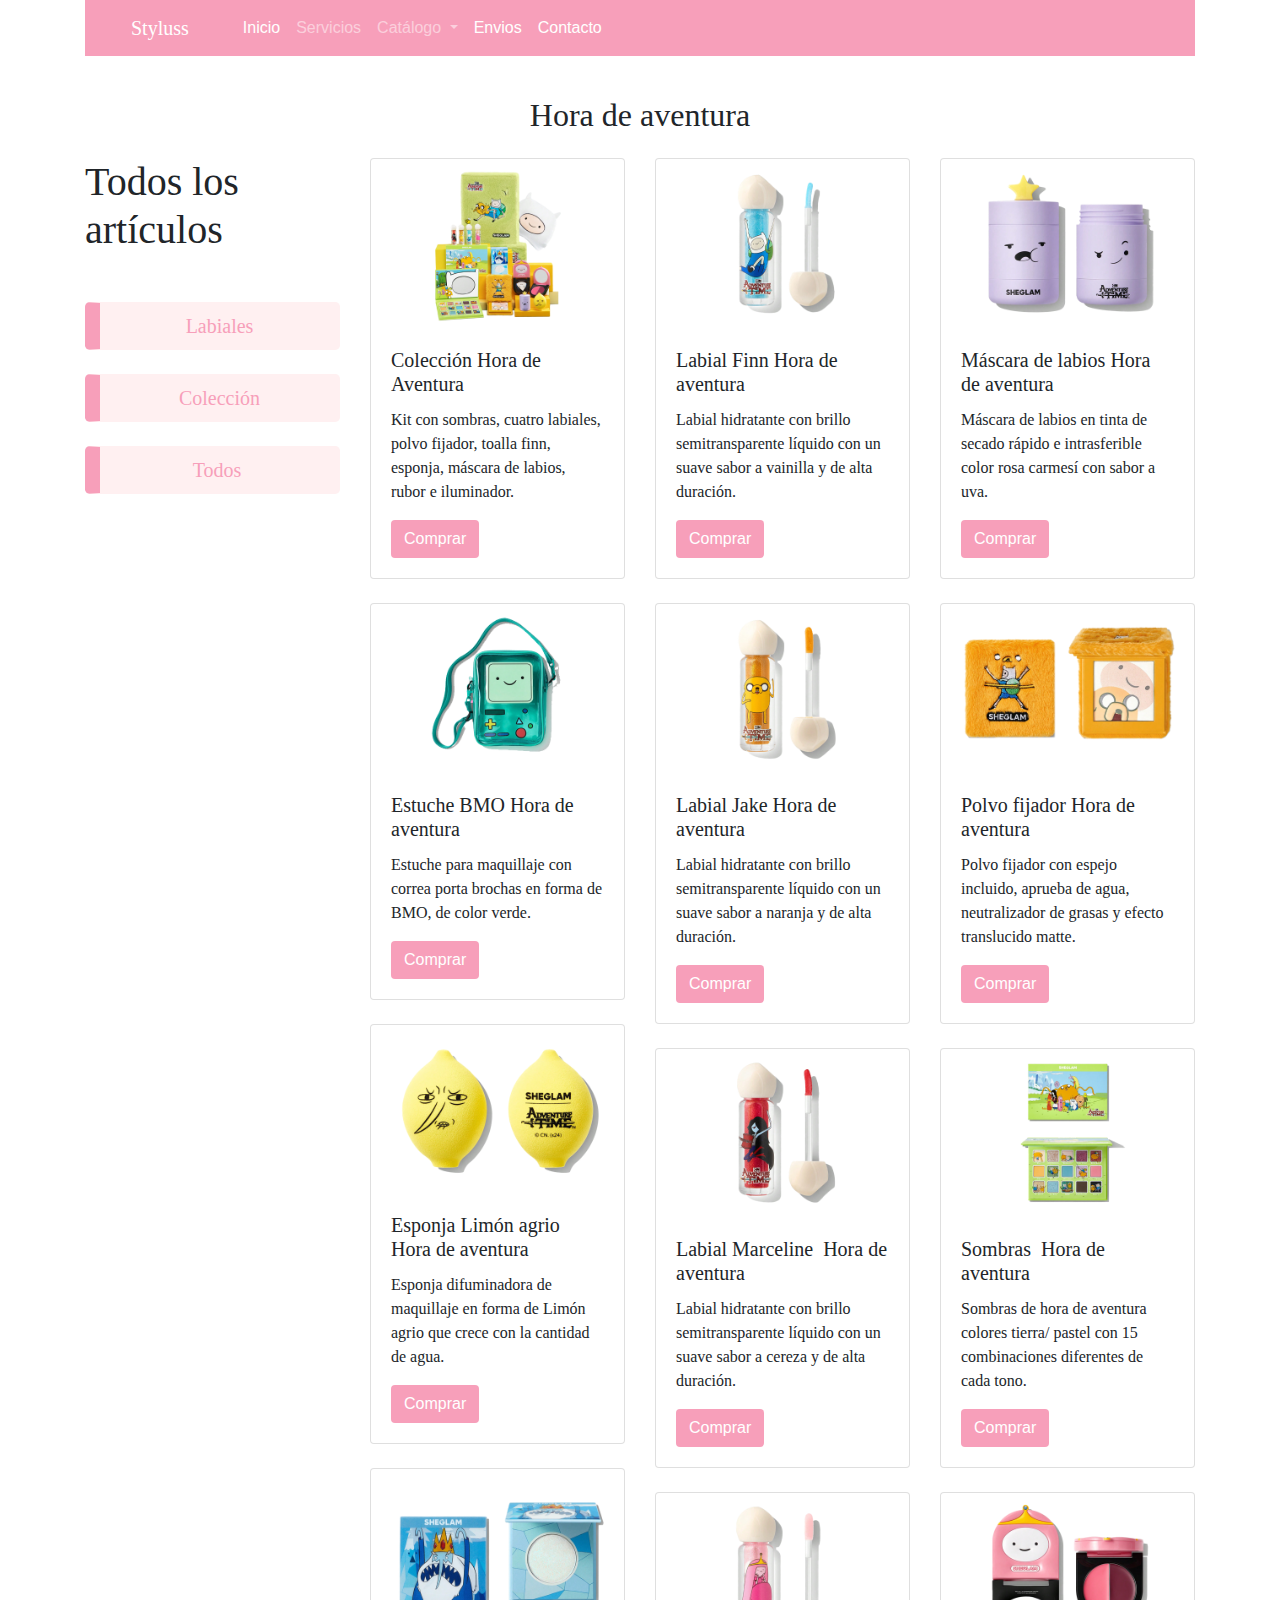
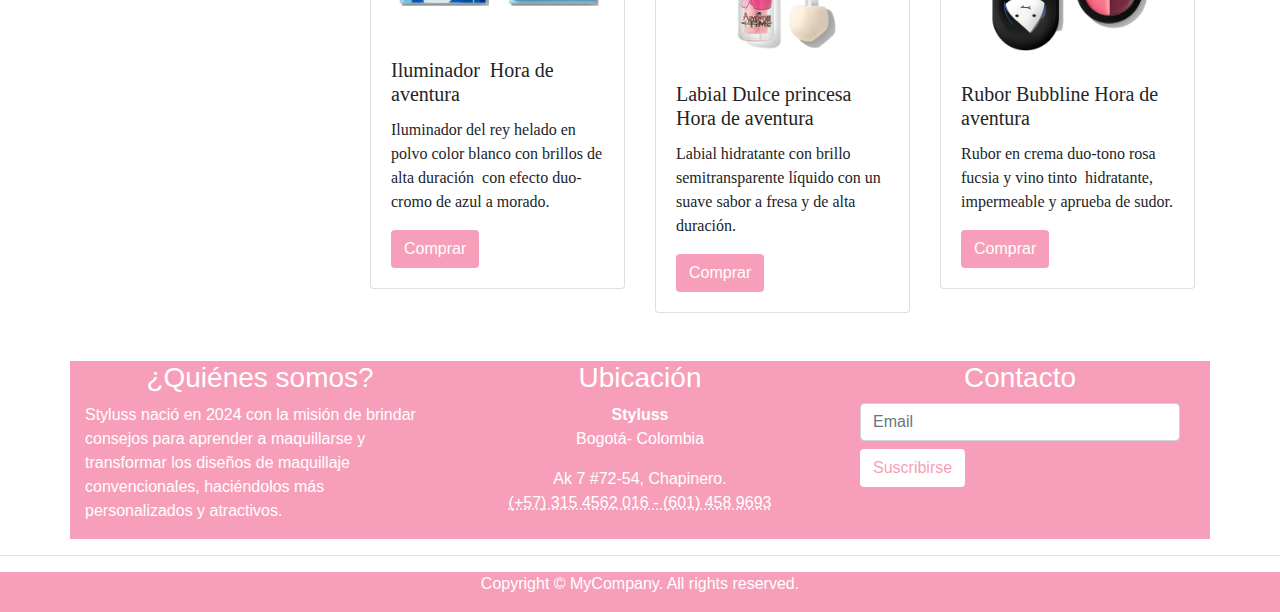
<file: catalogo.html>
<!DOCTYPE html>
<html lang="en">
  <head>
    <meta charset="utf-8">
    <meta http-equiv="X-UA-Compatible" content="IE=edge">
    <meta name="viewport" content="width=device-width, initial-scale=1">
    <title>Bootstrap - Prebuilt Layout</title>

    <!-- Bootstrap -->
	  <link rel="icon" type="image/x-icon" href="images/Sin título-1.png">
	  
	  
    <link href="css/bootstrap-4.4.1.css" rel="stylesheet">
    <style type="text/css">
    .monserroto {
    font-family: "Baloo Bhaijaan 2 SemiBold";
}
    .jesusto {
    font-family: "Noto Sans";
}
    .color1 {
    background-color: #F79FBA;
    color: #FFFFFF;
}
    .monserrat {
    font-family: "Montserrat SemiBold";
}
    .fijese {
    position: static;
}
    .color_letra_contorno {
    color: #F79FBA;
    border-left-color: #F79FBA;
    border-left-width: 15px;
    background-color: #FFF0F1;
}
    .invertido {
    background-color: #FFFFFF;
    color: #F79FBA;
}
    </style>
    <link href="css/diseno_catalogos.css" rel="stylesheet" type="text/css">
</head>
  <body>
<div class="container">
  <nav class="navbar navbar-expand-lg navbar-dark m-xl-auto color1"> <a class="navbar-brand monserrat" href="index.html">&nbsp; &nbsp; &nbsp; Styluss&nbsp; &nbsp; &nbsp;&nbsp;</a>
    <button class="navbar-toggler" type="button" data-toggle="collapse" data-target="#navbarSupportedContent1" aria-controls="navbarSupportedContent1" aria-expanded="false" aria-label="Toggle navigation"> <span class="navbar-toggler-icon"></span></button>
    <div class="collapse navbar-collapse" id="navbarSupportedContent1">
      <ul class="navbar-nav mr-auto">
        <li class="nav-item active"> <a class="nav-link" href="index.html">Inicio <span class="sr-only">(current)</span></a></li>
        <li class="nav-item"> <a class="nav-link" href="servicios.html">Servicios</a></li>
        <li class="nav-item dropdown"> <a class="nav-link dropdown-toggle" href="catalogo_cinco.html" id="navbarDropdown2" role="button" data-toggle="dropdown" aria-haspopup="true" aria-expanded="false"> Catálogo </a>
          <div class="dropdown-menu" aria-labelledby="navbarDropdown1"> <a class="dropdown-item" href="catalogo_cinco.html">Todos los artículos</a> <a class="dropdown-item" href="catalogo.html">Hora de aventura</a><a class="dropdown-item" href="catalogo_dos.html">Rick y Morty</a><a class="dropdown-item" href="catalogo_tres.html">Harry Potter</a></div>
        </li>
        <li class="nav-item"> <a href="envios_vacio.html" class="nav-link active">Envios</a></li>
        <li class="nav-item"> <a href="contacto.html" class="nav-link active">Contacto</a></li>
      </ul>
    </div>
  </nav>
</div>
<h2 class="text-center p-3 mt-4 monserroto">Hora de aventura</h2>
<div class="container">
  <div class="row">
    <div class="col-xl-3">
      <h1 class="monserrat">Todos los artículos</h1>
      <p>&nbsp; </p>
      
      <a href="catalogo_cuatro.html">
      <button type="button" class="btn btn-lg monserroto color_letra_contorno w-100">Labiales</button>
      </a>
      <a href="catalogo_seis.html">
      <button type="button" class="btn btn-lg monserroto color_letra_contorno w-100 mt-4">Colección</button>
      </a>
      <a href="catalogo_cinco.html">
      <button type="button" class="btn btn-lg monserroto color_letra_contorno w-100 mt-4">Todos&nbsp;</button>
      </a>
    </div>
    <div class="col-xl-3">
      <div class="card"> <img class="card-img-top" src="images/coleccion hda.png" alt="Card image cap">
        <div class="card-body">
          <h5 class="card-title monserroto">Colección Hora de Aventura</h5>
          <p class="card-text jesusto">Kit con sombras, cuatro labiales, polvo fijador, toalla finn, esponja, máscara de labios, rubor e iluminador.&nbsp;</p>
          <a href="envios.html" class="btn color1">Comprar</a> </div>
      </div>
      <div class="card mt-4"> <img class="card-img-top" src="images/cartera bmo.png" alt="Card image cap">
        <div class="card-body">
          <h5 class="card-title monserroto">Estuche BMO&nbsp;Hora de aventura</h5>
          <p class="card-text jesusto">Estuche para maquillaje con correa porta brochas en forma de BMO, de color verde.&nbsp; &nbsp; &nbsp; &nbsp;</p>
          <a href="envio_estuchebmo.html" class="btn color1">Comprar</a> </div>
      </div>
      <div class="card mt-4"> <img class="card-img-top" src="images/esponja limonagrio.png" alt="Card image cap">
        <div class="card-body">
          <h5 class="card-title monserroto">Esponja Limón agrio&nbsp; Hora de aventura</h5>
          <p class="card-text jesusto">Esponja difuminadora de maquillaje en forma de Limón agrio  que crece con la cantidad de agua.&nbsp;</p>
          <a href="envio_limonagrio.html" class="btn color1">Comprar</a> </div>
      </div>
      <div class="card mt-4"> <img class="card-img-top" src="images/iluminador multicolor hda.png" alt="Card image cap">
        <div class="card-body">
          <h5 class="card-title monserroto">Iluminador&nbsp; Hora de aventura</h5>
          <p class="card-text jesusto">Iluminador del rey helado en polvo color blanco con brillos de alta duración&nbsp; con efecto duo-cromo de azul a morado.</p>
          <a href="envio_iluminadorhda.html" class="btn color1">Comprar</a></div>
      </div>
    </div>
    <div class="col-xl-3">
      <div class="card"> <img class="card-img-top" src="images/labial finn.png" alt="Card image cap">
        <div class="card-body">
          <h5 class="card-title monserroto">Labial Finn Hora de aventura</h5>
          <p class="card-text jesusto">Labial hidratante con brillo semitransparente líquido con un suave sabor a vainilla y de alta duración.&nbsp; &nbsp; &nbsp; &nbsp; &nbsp;</p>
<a href="envio_lafinn.html" class="btn color1">Comprar</a> </div>
      </div>
      <div class="card mt-4"> <img class="card-img-top" src="images/labial jake.png" alt="Card image cap">
        <div class="card-body">
          <h5 class="card-title monserroto">Labial Jake&nbsp;Hora de aventura&nbsp;</h5>
          <p class="card-text jesusto">Labial hidratante con brillo semitransparente líquido con un suave sabor a naranja y de alta duración. &nbsp;</p>
          <a href="envio_lajake.html" class="btn color1">Comprar</a> </div>
      </div>
      <div class="card mt-4"> <img class="card-img-top" src="images/labial marceline.png" alt="Card image cap">
        <div class="card-body">
          <h5 class="card-title monserroto">Labial Marceline&nbsp; Hora de aventura</h5>
          <p class="card-text jesusto">Labial hidratante con brillo semitransparente líquido con un suave sabor a cereza y de alta duración.</p>
          <a href="envio_lamarce.html" class="btn color1">Comprar</a> </div>
      </div>
      <div class="card mt-4"> <img class="card-img-top" src="images/labial dulce princesa.png" alt="Card image cap">
        <div class="card-body">
          <h5 class="card-title monserroto">Labial Dulce princesa&nbsp; Hora de aventura</h5>
          <p class="card-text jesusto">Labial hidratante con brillo semitransparente líquido con un suave sabor a fresa y de alta duración.</p>
          <a href="envio_laprincesa.html" class="btn color1">Comprar</a></div>
      </div>
    </div>
    <div class="col-xl-3">
      <div class="card"> <img class="card-img-top" src="images/mascara de labios grumosa.png" alt="Card image cap">
        <div class="card-body">
          <h5 class="card-title monserroto">Máscara de labios&nbsp;Hora de aventura</h5>
          <p class="card-text jesusto">Máscara de labios en tinta de secado rápido e intrasferible color rosa carmesí con sabor a uva.&nbsp;&nbsp;<br>
          </p>
          <a href="envio_lagrumo.html" class="btn color1">Comprar</a> </div>
      </div>
      <div class="card mt-4"> <img class="card-img-top" src="images/polvo fijador hda.png" alt="Card image cap">
        <div class="card-body">
          <h5 class="card-title monserroto">Polvo fijador Hora de aventura&nbsp;</h5>
          <p class="card-text jesusto">Polvo fijador con espejo incluido, aprueba de agua, neutralizador de grasas y efecto translucido matte.</p>
          <a href="polvo_hda.html" class="btn color1">Comprar</a> </div>
      </div>
      <div class="card mt-4"> <img class="card-img-top" src="images/sombras hda.png" alt="Card image cap">
        <div class="card-body">
          <h5 class="card-title monserroto">Sombras&nbsp; Hora de aventura</h5>
          <p class="card-text jesusto">Sombras de hora de aventura colores tierra/ pastel con 15 combinaciones diferentes de cada tono.</p>
          <a href="sombras hda.html" class="btn color1">Comprar</a> </div>
      </div>
      <div class="card mt-4"> <img class="card-img-top" src="images/merceline rubor 600 400.png" alt="Card image cap">
        <div class="card-body">
          <h5 class="card-title monserroto">Rubor Bubbline Hora de aventura    &nbsp;&nbsp;</h5>
          <p class="card-text jesusto">Rubor en crema duo-tono rosa fucsia y vino tinto&nbsp; hidratante, impermeable y aprueba de sudor.</p>
          <a href="envio_ruborhda.html" class="btn color1">Comprar</a></div>
      </div>
    </div>
  </div>
</div>

<div class="container mt-5 color1">
  <div class="row">
    <div class="col-md-4 col-12">
      <h3 class="text-center">¿Quiénes somos?</h3>
      <p>Styluss nació en 2024 con la misión de brindar consejos para aprender a maquillarse y transformar los diseños de maquillaje convencionales, haciéndolos más personalizados y atractivos.</p>
    </div>
    <div class="col-md-4 col-12">
      <h3 class="text-center">Ubicación</h3>
      <address class="text-center">
        <strong>Styluss</strong><br>
        Bogotá- Colombia
      </address>
      <address class="text-center">
        Ak 7 #72-54, Chapinero.<br>
        <abbr title="Phone">(+57) 315 4562 016 - (601) 458 9693<br>
      </abbr>
      </address>
    </div>
    <div class="col-md-4 col-12">
      <h3 class="text-center">Contacto</h3>
      <form>
        <div class="form-group col-12">
          <input type="email" class="form-control" id="exampleInputEmail1" placeholder="Email">
          <button type="submit" class="btn mt-2 invertido">Suscribirse</button>
        </div>
      </form>
    </div>
  </div>
</div>
<hr>
<footer class="text-center color1">
  <div class="container">
    <div class="row">
      <div class="col-12">
        <p>Copyright © MyCompany. All rights reserved.</p>
      </div>
    </div>
  </div>
</footer>
<!-- jQuery (necessary for Bootstrap's JavaScript plugins) --> 
    <script src="js/jquery-3.4.1.min.js"></script>

    <!-- Include all compiled plugins (below), or include individual files as needed --> 
    <script src="js/popper.min.js"></script>
  <script src="js/bootstrap-4.4.1.js"></script>
  </body>
</html>
</file>
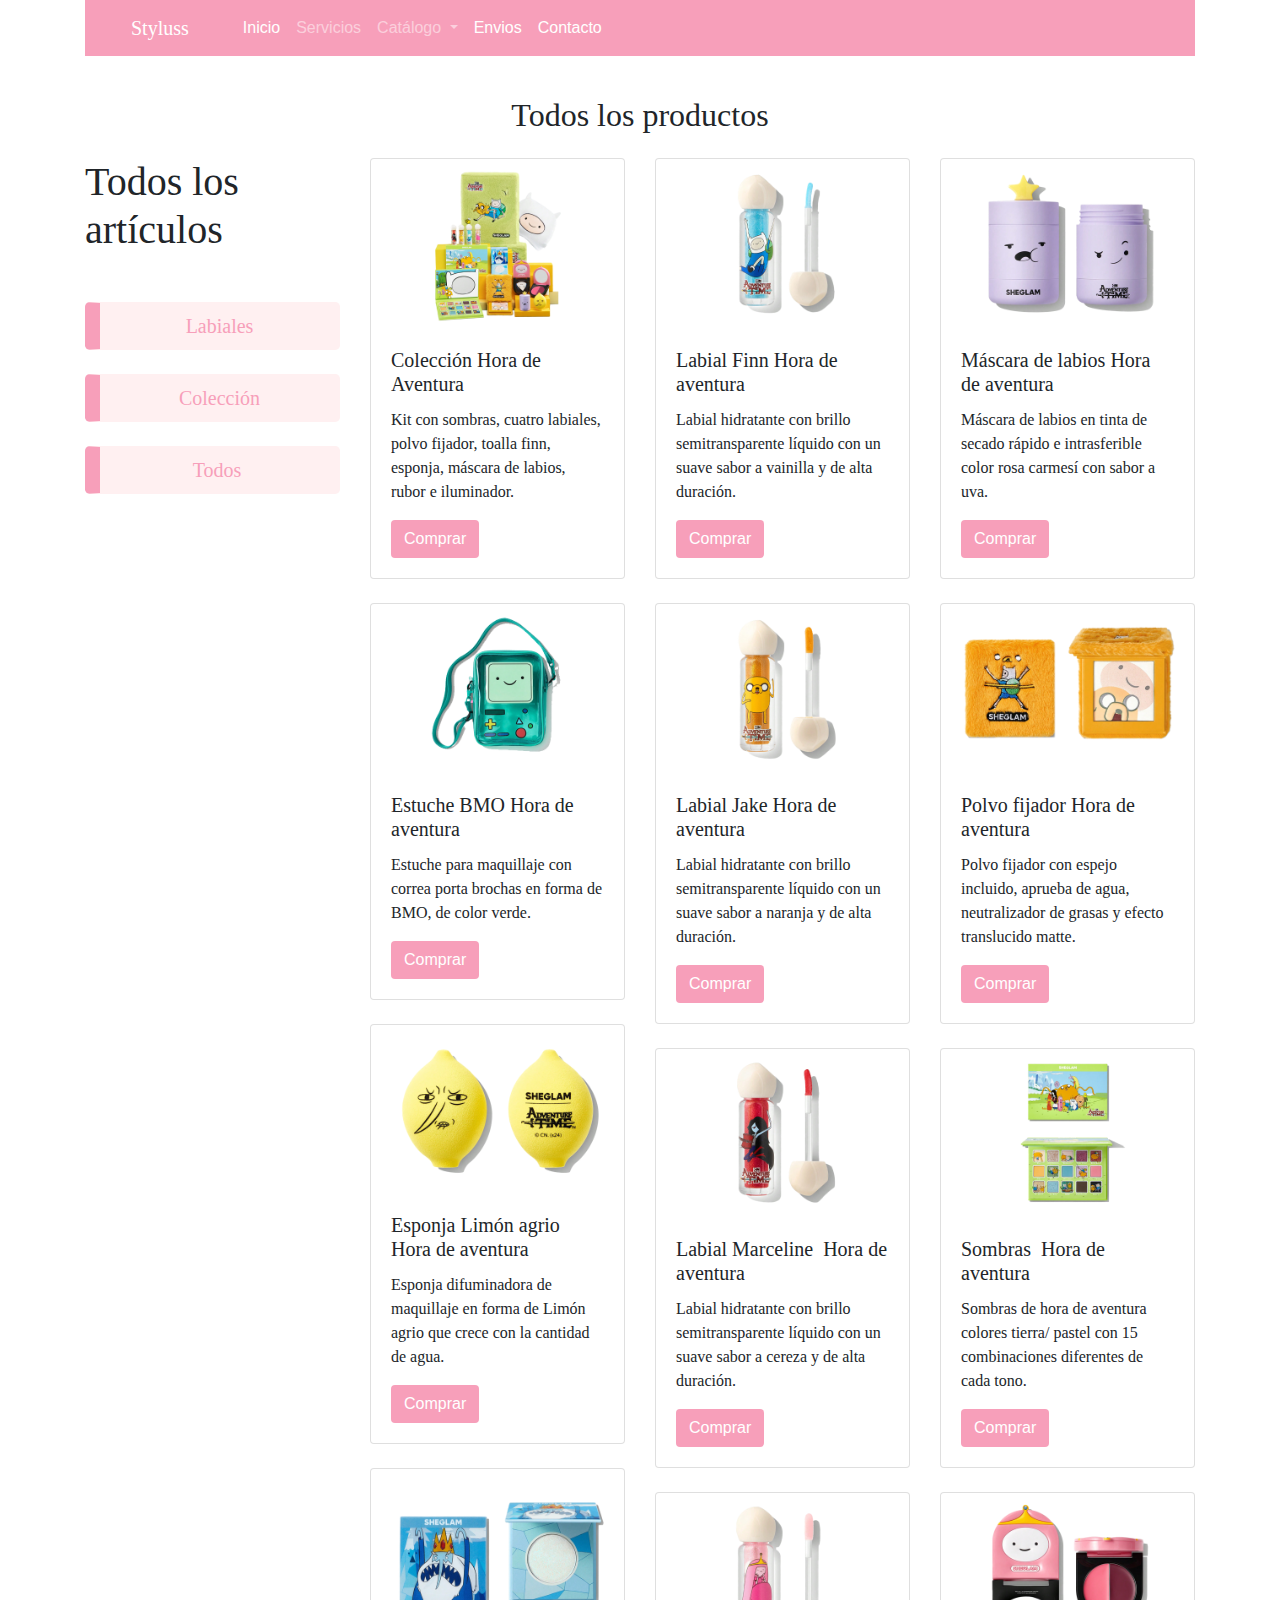
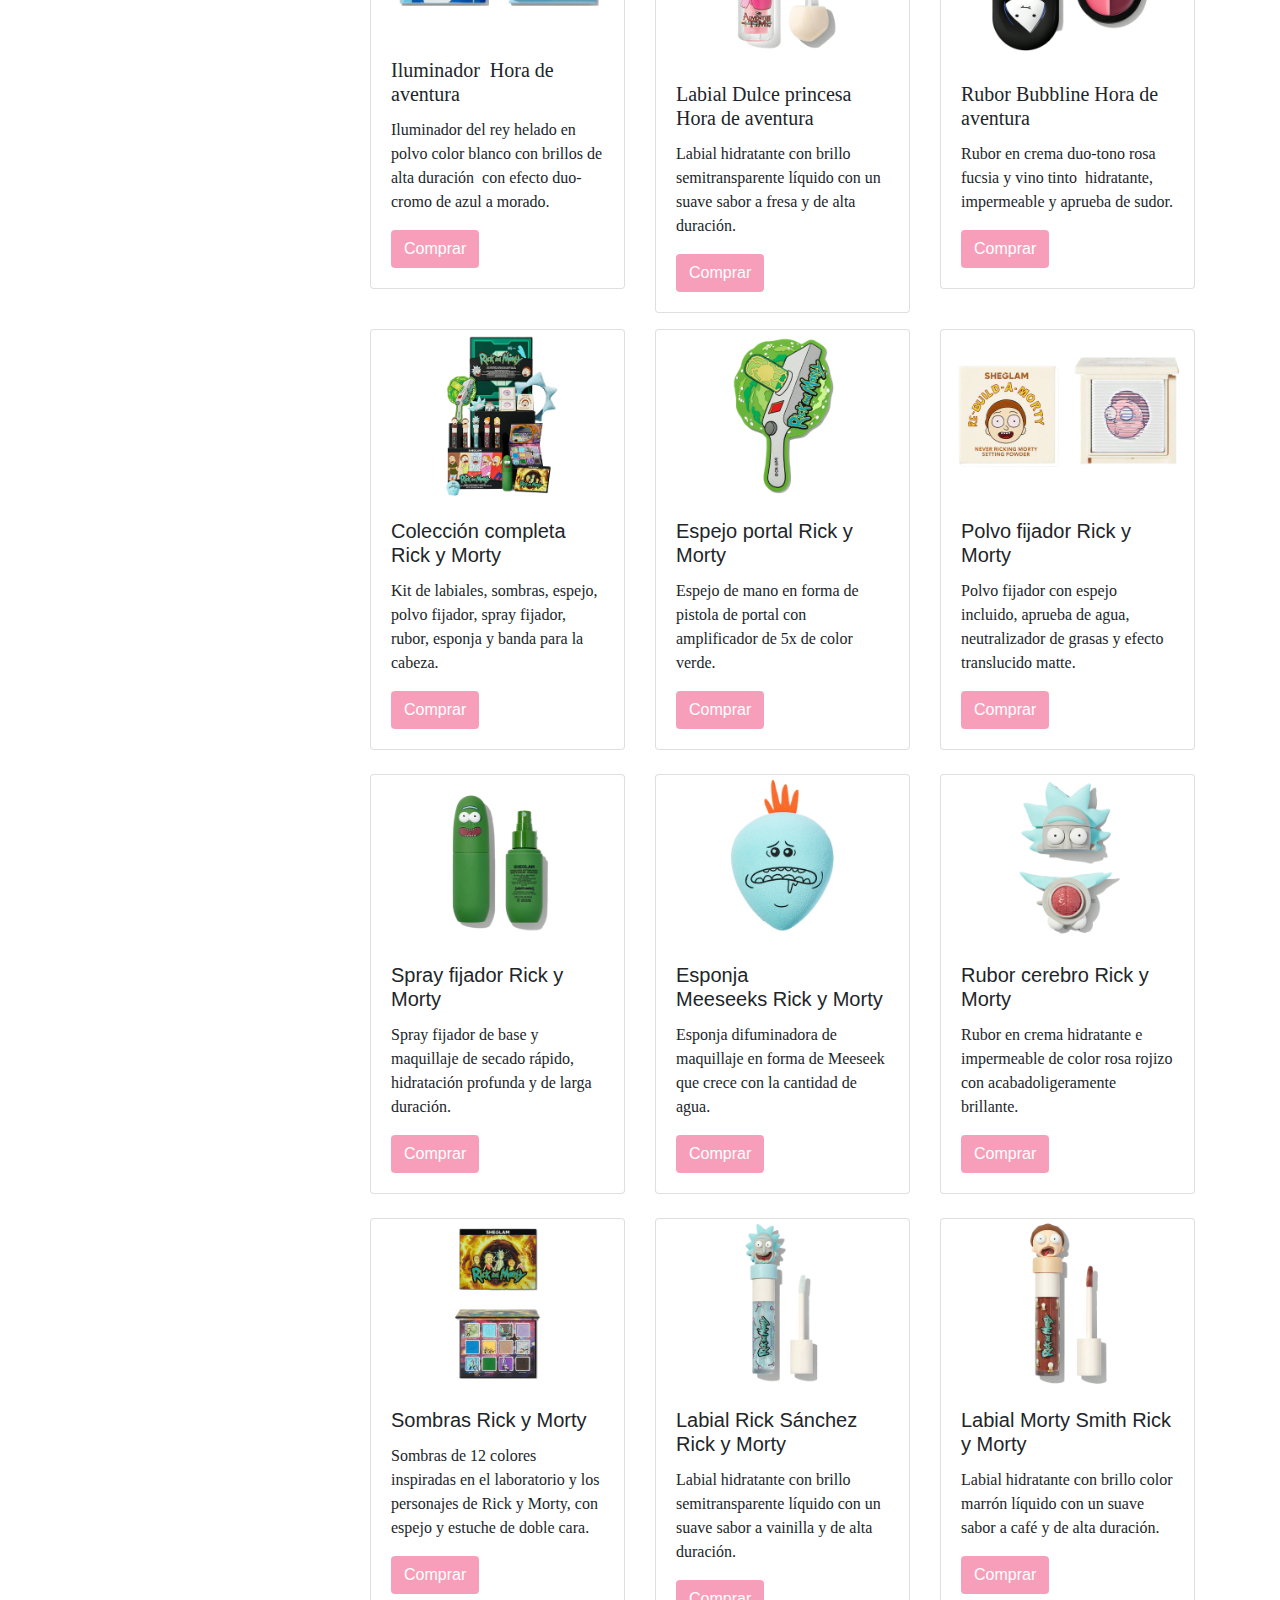
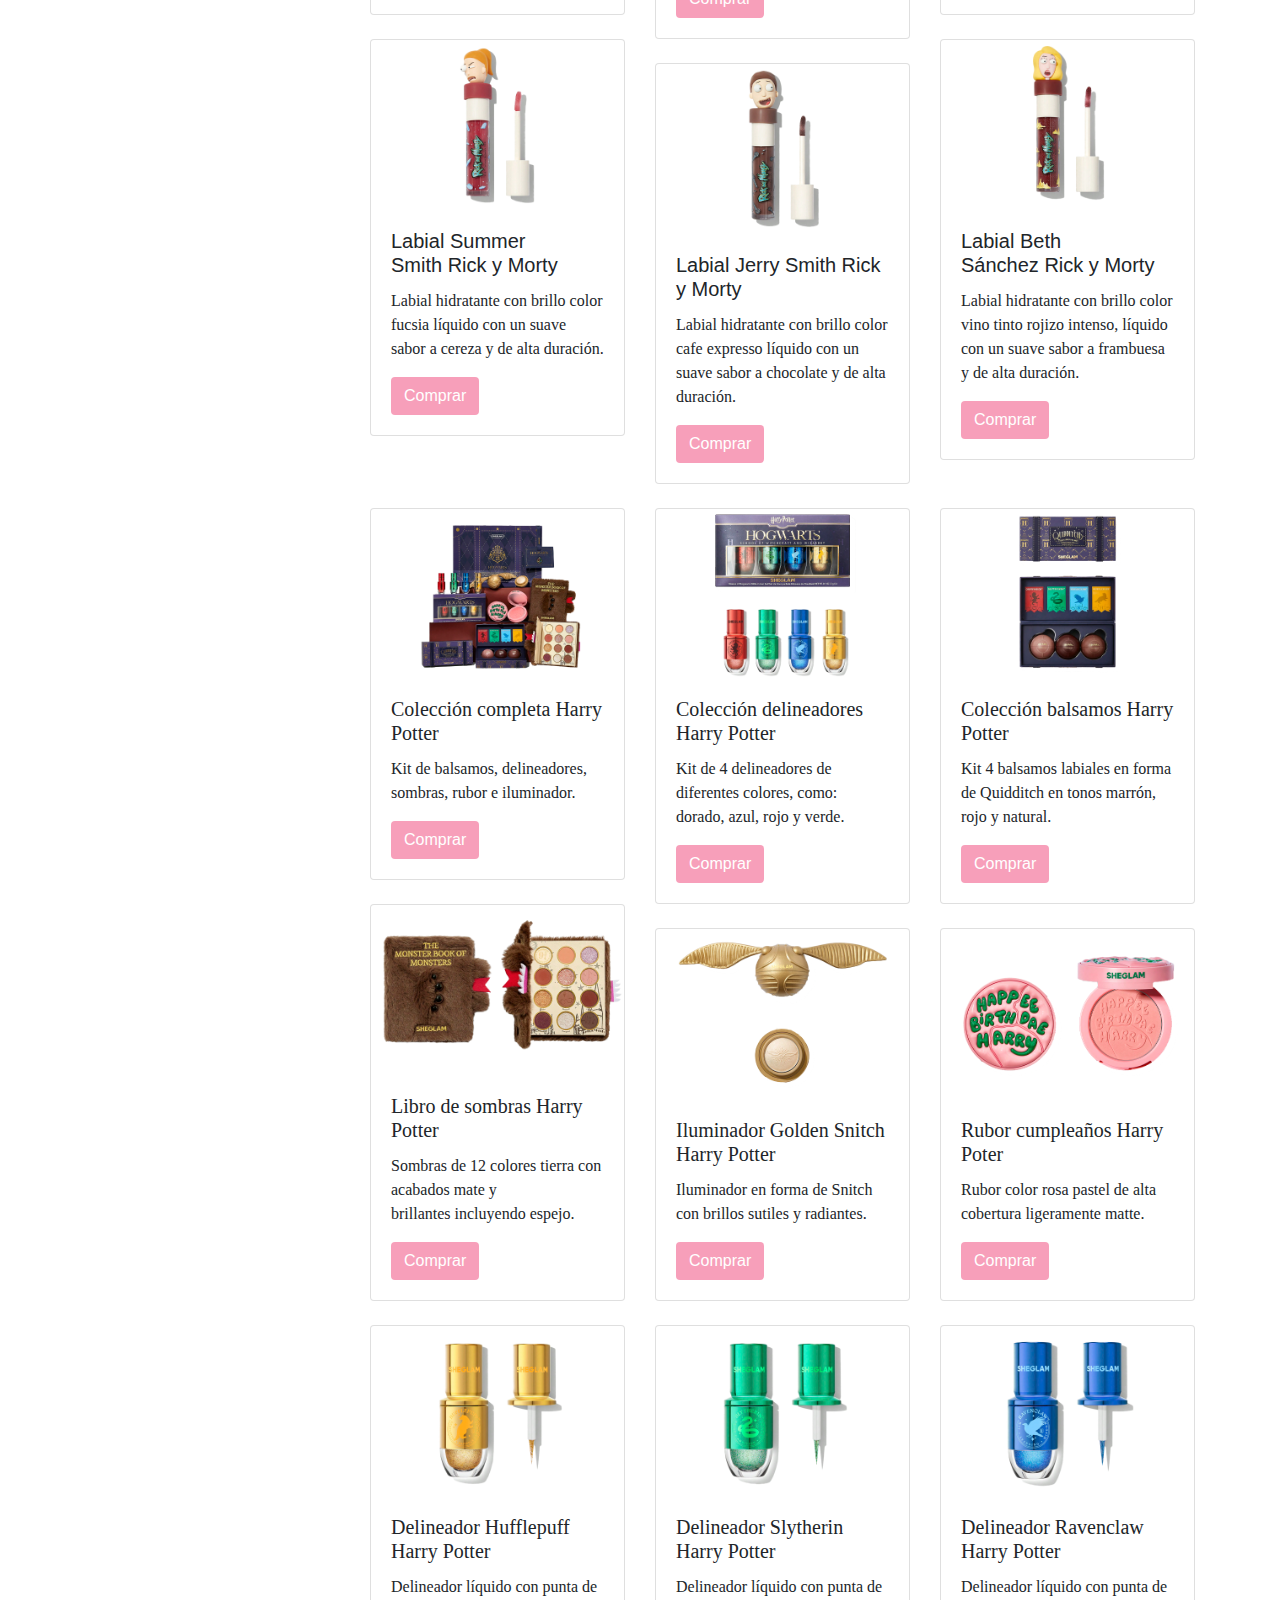
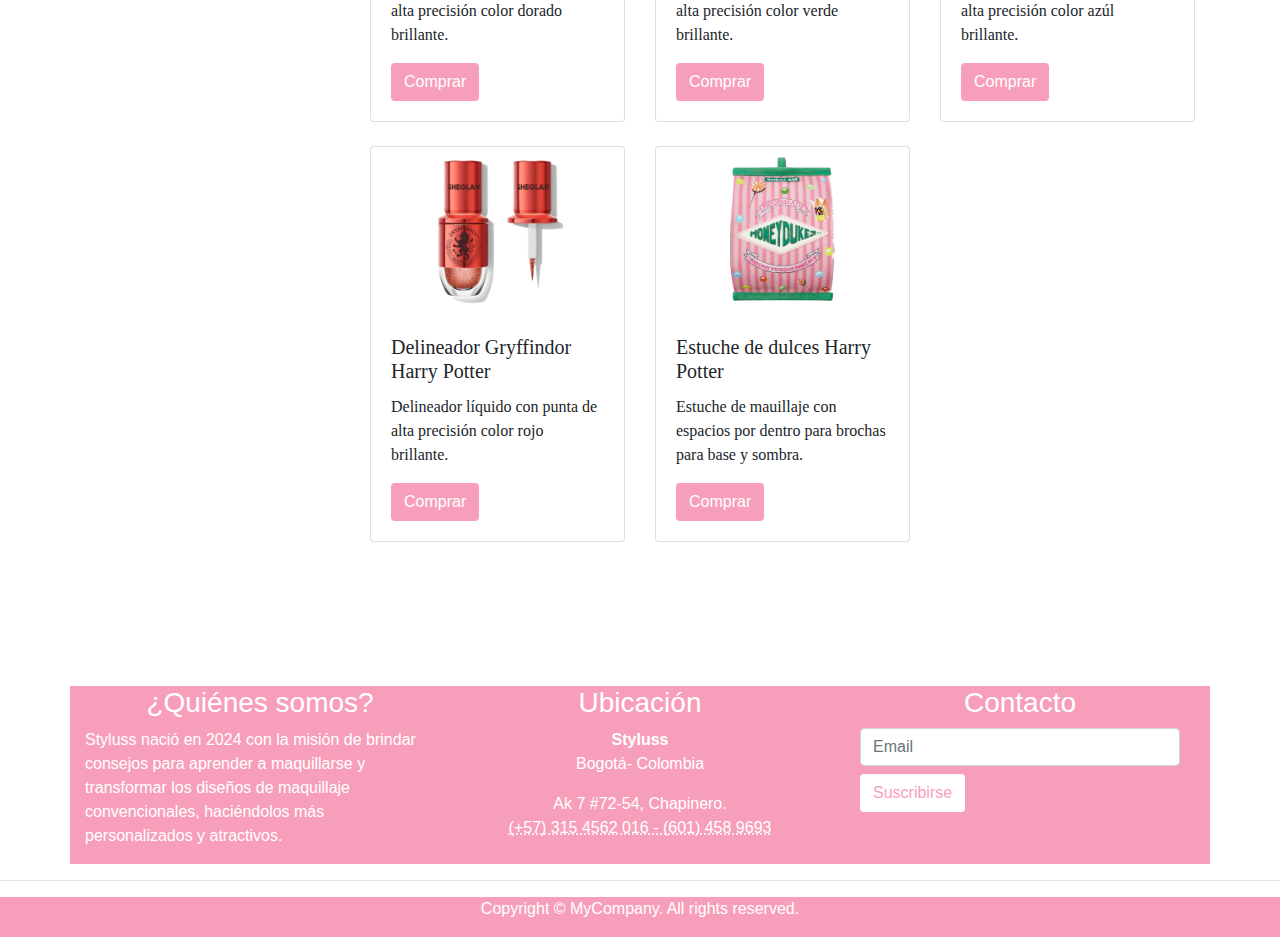
<file: catalogo_cinco.html>
<!DOCTYPE html>
<html lang="en">
  <head>
    <meta charset="utf-8">
    <meta http-equiv="X-UA-Compatible" content="IE=edge">
    <meta name="viewport" content="width=device-width, initial-scale=1">
    <title>Bootstrap - Prebuilt Layout</title>

    <!-- Bootstrap -->
	  
	  <link rel="icon" type="image/x-icon" href="images/Sin título-1.png">
	  
    <link href="css/bootstrap-4.4.1.css" rel="stylesheet">
  <style type="text/css"></style>
    <link href="css/diseno_catalogos.css" rel="stylesheet" type="text/css">
  </head>
  <body>
<div class="container">
  <nav class="navbar navbar-expand-lg navbar-dark m-xl-auto color1"> <a class="navbar-brand monserrat" href="index.html">&nbsp; &nbsp; &nbsp; Styluss&nbsp; &nbsp; &nbsp;&nbsp;</a>
    <button class="navbar-toggler" type="button" data-toggle="collapse" data-target="#navbarSupportedContent1" aria-controls="navbarSupportedContent1" aria-expanded="false" aria-label="Toggle navigation"> <span class="navbar-toggler-icon"></span></button>
    <div class="collapse navbar-collapse" id="navbarSupportedContent1">
      <ul class="navbar-nav mr-auto">
        <li class="nav-item active"> <a class="nav-link" href="index.html">Inicio <span class="sr-only">(current)</span></a></li>
        <li class="nav-item"> <a class="nav-link" href="servicios.html">Servicios</a></li>
        <li class="nav-item dropdown"> <a class="nav-link dropdown-toggle" href="catalogo_cinco.html" id="navbarDropdown2" role="button" data-toggle="dropdown" aria-haspopup="true" aria-expanded="false"> Catálogo </a>
          <div class="dropdown-menu" aria-labelledby="navbarDropdown1"> <a class="dropdown-item" href="catalogo_cinco.html">Todos los artículos</a> <a class="dropdown-item" href="catalogo.html">Hora de aventura</a><a class="dropdown-item" href="catalogo_dos.html">Rick y Morty</a><a class="dropdown-item" href="catalogo_tres.html">Harry Potter</a></div>
        </li>
        <li class="nav-item"> <a href="envios_vacio.html" class="nav-link active">Envios</a></li>
        <li class="nav-item"> <a href="contacto.html" class="nav-link active">Contacto</a></li>
      </ul>
    </div>
  </nav>
</div>
<h2 class="text-center p-3 mt-4 monserroto">Todos los productos</h2>
<div class="container">
  <div class="row">
    <div class="col-xl-3">
<h1 class="monserrat">Todos los artículos</h1>
      <p>&nbsp; </p>
      
      <a href="catalogo_cuatro.html">
      <button type="button" class="btn btn-lg monserroto color_letra_contorno w-100">Labiales</button>
      </a>
      <a href="catalogo_seis.html">
      <button type="button" class="btn btn-lg monserroto color_letra_contorno w-100 mt-4">Colección</button>
      </a>      <a href="catalogo_cinco.html">
      <button type="button" class="btn btn-lg monserroto color_letra_contorno w-100 mt-4">Todos&nbsp;</button>
    </a>    </div>
    <div class="col-xl-3">
      <div class="card"> <img class="card-img-top" src="images/coleccion hda.png" alt="Card image cap">
        <div class="card-body">
          <h5 class="card-title monserroto">Colección Hora de Aventura</h5>
          <p class="card-text jesusto">Kit con sombras, cuatro labiales, polvo fijador, toalla finn, esponja, máscara de labios, rubor e iluminador.&nbsp;</p>
          <a href="envios.html" class="btn color1">Comprar</a></div>
      </div>
      <div class="card mt-4"> <img class="card-img-top" src="images/cartera bmo.png" alt="Card image cap">
        <div class="card-body">
          <h5 class="card-title monserroto">Estuche BMO&nbsp;Hora de aventura</h5>
          <p class="card-text jesusto">Estuche para maquillaje con correa porta brochas en forma de BMO, de color verde.&nbsp; &nbsp; &nbsp; &nbsp;</p>
          <a href="envio_estuchebmo.html" class="btn color1">Comprar</a></div>
      </div>
      <div class="card mt-4"> <img class="card-img-top" src="images/esponja limonagrio.png" alt="Card image cap">
        <div class="card-body">
          <h5 class="card-title monserroto">Esponja Limón agrio&nbsp; Hora de aventura</h5>
          <p class="card-text jesusto">Esponja difuminadora de maquillaje en forma de Limón agrio  que crece con la cantidad de agua.&nbsp;</p>
          <a href="envio_limonagrio.html" class="btn color1">Comprar</a></div>
      </div>
      <div class="card mt-4"> <img class="card-img-top" src="images/iluminador multicolor hda.png" alt="Card image cap">
        <div class="card-body">
          <h5 class="card-title monserroto">Iluminador&nbsp; Hora de aventura</h5>
          <p class="card-text jesusto">Iluminador del rey helado en polvo color blanco con brillos de alta duración&nbsp; con efecto duo-cromo de azul a morado.</p>
          <a href="envio_iluminadorhda.html" class="btn color1">Comprar</a></div>
      </div>
    </div>
    <div class="col-xl-3">
      <div class="card"> <img class="card-img-top" src="images/labial finn.png" alt="Card image cap">
        <div class="card-body">
          <h5 class="card-title monserroto">Labial Finn Hora de aventura</h5>
          <p class="card-text jesusto">Labial hidratante con brillo semitransparente líquido con un suave sabor a vainilla y de alta duración.&nbsp; &nbsp; &nbsp; &nbsp; &nbsp;</p>
          <a href="envio_lafinn.html" class="btn color1">Comprar</a></div>
      </div>
      <div class="card mt-4"> <img class="card-img-top" src="images/labial jake.png" alt="Card image cap">
        <div class="card-body">
          <h5 class="card-title monserroto">Labial Jake&nbsp;Hora de aventura&nbsp;</h5>
          <p class="card-text jesusto">Labial hidratante con brillo semitransparente líquido con un suave sabor a naranja y de alta duración. &nbsp;</p>
          <a href="envio_lajake.html" class="btn color1">Comprar</a></div>
      </div>
      <div class="card mt-4"> <img class="card-img-top" src="images/labial marceline.png" alt="Card image cap">
        <div class="card-body">
          <h5 class="card-title monserroto">Labial Marceline&nbsp; Hora de aventura</h5>
          <p class="card-text jesusto">Labial hidratante con brillo semitransparente líquido con un suave sabor a cereza y de alta duración.</p>
          <a href="envio_lamarce.html" class="btn color1">Comprar</a></div>
      </div>
      <div class="card mt-4"> <img class="card-img-top" src="images/labial dulce princesa.png" alt="Card image cap">
        <div class="card-body">
          <h5 class="card-title monserroto">Labial Dulce princesa&nbsp; Hora de aventura</h5>
          <p class="card-text jesusto">Labial hidratante con brillo semitransparente líquido con un suave sabor a fresa y de alta duración.</p>
          <a href="envio_laprincesa.html" class="btn color1">Comprar</a></div>
      </div>
    </div>
    <div class="col-xl-3">
      <div class="card"> <img class="card-img-top" src="images/mascara de labios grumosa.png" alt="Card image cap">
        <div class="card-body">
          <h5 class="card-title monserroto">Máscara de labios&nbsp;Hora de aventura</h5>
          <p class="card-text jesusto">Máscara de labios en tinta de secado rápido e intrasferible color rosa carmesí con sabor a uva.&nbsp;&nbsp;<br>
          </p>
          <a href="envio_lagrumo.html" class="btn color1">Comprar</a></div>
      </div>
      <div class="card mt-4"> <img class="card-img-top" src="images/polvo fijador hda.png" alt="Card image cap">
        <div class="card-body">
          <h5 class="card-title monserroto">Polvo fijador Hora de aventura&nbsp;</h5>
          <p class="card-text jesusto">Polvo fijador con espejo incluido, aprueba de agua, neutralizador de grasas y efecto translucido matte.</p>
          <a href="polvo_hda.html" class="btn color1">Comprar</a></div>
      </div>
      <div class="card mt-4"> <img class="card-img-top" src="images/sombras hda.png" alt="Card image cap">
        <div class="card-body">
          <h5 class="card-title monserroto">Sombras&nbsp; Hora de aventura</h5>
          <p class="card-text jesusto">Sombras de hora de aventura colores tierra/ pastel con 15 combinaciones diferentes de cada tono.</p>
          <a href="sombras hda.html" class="btn color1">Comprar</a></div>
      </div>
      <div class="card mt-4"> <img class="card-img-top" src="images/merceline rubor 600 400.png" alt="Card image cap">
        <div class="card-body">
          <h5 class="card-title monserroto">Rubor Bubbline Hora de aventura    &nbsp;&nbsp;</h5>
          <p class="card-text jesusto">Rubor en crema duo-tono rosa fucsia y vino tinto&nbsp; hidratante, impermeable y aprueba de sudor.</p>
          <a href="envio_ruborhda.html" class="btn color1">Comprar</a></div>
      </div>
      </div>
    <div class="container mt-3">
      <div class="row">
        <div class="col-xl-3">
          <h1>&nbsp;</h1>
          <p>&nbsp; </p>
</div>
        <div class="col-xl-3">
          <div class="card"> <img class="card-img-top" src="images/coleccion rym.png" alt="Card image cap">
            <div class="card-body">
              <h5 class="card-title">Colección completa Rick y Morty</h5>
              <p class="card-text jesusto">Kit de labiales, sombras, espejo, polvo fijador, spray fijador, rubor, esponja y banda para la cabeza.</p>
              <a href="envio_coleccionrym.html" class="btn color1">Comprar</a></div>
          </div>
          <div class="card mt-4"> <img class="card-img-top" src="images/spray fijador rym.png" alt="Card image cap">
            <div class="card-body">
              <h5 class="card-title">Spray fijador&nbsp;Rick y Morty</h5>
              <p class="card-text jesusto">Spray fijador de base y maquillaje de secado rápido, hidratación profunda y de larga duración.</p>
              <a href="envio_fijadorrym.html" class="btn color1">Comprar</a></div>
          </div>
          <div class="card mt-4"> <img class="card-img-top" src="images/sombras rym.png" alt="Card image cap">
            <div class="card-body">
              <h5 class="card-title">Sombras&nbsp;Rick y Morty&nbsp;</h5>
              <p class="card-text jesusto">Sombras de 12 colores inspiradas en el laboratorio y los personajes de Rick y Morty, con espejo y estuche de doble cara.&nbsp;</p>
              <a href="envio_sombrasrym.html" class="btn color1">Comprar</a></div>
          </div>
          <div class="card mt-4"> <img class="card-img-top" src="images/labial summer.png" alt="Card image cap">
            <div class="card-body">
              <h5 class="card-title">Labial Summer Smith&nbsp;Rick y Morty</h5>
              <p class="card-text jesusto">Labial hidratante con brillo color fucsia líquido con un suave sabor a cereza y de alta duración.</p>
              <a href="envio_labialsummerrym.html" class="btn color1">Comprar</a></div>
          </div>
          </div>
        <div class="col-xl-3">
          <div class="card"> <img class="card-img-top" src="images/espejo rym.png" alt="Card image cap">
            <div class="card-body">
              <h5 class="card-title">Espejo portal Rick y Morty</h5>
              <p class="card-text jesusto">Espejo de mano en forma de pistola de portal con amplificador de 5x de color verde.</p>
              <a href="envio_espejorym.html" class="btn color1">Comprar</a></div>
          </div>
          <div class="card mt-4"> <img class="card-img-top" src="images/esponja meesek.png" alt="Card image cap">
            <div class="card-body">
              <h5 class="card-title">Esponja Meeseeks&nbsp;Rick y Morty</h5>
              <p class="card-text jesusto">Esponja difuminadora de maquillaje en forma de Meeseek que crece con la cantidad de agua.</p>
              <a href="envio_esponjarym.html" class="btn color1">Comprar</a></div>
          </div>
          <div class="card mt-4"> <img class="card-img-top" src="images/labial rick.png" alt="Card image cap">
            <div class="card-body">
              <h5 class="card-title">Labial Rick Sánchez Rick y Morty</h5>
              <p class="card-text jesusto">Labial hidratante con brillo semitransparente líquido con un suave sabor a vainilla y de alta duración.</p>
              <a href="envio_labialrickrym.html" class="btn color1">Comprar</a></div>
          </div>
          <div class="card mt-4"> <img class="card-img-top" src="images/labial jerry.png" alt="Card image cap">
            <div class="card-body">
              <h5 class="card-title">Labial Jerry Smith&nbsp;Rick y Morty</h5>
              <p class="card-text jesusto">Labial hidratante con brillo color cafe expresso líquido con un suave sabor a chocolate y de alta duración.</p>
              <a href="envio_labialjerryrym.html" class="btn color1">Comprar</a></div>
          </div>
          </div>
        <div class="col-xl-3">
          <div class="card"> <img class="card-img-top" src="images/folvo fijador rym.png" alt="Card image cap">
            <div class="card-body">
              <h5 class="card-title">Polvo fijador&nbsp;Rick y Morty&nbsp;</h5>
              <p class="card-text jesusto">Polvo fijador con espejo incluido, aprueba de agua, neutralizador de grasas y efecto translucido matte.</p>
              <a href="envio_polvofijadorrym.html" class="btn color1">Comprar</a></div>
          </div>
          <div class="card mt-4"> <img class="card-img-top" src="images/rubor en crema rym.png" alt="Card image cap">
            <div class="card-body">
              <h5 class="card-title">Rubor cerebro&nbsp;Rick y Morty&nbsp;</h5>
              <p class="card-text jesusto">Rubor en crema hidratante e impermeable de color rosa rojizo con acabadoligeramente brillante.</p>
              <a href="envio_ruborcerebrorym.html" class="btn color1">Comprar</a></div>
          </div>
          <div class="card mt-4"> <img class="card-img-top" src="images/labial morty.png" alt="Card image cap">
            <div class="card-body">
              <h5 class="card-title">Labial Morty Smith&nbsp;Rick y Morty</h5>
              <p class="card-text jesusto">Labial hidratante con brillo color marrón líquido con un suave sabor a café y de alta duración.</p>
              <a href="envio_labialmortyrym.html" class="btn color1">Comprar</a></div>
          </div>
          <div class="card mt-4"> <img class="card-img-top" src="images/labial beth.png" alt="Card image cap">
            <div class="card-body">
              <h5 class="card-title">Labial Beth Sánchez&nbsp;Rick y Morty&nbsp;</h5>
              <p class="card-text jesusto">Labial hidratante con brillo color vino tinto rojizo intenso, líquido con un suave sabor a frambuesa y de alta duración.</p>
              <a href="envio_labialbethrym.html" class="btn color1">Comprar</a></div>
          </div>
          </div>
      </div>
    </div>
    <div class="container mt-4">
      <div class="row">
        <div class="col-xl-3">
          <h1>&nbsp;</h1>
          <p>&nbsp; </p>
</div>
        <div class="col-xl-3">
          <div class="card"> <img class="card-img-top" src="images/coleccion hp.png" alt="Card image cap">
            <div class="card-body">
              <h5 class="card-title monserroto">Colección completa Harry Potter</h5>
              <p class="card-text jesusto">Kit de balsamos, delineadores, sombras, rubor e iluminador.</p>
              <a href="envio_colecion_harry.html" class="btn color1">Comprar</a></div>
          </div>
          <div class="card mt-4"> <img class="card-img-top" src="images/sombras hp.png" alt="Card image cap">
            <div class="card-body">
              <h5 class="card-title monserroto">Libro de sombras Harry Potter</h5>
              <p class="card-text jesusto">Sombras de 12 colores tierra con acabados mate y brillantes&nbsp;incluyendo espejo.</p>
              <a href="envio_sombras_harry.html" class="btn color1">Comprar</a></div>
          </div>
          <div class="card mt-4"> <img class="card-img-top" src="images/delineador hp dorado.png" alt="Card image cap">
            <div class="card-body">
              <h5 class="card-title monserroto">Delineador Hufflepuff Harry Potter</h5>
              <p class="card-text jesusto">Delineador líquido con punta de alta precisión color dorado brillante.</p>
              <a href="envio_hufflepuff_harry.html" class="btn color1">Comprar</a></div>
          </div>
          <div class="card mt-4"> <img class="card-img-top" src="images/delineador hp rojo.png" alt="Card image cap">
            <div class="card-body">
              <h5 class="card-title monserroto">Delineador Gryffindor Harry Potter</h5>
              <p class="card-text jesusto">Delineador líquido con punta de alta precisión color rojo brillante.</p>
              <a href="envio_gryffindor_harry.html" class="btn color1">Comprar</a></div>
          </div>
          </div>
        <div class="col-xl-3">
          <div class="card"> <img class="card-img-top" src="images/coleccion delineadores hp.png" alt="Card image cap">
            <div class="card-body">
              <h5 class="card-title monserroto">Colección delineadores Harry Potter</h5>
              <p class="card-text jesusto">Kit de 4 delineadores de diferentes colores, como: dorado, azul, rojo y verde.</p>
              <a href="envio_delineadores_harry.html" class="btn color1">Comprar</a></div>
          </div>
          <div class="card mt-4"> <img class="card-img-top" src="images/iluminador hp.png" alt="Card image cap">
            <div class="card-body">
              <h5 class="card-title monserroto">Iluminador Golden Snitch Harry Potter&nbsp;</h5>
              <p class="card-text jesusto">Iluminador en forma de Snitch con brillos sutiles y radiantes.</p>
              <a href="envio_iluminador_harry.html" class="btn color1">Comprar</a></div>
          </div>
          <div class="card mt-4"> <img class="card-img-top" src="images/delineador hp verde.png" alt="Card image cap">
            <div class="card-body">
              <h5 class="card-title monserroto">Delineador Slytherin Harry Potter</h5>
              <p class="card-text jesusto">Delineador líquido con punta de alta precisión color verde brillante.</p>
              <a href="envio_slytherin_harry.html" class="btn color1">Comprar</a></div>
          </div>
          <div class="card mt-4"> <img class="card-img-top" src="images/estuche maquillaje hp.png" alt="Card image cap">
            <div class="card-body">
              <h5 class="card-title monserroto">Estuche de dulces Harry Potter</h5>
              <p class="card-text jesusto">Estuche de mauillaje con espacios por dentro para brochas para base y sombra.</p>
              <a href="envio_estuche_harry.html" class="btn color1">Comprar</a></div>
          </div>
          </div>
        <div class="col-xl-3">
          <div class="card"> <img class="card-img-top" src="images/coleccion balsamos hp.png" alt="Card image cap">
            <div class="card-body">
              <h5 class="card-title monserroto">Colección balsamos Harry Potter</h5>
              <p class="card-text jesusto">Kit 4 balsamos labiales en forma de Quidditch en tonos marrón, rojo y natural.</p>
              <a href="envio_balsamos_harry.html" class="btn color1">Comprar</a></div>
          </div>
          <div class="card mt-4"> <img class="card-img-top" src="images/rubor en polvo hp.png" alt="Card image cap">
            <div class="card-body">
              <h5 class="card-title monserroto">Rubor cumpleaños Harry Poter</h5>
              <p class="card-text jesusto">Rubor color rosa pastel de alta cobertura ligeramente matte.</p>
              <a href="envio_rubor_harry.html" class="btn color1">Comprar</a></div>
          </div>
          <div class="card mt-4"> <img class="card-img-top" src="images/delineador hp azul.png" alt="Card image cap">
            <div class="card-body">
              <h5 class="card-title monserroto">Delineador Ravenclaw Harry Potter</h5>
              <p class="card-text jesusto">Delineador líquido con punta de alta precisión color azúl brillante.</p>
              <a href="envio_ravenclaw_harry.html" class="btn color1">Comprar</a></div>
          </div>
          </div>
      </div>
    </div>
  </div>
</div>

<div class="container p-5"></div>
<div class="container mt-5 color1">
  <div class="row">
    <div class="col-md-4 col-12">
      <h3 class="text-center">¿Quiénes somos?</h3>
      <p>Styluss nació en 2024 con la misión de brindar consejos para aprender a maquillarse y transformar los diseños de maquillaje convencionales, haciéndolos más personalizados y atractivos.</p>
    </div>
    <div class="col-md-4 col-12">
      <h3 class="text-center">Ubicación</h3>
      <address class="text-center">
        <strong>Styluss</strong><br>
        Bogotá- Colombia
      </address>
      <address class="text-center">
        Ak 7 #72-54, Chapinero.<br>
        <abbr title="Phone">(+57) 315 4562 016 - (601) 458 9693<br>
      </abbr>
      </address>
    </div>
    <div class="col-md-4 col-12">
      <h3 class="text-center">Contacto</h3>
      <form>
        <div class="form-group col-12">
          <input type="email" class="form-control" id="exampleInputEmail1" placeholder="Email">
          <button type="submit" class="btn mt-2 invertido">Suscribirse</button>
        </div>
      </form>
    </div>
  </div>
</div>
<hr>
<footer class="text-center color1">
  <div class="container">
    <div class="row">
      <div class="col-12">
        <p>Copyright © MyCompany. All rights reserved.</p>
      </div>
    </div>
  </div>
</footer>
<!-- jQuery (necessary for Bootstrap's JavaScript plugins) --> 
    <script src="js/jquery-3.4.1.min.js"></script>

    <!-- Include all compiled plugins (below), or include individual files as needed --> 
    <script src="js/popper.min.js"></script>
    <script src="js/bootstrap-4.4.1.js"></script>
  </body>
</html>
</file>
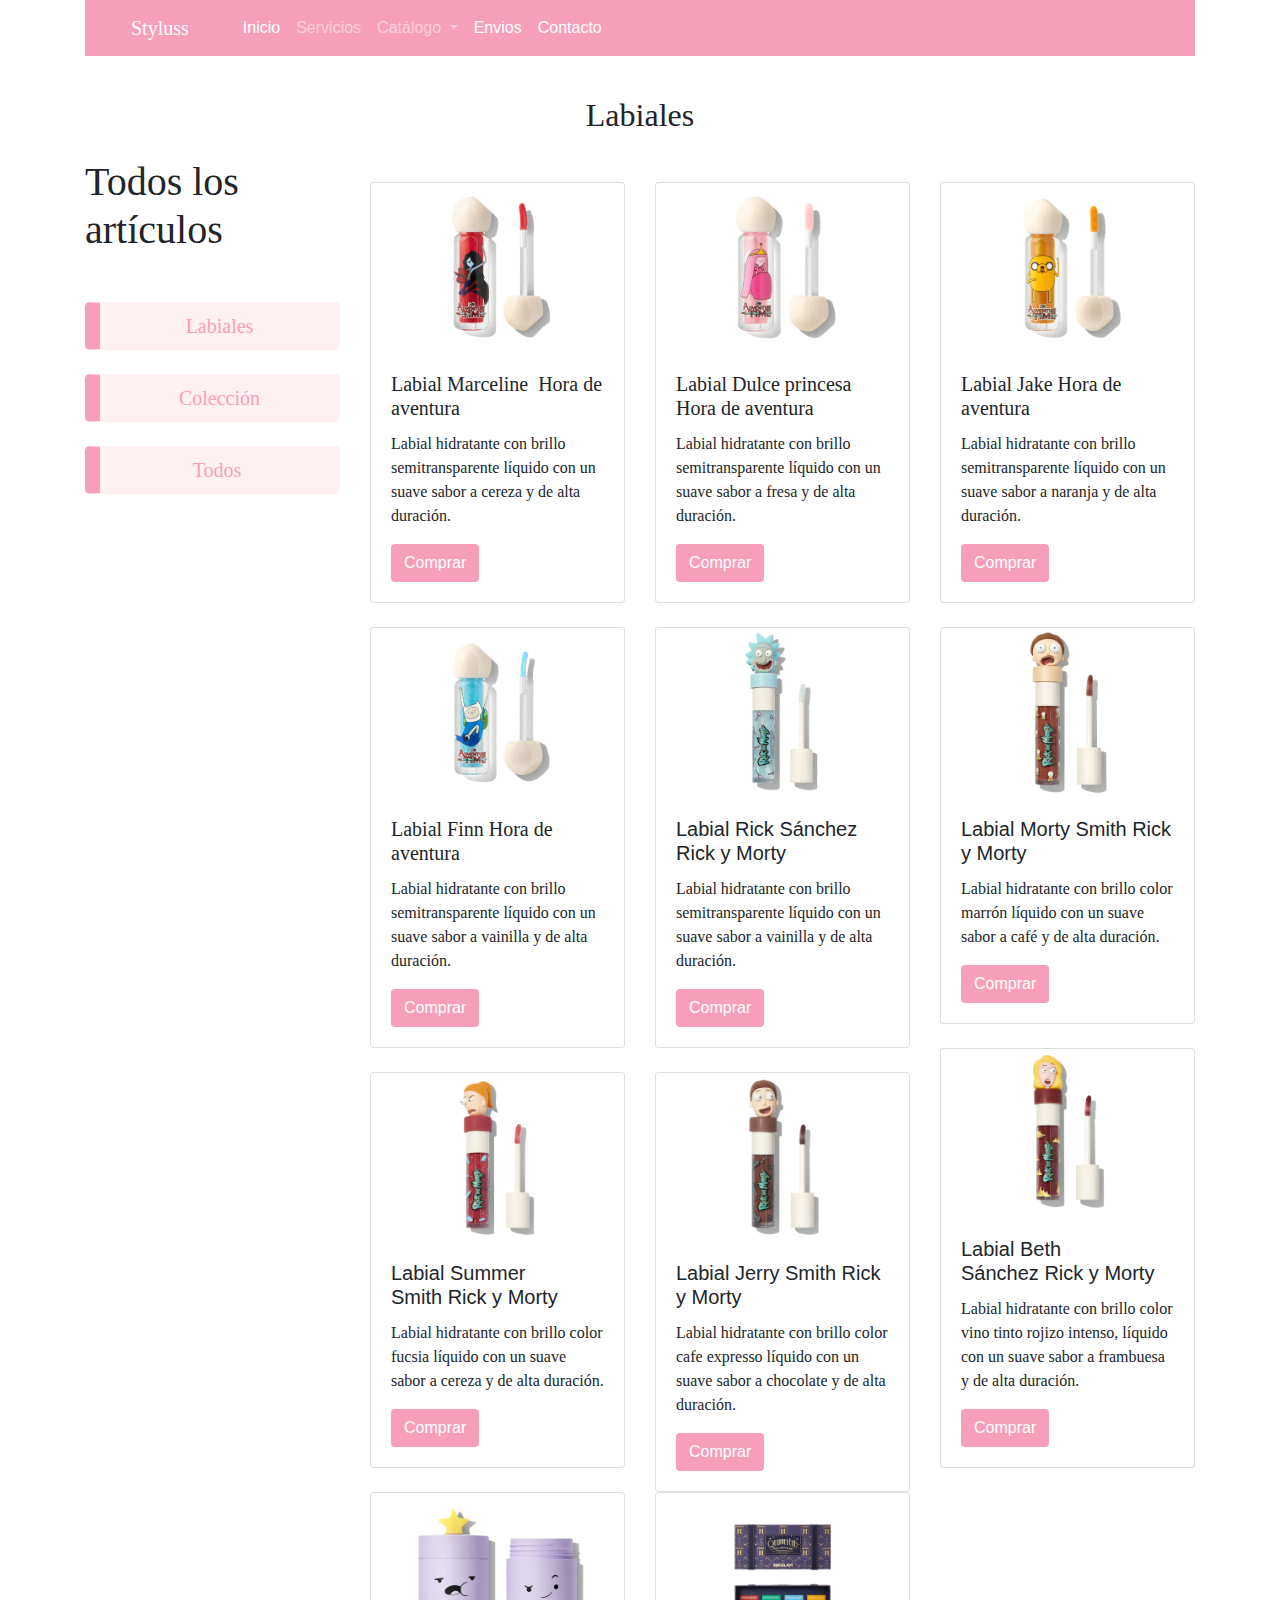
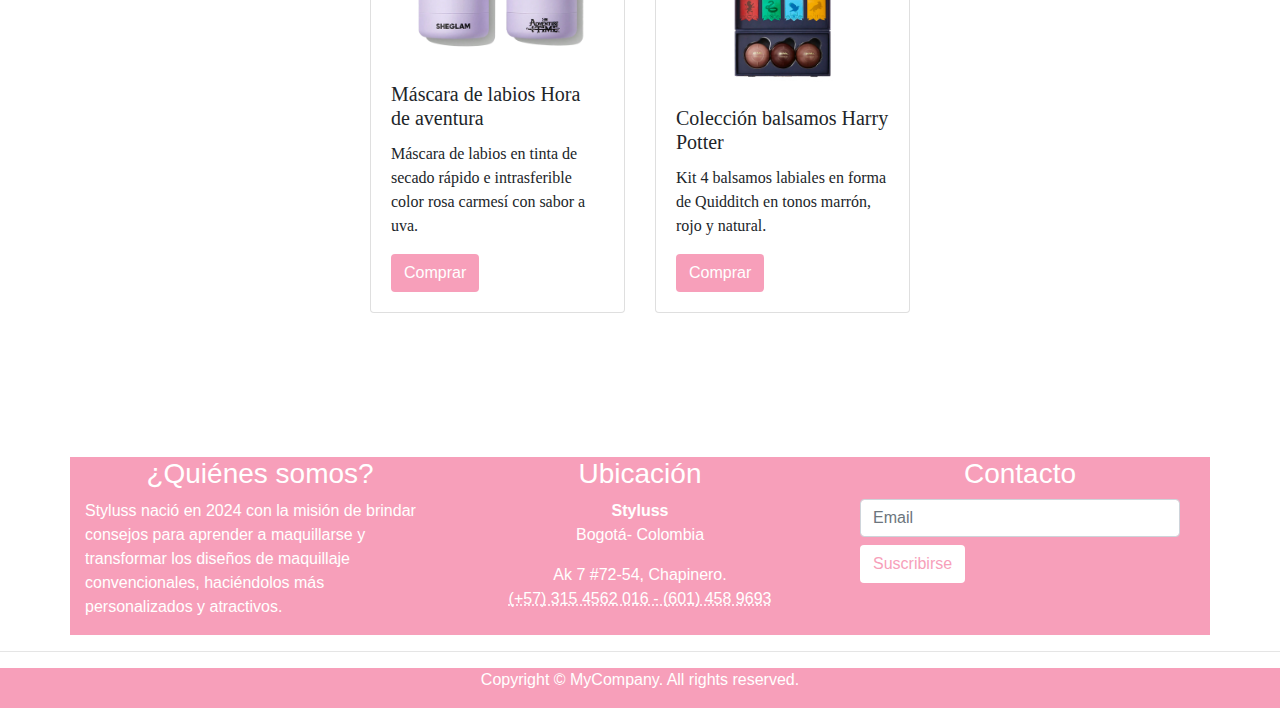
<file: catalogo_cuatro.html>
<!DOCTYPE html>
<html lang="en">
  <head>
    <meta charset="utf-8">
    <meta http-equiv="X-UA-Compatible" content="IE=edge">
    <meta name="viewport" content="width=device-width, initial-scale=1">
    <title>Bootstrap - Prebuilt Layout</title>

    <!-- Bootstrap -->
	  <link rel="icon" type="image/x-icon" href="images/Sin título-1.png">
	  
    <link href="css/bootstrap-4.4.1.css" rel="stylesheet">
    <style type="text/css">
    .color1 {
    background-color: #F79FBA;
    color: #FFFFFF;
}
    .monserroto {
}
    .jesusto {
}
    </style>
    <link href="css/diseno_catalogos.css" rel="stylesheet" type="text/css">
  </head>
  <body>
<div class="container">
  <nav class="navbar navbar-expand-lg navbar-dark m-xl-auto color1"> <a class="navbar-brand monserrat" href="index.html">&nbsp; &nbsp; &nbsp; Styluss&nbsp; &nbsp; &nbsp;&nbsp;</a>
    <button class="navbar-toggler" type="button" data-toggle="collapse" data-target="#navbarSupportedContent1" aria-controls="navbarSupportedContent1" aria-expanded="false" aria-label="Toggle navigation"> <span class="navbar-toggler-icon"></span></button>
    <div class="collapse navbar-collapse" id="navbarSupportedContent1">
      <ul class="navbar-nav mr-auto">
        <li class="nav-item active"> <a class="nav-link" href="index.html">Inicio <span class="sr-only">(current)</span></a></li>
        <li class="nav-item"> <a class="nav-link" href="servicios.html">Servicios</a></li>
        <li class="nav-item dropdown"> <a class="nav-link dropdown-toggle" href="catalogo_cinco.html" id="navbarDropdown2" role="button" data-toggle="dropdown" aria-haspopup="true" aria-expanded="false"> Catálogo </a>
          <div class="dropdown-menu" aria-labelledby="navbarDropdown1"> <a class="dropdown-item" href="catalogo_cinco.html">Todos los artículos</a> <a class="dropdown-item" href="catalogo.html">Hora de aventura</a><a class="dropdown-item" href="catalogo_dos.html">Rick y Morty</a><a class="dropdown-item" href="catalogo_tres.html">Harry Potter</a></div>
        </li>
        <li class="nav-item"> <a href="envios_vacio.html" class="nav-link active">Envios</a></li>
        <li class="nav-item"> <a href="contacto.html" class="nav-link active">Contacto</a></li>
      </ul>
    </div>
  </nav>
</div>
<h2 class="text-center p-3 mt-4 monserroto">Labiales</h2>
<div class="container">
  <div class="row">
    <div class="col-xl-3">
      <h1 class="monserroto">Todos los artículos&nbsp;</h1>
      <p>&nbsp; </p>
      
      <a href="catalogo_cuatro.html">
      <button type="button" class="btn btn-lg monserroto color_letra_contorno w-100">Labiales</button>
      </a>
      <a href="catalogo_seis.html">
      <button type="button" class="btn btn-lg monserroto color_letra_contorno w-100 mt-4">Colección</button>
      </a>      <a href="catalogo_cinco.html">
      <button type="button" class="btn btn-lg monserroto color_letra_contorno w-100 mt-4">Todos&nbsp;</button>
      </a>        </div>
    <div class="col-xl-3">
      <div class="card mt-4"> <img class="card-img-top" src="images/labial marceline.png" alt="Card image cap">
        <div class="card-body">
          <h5 class="card-title monserroto">Labial Marceline&nbsp; Hora de aventura</h5>
          <p class="card-text jesusto">Labial hidratante con brillo semitransparente líquido con un suave sabor a cereza y de alta duración.</p>
          <a href="envio_lamarce.html" class="btn color1">Comprar</a></div>
      </div>
      <div class="card mt-4"> <img class="card-img-top" src="images/labial finn.png" alt="Card image cap">
        <div class="card-body">
          <h5 class="card-title monserroto">Labial Finn Hora de aventura</h5>
          <p class="card-text jesusto">Labial hidratante con brillo semitransparente líquido con un suave sabor a vainilla y de alta duración.&nbsp; &nbsp; &nbsp; &nbsp; &nbsp;</p>
          <a href="envio_lafinn.html" class="btn color1">Comprar</a></div>
      </div>
      <div class="card mt-4"> <img class="card-img-top" src="images/labial summer.png" alt="Card image cap">
        <div class="card-body">
          <h5 class="card-title">Labial Summer Smith&nbsp;Rick y Morty</h5>
          <p class="card-text jesusto">Labial hidratante con brillo color fucsia líquido con un suave sabor a cereza y de alta duración.</p>
          <a href="envio_labialsummerrym.html" class="btn color1">Comprar</a></div>
      </div>
      <div class="card mt-4"> <img class="card-img-top" src="images/mascara de labios grumosa.png" alt="Card image cap">
        <div class="card-body">
          <h5 class="card-title monserroto">Máscara de labios&nbsp;Hora de aventura</h5>
          <p class="card-text jesusto">Máscara de labios en tinta de secado rápido e intrasferible color rosa carmesí con sabor a uva.&nbsp;&nbsp;<br>
          </p>
          <a href="envio_lagrumo.html" class="btn color1">Comprar</a></div>
      </div>
    </div>
    <div class="col-xl-3">
      <div class="card mt-4"> <img class="card-img-top" src="images/labial dulce princesa.png" alt="Card image cap">
        <div class="card-body">
          <h5 class="card-title monserroto">Labial Dulce princesa&nbsp; Hora de aventura</h5>
          <p class="card-text jesusto">Labial hidratante con brillo semitransparente líquido con un suave sabor a fresa y de alta duración.</p>
          <a href="envio_laprincesa.html" class="btn color1">Comprar</a></div>
      </div>
      <div class="card mt-4"> <img class="card-img-top" src="images/labial rick.png" alt="Card image cap">
        <div class="card-body">
          <h5 class="card-title">Labial Rick Sánchez Rick y Morty</h5>
          <p class="card-text jesusto">Labial hidratante con brillo semitransparente líquido con un suave sabor a vainilla y de alta duración.</p>
          <a href="envio_labialrickrym.html" class="btn color1">Comprar</a></div>
      </div>
      <div class="card mt-4"> <img class="card-img-top" src="images/labial jerry.png" alt="Card image cap">
        <div class="card-body">
          <h5 class="card-title">Labial Jerry Smith&nbsp;Rick y Morty</h5>
          <p class="card-text jesusto">Labial hidratante con brillo color cafe expresso líquido con un suave sabor a chocolate y de alta duración.</p>
          <a href="envio_labialjerryrym.html" class="btn color1">Comprar</a></div>
      </div>
      <div class="card"> <img class="card-img-top mt-4" src="images/coleccion balsamos hp.png" alt="Card image cap">
        <div class="card-body">
          <h5 class="card-title monserroto">Colección balsamos Harry Potter</h5>
          <p class="card-text jesusto">Kit 4 balsamos labiales en forma de Quidditch en tonos marrón, rojo y natural.</p>
          <a href="#" class="btn color1">Comprar</a></div>
      </div>
    </div>
    <div class="col-xl-3">
      <div class="card mt-4"> <img class="card-img-top" src="images/labial jake.png" alt="Card image cap">
        <div class="card-body">
          <h5 class="card-title monserroto">Labial Jake&nbsp;Hora de aventura&nbsp;</h5>
          <p class="card-text jesusto">Labial hidratante con brillo semitransparente líquido con un suave sabor a naranja y de alta duración. &nbsp;</p>
          <a href="envio_lajake.html" class="btn color1">Comprar</a></div>
      </div>
      <div class="card mt-4"> <img class="card-img-top" src="images/labial morty.png" alt="Card image cap">
        <div class="card-body">
          <h5 class="card-title">Labial Morty Smith&nbsp;Rick y Morty</h5>
          <p class="card-text jesusto">Labial hidratante con brillo color marrón líquido con un suave sabor a café y de alta duración.</p>
          <a href="envio_labialmortyrym.html" class="btn color1">Comprar</a></div>
      </div>
      <div class="card mt-4"> <img class="card-img-top" src="images/labial beth.png" alt="Card image cap">
        <div class="card-body">
          <h5 class="card-title">Labial Beth Sánchez&nbsp;Rick y Morty&nbsp;</h5>
          <p class="card-text jesusto">Labial hidratante con brillo color vino tinto rojizo intenso, líquido con un suave sabor a frambuesa y de alta duración.</p>
          <a href="envio_labialbethrym.html" class="btn color1">Comprar</a></div>
      </div>
    </div>
  </div>
</div>

<div class="container p-5"></div>
<div class="container mt-5 color1">
  <div class="row">
    <div class="col-md-4 col-12">
      <h3 class="text-center">¿Quiénes somos?</h3>
      <p>Styluss nació en 2024 con la misión de brindar consejos para aprender a maquillarse y transformar los diseños de maquillaje convencionales, haciéndolos más personalizados y atractivos.</p>
    </div>
    <div class="col-md-4 col-12">
      <h3 class="text-center">Ubicación</h3>
      <address class="text-center">
        <strong>Styluss</strong><br>
        Bogotá- Colombia
      </address>
      <address class="text-center">
        Ak 7 #72-54, Chapinero.<br>
        <abbr title="Phone">(+57) 315 4562 016 - (601) 458 9693<br>
      </abbr>
      </address>
    </div>
    <div class="col-md-4 col-12">
      <h3 class="text-center">Contacto</h3>
      <form>
        <div class="form-group col-12">
          <input type="email" class="form-control" id="exampleInputEmail1" placeholder="Email">
          <button type="submit" class="btn mt-2 invertido">Suscribirse</button>
        </div>
      </form>
    </div>
  </div>
</div>
<hr>
<footer class="text-center color1">
  <div class="container">
    <div class="row">
      <div class="col-12">
        <p>Copyright © MyCompany. All rights reserved.</p>
      </div>
    </div>
  </div>
</footer>
<!-- jQuery (necessary for Bootstrap's JavaScript plugins) --> 
    <script src="js/jquery-3.4.1.min.js"></script>

    <!-- Include all compiled plugins (below), or include individual files as needed --> 
    <script src="js/popper.min.js"></script>
    <script src="js/bootstrap-4.4.1.js"></script>
  </body>
</html>
</file>
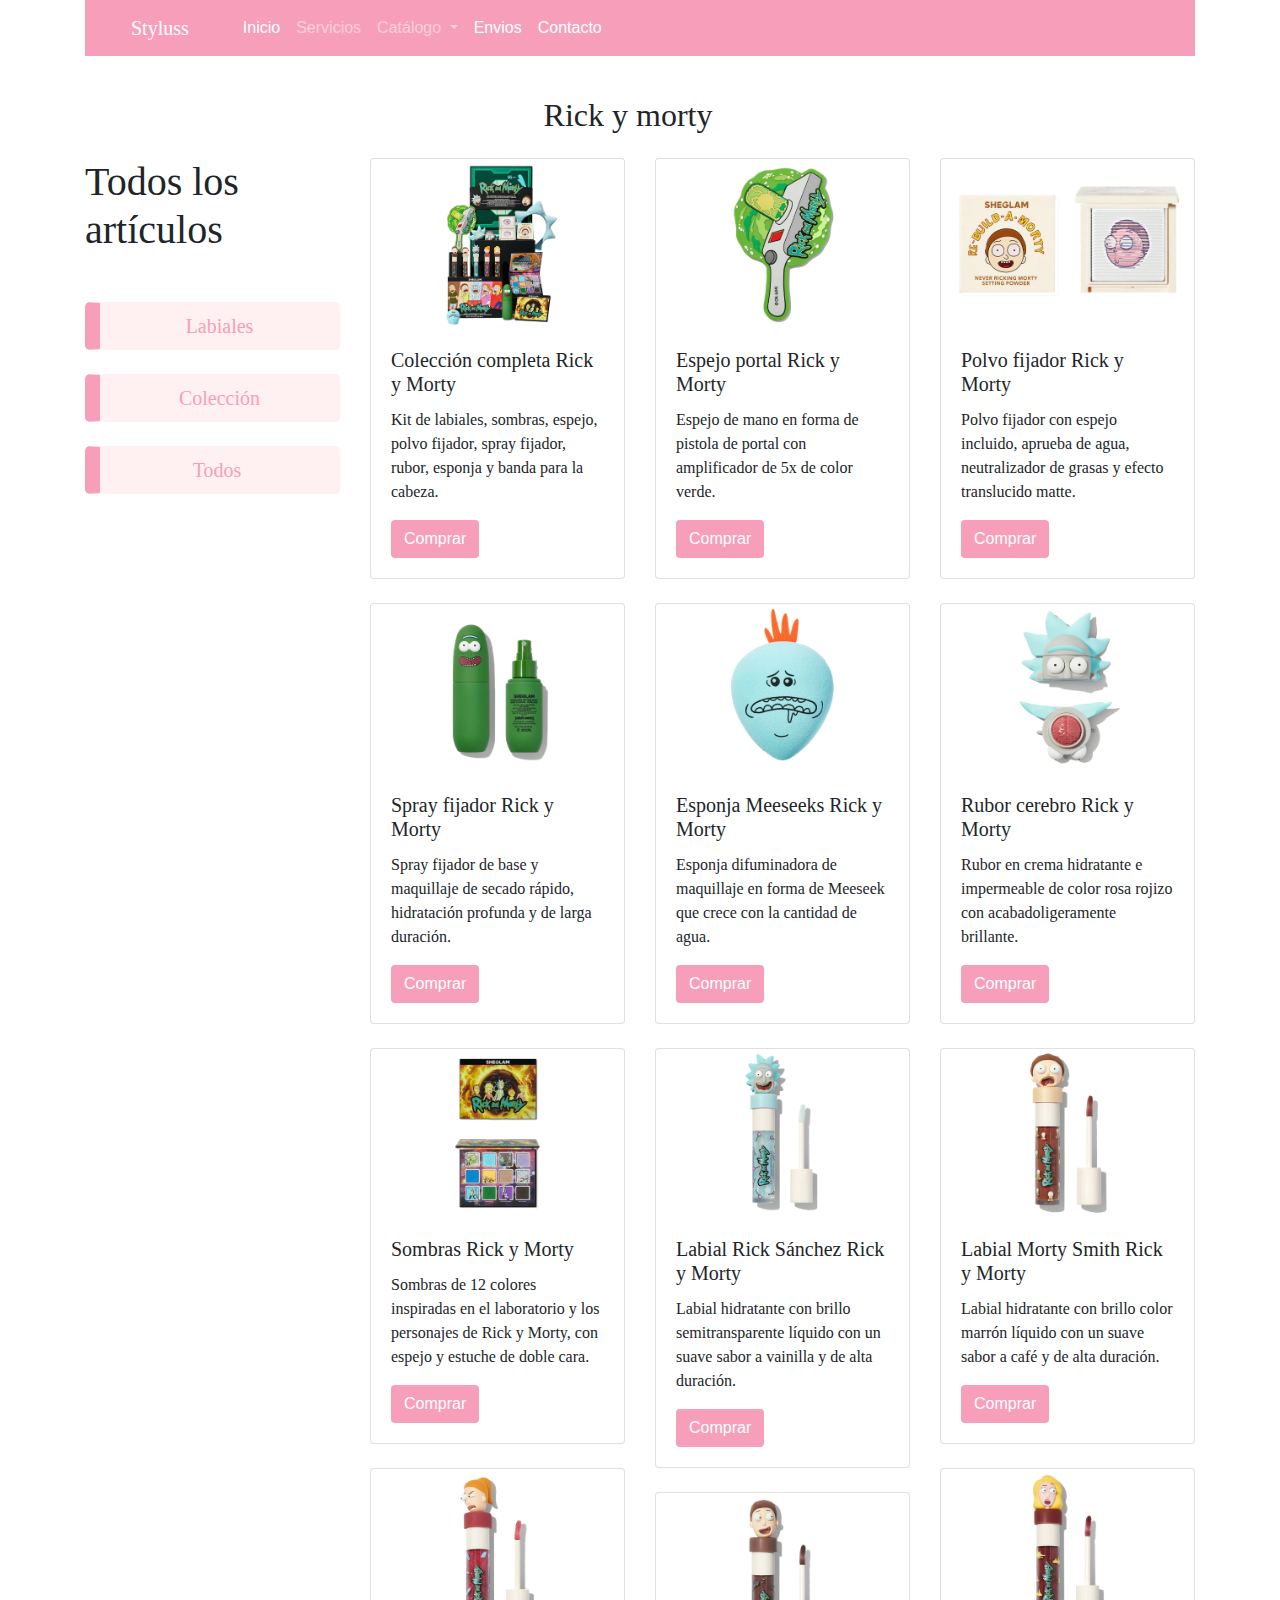
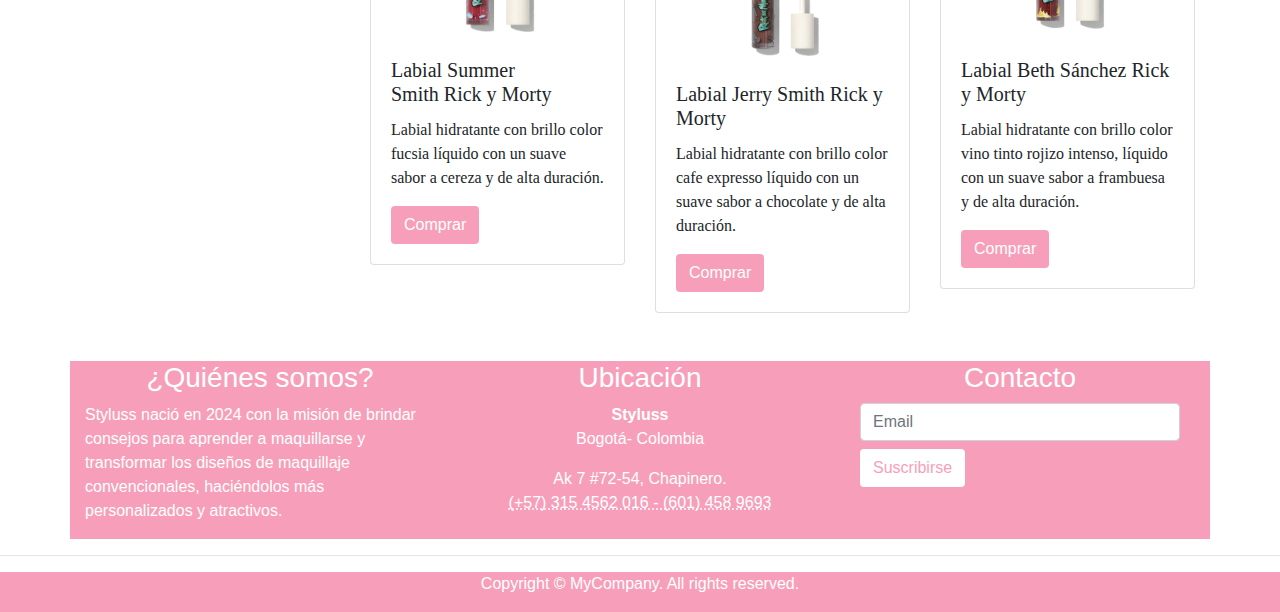
<file: catalogo_dos.html>
<!DOCTYPE html>
<html lang="en">
  <head>
    <meta charset="utf-8">
    <meta http-equiv="X-UA-Compatible" content="IE=edge">
    <meta name="viewport" content="width=device-width, initial-scale=1">
    <title>Bootstrap - Prebuilt Layout</title>

    <!-- Bootstrap -->
	  
	  <link rel="icon" type="image/x-icon" href="images/Sin título-1.png">
	  
    <link href="css/bootstrap-4.4.1.css" rel="stylesheet">
    <style type="text/css">
    .color1 {
    background-color: #F79FBA;
    color: #FFFFFF;
}
    .monserrat {
    font-family: "Montserrat SemiBold";
}
    .monserroto {
    font-family: "Montserrat SemiBold";
}
    .jesusto {
    font-family: "Noto Sans";
}
    .color_letra_contorno {
    color: #F79FBA;
    border-left-color: #F79FBA;
    border-left-width: 15px;
    background-color: #FFF0F1;
}
.invertido {
    background-color: #FFFFFF;
    color: #F79FBA;
}
    </style>
    <link href="css/diseno_catalogos.css" rel="stylesheet" type="text/css">
  </head>
  <body>
<div class="container">
  <nav class="navbar navbar-expand-lg navbar-dark m-xl-auto color1"> <a class="navbar-brand monserrat" href="index.html">&nbsp; &nbsp; &nbsp; Styluss&nbsp; &nbsp; &nbsp;&nbsp;</a>
    <button class="navbar-toggler" type="button" data-toggle="collapse" data-target="#navbarSupportedContent1" aria-controls="navbarSupportedContent1" aria-expanded="false" aria-label="Toggle navigation"> <span class="navbar-toggler-icon"></span></button>
    <div class="collapse navbar-collapse" id="navbarSupportedContent1">
      <ul class="navbar-nav mr-auto">
        <li class="nav-item active"> <a class="nav-link" href="index.html">Inicio <span class="sr-only">(current)</span></a></li>
        <li class="nav-item"> <a class="nav-link" href="servicios.html">Servicios</a></li>
        <li class="nav-item dropdown"> <a class="nav-link dropdown-toggle" href="catalogo_cinco.html" id="navbarDropdown2" role="button" data-toggle="dropdown" aria-haspopup="true" aria-expanded="false"> Catálogo </a>
          <div class="dropdown-menu" aria-labelledby="navbarDropdown1"> <a class="dropdown-item" href="catalogo_cinco.html">Todos los artículos</a> <a class="dropdown-item" href="catalogo.html">Hora de aventura</a><a class="dropdown-item" href="catalogo_dos.html">Rick y Morty</a><a class="dropdown-item" href="catalogo_tres.html">Harry Potter</a></div>
        </li>
        <li class="nav-item"> <a href="envios_vacio.html" class="nav-link active">Envios</a></li>
        <li class="nav-item"> <a href="contacto.html" class="nav-link active">Contacto</a></li>
      </ul>
    </div>
  </nav>
</div>
<h2 class="text-center p-3 mt-4 monserroto">Rick y morty&nbsp; &nbsp;</h2>
<div class="container">
  <div class="row">
    <div class="col-xl-3">
      <h1 class="monserrat">Todos los artículos&nbsp;</h1>
      <p>&nbsp; </p>
      
      <a href="catalogo_cuatro.html">
      <button type="button" class="btn btn-lg monserroto color_letra_contorno w-100">Labiales</button>
      </a>
      <a href="catalogo_seis.html">
      <button type="button" class="btn btn-lg monserroto color_letra_contorno w-100 mt-4">Colección</button>
      </a>
      <a href="catalogo_cinco.html">
      <button type="button" class="btn btn-lg monserroto color_letra_contorno w-100 mt-4">Todos&nbsp;</button>
      </a>
        </div>
    <div class="col-xl-3">
      <div class="card"> <img class="card-img-top" src="images/coleccion rym.png" alt="Card image cap">
        <div class="card-body">
          <h5 class="card-title monserroto">Colección completa Rick y Morty</h5>
          <p class="card-text jesusto">Kit de labiales, sombras, espejo, polvo fijador, spray fijador, rubor, esponja y banda para la cabeza.&nbsp;</p>
          <a href="envio_coleccionrym.html" class="btn color1">Comprar</a></div>
      </div>
      <div class="card mt-4"> <img class="card-img-top" src="images/spray fijador rym.png" alt="Card image cap">
        <div class="card-body">
          <h5 class="card-title monserroto">Spray fijador&nbsp;Rick y Morty</h5>
          <p class="card-text jesusto">Spray fijador de base y maquillaje de secado rápido, hidratación profunda y de larga duración.</p>
          <a href="envio_fijadorrym.html" class="btn color1">Comprar</a></div>
      </div>
      <div class="card mt-4"> <img class="card-img-top" src="images/sombras rym.png" alt="Card image cap">
        <div class="card-body">
          <h5 class="card-title monserroto">Sombras&nbsp;Rick y Morty&nbsp;</h5>
          <p class="card-text jesusto">Sombras de 12 colores inspiradas en el laboratorio y los personajes de Rick y Morty, con espejo y estuche de doble cara.</p>
          <a href="envio_sombrasrym.html" class="btn color1">Comprar</a></div>
      </div>
      <div class="card mt-4"> <img class="card-img-top" src="images/labial summer.png" alt="Card image cap">
        <div class="card-body">
          <h5 class="card-title monserroto">Labial Summer Smith&nbsp;Rick y Morty</h5>
          <p class="card-text jesusto">Labial hidratante con brillo color fucsia líquido con un suave sabor a cereza y de alta duración.</p>
          <a href="envio_labialsummerrym.html" class="btn color1">Comprar</a></div>
      </div>
    </div>
    <div class="col-xl-3">
      <div class="card"> <img class="card-img-top" src="images/espejo rym.png" alt="Card image cap">
        <div class="card-body">
          <h5 class="card-title monserroto">Espejo portal Rick y Morty</h5>
          <p class="card-text jesusto">Espejo de mano en forma de pistola de portal con amplificador de 5x de color verde.</p>
          <a href="envio_espejorym.html" class="btn color1">Comprar</a></div>
      </div>
      <div class="card mt-4"> <img class="card-img-top" src="images/esponja meesek.png" alt="Card image cap">
        <div class="card-body">
          <h5 class="card-title monserroto">Esponja Meeseeks&nbsp;Rick y Morty</h5>
          <p class="card-text jesusto">Esponja difuminadora de maquillaje en forma de Meeseek que crece con la cantidad de agua.</p>
          <a href="envio_esponjarym.html" class="btn color1">Comprar</a></div>
      </div>
      <div class="card mt-4"> <img class="card-img-top" src="images/labial rick.png" alt="Card image cap">
        <div class="card-body">
          <h5 class="card-title monserroto">Labial Rick Sánchez Rick y Morty</h5>
          <p class="card-text jesusto">Labial hidratante con brillo semitransparente líquido con un suave sabor a vainilla y de alta duración.</p>
          <a href="envio_labialrickrym.html" class="btn color1">Comprar</a></div>
      </div>
      <div class="card mt-4"> <img class="card-img-top" src="images/labial jerry.png" alt="Card image cap">
        <div class="card-body">
          <h5 class="card-title monserroto">Labial Jerry Smith&nbsp;Rick y Morty</h5>
          <p class="card-text jesusto">Labial hidratante con brillo color cafe expresso líquido con un suave sabor a chocolate y de alta duración.</p>
          <a href="envio_labialjerryrym.html" class="btn color1">Comprar</a></div>
      </div>
      </div>
    <div class="col-xl-3">
      <div class="card"> <img class="card-img-top" src="images/folvo fijador rym.png" alt="Card image cap">
        <div class="card-body">
          <h5 class="card-title monserroto">Polvo fijador&nbsp;Rick y Morty&nbsp;</h5>
          <p class="card-text jesusto">Polvo fijador con espejo incluido, aprueba de agua, neutralizador de grasas y efecto translucido matte.</p>
          <a href="envio_polvofijadorrym.html" class="btn color1">Comprar</a></div>
      </div>
      <div class="card mt-4"> <img class="card-img-top" src="images/rubor en crema rym.png" alt="Card image cap">
        <div class="card-body">
          <h5 class="card-title monserroto">Rubor cerebro&nbsp;Rick y Morty&nbsp;</h5>
          <p class="card-text jesusto">Rubor en crema hidratante e impermeable de color rosa rojizo con acabadoligeramente brillante.</p>
          <a href="envio_ruborcerebrorym.html" class="btn color1">Comprar</a></div>
      </div>
      <div class="card mt-4"> <img class="card-img-top" src="images/labial morty.png" alt="Card image cap">
        <div class="card-body">
          <h5 class="card-title monserroto">Labial Morty Smith&nbsp;Rick y Morty</h5>
          <p class="card-text jesusto">Labial hidratante con brillo color marrón líquido con un suave sabor a café y de alta duración.</p>
          <a href="envio_labialmortyrym.html" class="btn color1">Comprar</a></div>
      </div>
      <div class="card mt-4"> <img class="card-img-top" src="images/labial beth.png" alt="Card image cap">
        <div class="card-body">
          <h5 class="card-title monserroto">Labial Beth Sánchez&nbsp;Rick y Morty&nbsp;</h5>
          <p class="card-text jesusto">Labial hidratante con brillo color vino tinto rojizo intenso, líquido con un suave sabor a frambuesa y de alta duración.</p>
        <a href="envio_labialbethrym.html" class="btn color1">Comprar</a></div>
      </div>
      </div>
  </div>
</div>

<div class="container mt-5 color1">
  <div class="row">
    <div class="col-md-4 col-12">
      <h3 class="text-center">¿Quiénes somos?</h3>
      <p>Styluss nació en 2024 con la misión de brindar consejos para aprender a maquillarse y transformar los diseños de maquillaje convencionales, haciéndolos más personalizados y atractivos.</p>
    </div>
    <div class="col-md-4 col-12">
      <h3 class="text-center">Ubicación</h3>
      <address class="text-center">
        <strong>Styluss</strong><br>
        Bogotá- Colombia
      </address>
      <address class="text-center">
        Ak 7 #72-54, Chapinero.<br>
        <abbr title="Phone">(+57) 315 4562 016 - (601) 458 9693<br>
      </abbr>
      </address>
    </div>
    <div class="col-md-4 col-12">
      <h3 class="text-center">Contacto</h3>
      <form>
        <div class="form-group col-12">
          <input type="email" class="form-control" id="exampleInputEmail1" placeholder="Email">
          <button type="submit" class="btn mt-2 invertido">Suscribirse</button>
        </div>
      </form>
    </div>
  </div>
</div>
<hr>
<footer class="text-center color1">
  <div class="container">
    <div class="row">
      <div class="col-12">
        <p>Copyright © MyCompany. All rights reserved.</p>
      </div>
    </div>
  </div>
</footer>
<!-- jQuery (necessary for Bootstrap's JavaScript plugins) --> 
    <script src="js/jquery-3.4.1.min.js"></script>

    <!-- Include all compiled plugins (below), or include individual files as needed --> 
    <script src="js/popper.min.js"></script>
    <script src="js/bootstrap-4.4.1.js"></script>
  </body>
</html>
</file>
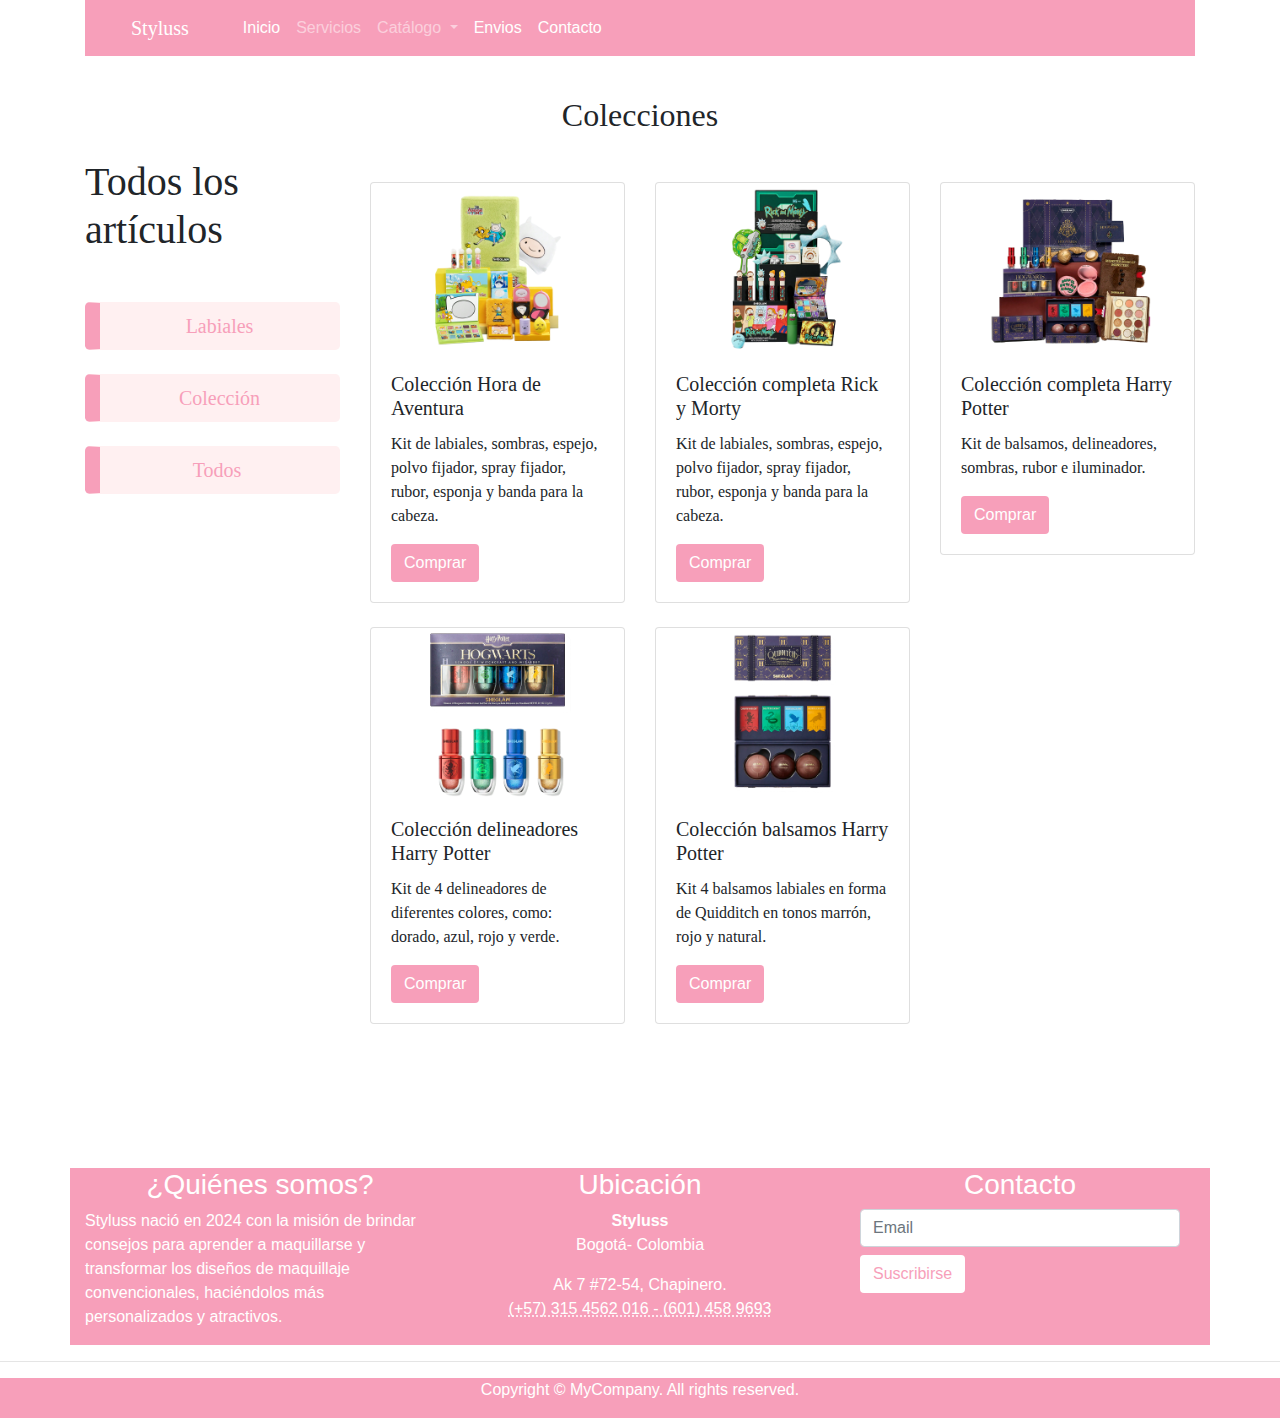
<file: catalogo_seis.html>
<!DOCTYPE html>
<html lang="en">
  <head>
    <meta charset="utf-8">
    <meta http-equiv="X-UA-Compatible" content="IE=edge">
    <meta name="viewport" content="width=device-width, initial-scale=1">
    <title>Bootstrap - Prebuilt Layout</title>

    <!-- Bootstrap -->
	   <link rel="icon" type="image/x-icon" href="images/Sin título-1.png">
	  
    <link href="css/bootstrap-4.4.1.css" rel="stylesheet">
    <link href="css/diseno_catalogos.css" rel="stylesheet" type="text/css">
  </head>
  <body>

<div class="container">
  <nav class="navbar navbar-expand-lg navbar-dark m-xl-auto color1"> <a class="navbar-brand monserrat" href="index.html">&nbsp; &nbsp; &nbsp; Styluss&nbsp; &nbsp; &nbsp;&nbsp;</a>
    <button class="navbar-toggler" type="button" data-toggle="collapse" data-target="#navbarSupportedContent1" aria-controls="navbarSupportedContent1" aria-expanded="false" aria-label="Toggle navigation"> <span class="navbar-toggler-icon"></span></button>
    <div class="collapse navbar-collapse" id="navbarSupportedContent1">
      <ul class="navbar-nav mr-auto">
        <li class="nav-item active"> <a class="nav-link" href="index.html">Inicio <span class="sr-only">(current)</span></a></li>
        <li class="nav-item"> <a class="nav-link" href="servicios.html">Servicios</a></li>
        <li class="nav-item dropdown"> <a class="nav-link dropdown-toggle" href="catalogo_cinco.html" id="navbarDropdown2" role="button" data-toggle="dropdown" aria-haspopup="true" aria-expanded="false"> Catálogo </a>
          <div class="dropdown-menu" aria-labelledby="navbarDropdown1"> <a class="dropdown-item" href="catalogo_cinco.html">Todos los artículos</a> <a class="dropdown-item" href="catalogo.html">Hora de aventura</a><a class="dropdown-item" href="catalogo_dos.html">Rick y Morty</a><a class="dropdown-item" href="catalogo_tres.html">Harry Potter</a></div>
        </li>
        <li class="nav-item"> <a href="envios_vacio.html" class="nav-link active">Envios</a></li>
        <li class="nav-item"> <a href="contacto.html" class="nav-link active">Contacto</a></li>
      </ul>
    </div>
  </nav>
</div>
<h2 class="text-center p-3 mt-4 monserroto">Colecciones</h2>
<div class="container">
  <div class="row">
    <div class="col-xl-3">
      <h1 class="monserroto">Todos los artículos&nbsp;</h1>
      <p>&nbsp; </p>
      <a href="catalogo_cuatro.html">
        <button type="button" class="btn btn-lg monserroto color_letra_contorno w-100">Labiales</button>
      </a>
      <a href="catalogo_seis.html">
      <button type="button" class="btn btn-lg monserroto color_letra_contorno w-100 mt-4">Colección</button>
      </a>      <a href="catalogo_cinco.html">
        <button type="button" class="btn btn-lg monserroto color_letra_contorno w-100 mt-4">Todos&nbsp;</button>
      </a></div>
    <div class="col-xl-3">
      <div class="card mt-4"> <img class="card-img-top" src="images/coleccion hda.png" alt="Card image cap">
        <div class="card-body">
          <h5 class="card-title monserroto">Colección Hora de Aventura</h5>
          <p class="card-text jesusto">Kit de labiales, sombras, espejo, polvo fijador, spray fijador, rubor, esponja y banda para la cabeza.</p>
          <a href="envios.html" class="btn color1">Comprar</a></div>
      </div>
      <div class="card mt-4"> <img class="card-img-top" src="images/coleccion delineadores hp.png" alt="Card image cap">
        <div class="card-body">
          <h5 class="card-title monserroto">Colección delineadores Harry Potter</h5>
          <p class="card-text jesusto">Kit de 4 delineadores de diferentes colores, como: dorado, azul, rojo y verde.</p>
          <a href="envio_delineadores_harry.html" class="btn color1">Comprar</a></div>
      </div>
    </div>
    <div class="col-xl-3">
      <div class="card mt-4"> <img class="card-img-top" src="images/coleccion rym.png" alt="Card image cap">
        <div class="card-body">
          <h5 class="card-title monserroto">Colección completa Rick y Morty</h5>
          <p class="card-text jesusto">Kit de labiales, sombras, espejo, polvo fijador, spray fijador, rubor, esponja y banda para la cabeza.</p>
          <a href="envio_coleccionrym.html" class="btn color1">Comprar</a></div>
      </div>
      <div class="card mt-4"> <img class="card-img-top" src="images/coleccion balsamos hp.png" alt="Card image cap">
        <div class="card-body">
          <h5 class="card-title monserroto">Colección balsamos Harry Potter</h5>
          <p class="card-text jesusto">Kit 4 balsamos labiales en forma de Quidditch en tonos marrón, rojo y natural.</p>
          <a href="envio_balsamos_harry.html" class="btn color1">Comprar</a></div>
      </div>
    </div>
    <div class="col-xl-3">
      <div class="card mt-4"> <img class="card-img-top" src="images/coleccion hp.png" alt="Card image cap">
        <div class="card-body">
          <h5 class="card-title monserroto">Colección completa Harry Potter</h5>
          <p class="card-text jesusto">Kit de balsamos, delineadores, sombras, rubor e iluminador.</p>
          <a href="envio_colecion_harry.html" class="btn color1">Comprar</a></div>
      </div>
</div>
  </div>
</div>
<div class="container p-5"></div>
<div class="container mt-5 color1">
  <div class="row">
    <div class="col-md-4 col-12">
      <h3 class="text-center">¿Quiénes somos?</h3>
      <p>Styluss nació en 2024 con la misión de brindar consejos para aprender a maquillarse y transformar los diseños de maquillaje convencionales, haciéndolos más personalizados y atractivos.</p>
    </div>
    <div class="col-md-4 col-12">
      <h3 class="text-center">Ubicación</h3>
      <address class="text-center">
        <strong>Styluss</strong><br>
        Bogotá- Colombia
      </address>
      <address class="text-center">
        Ak 7 #72-54, Chapinero.<br>
        <abbr title="Phone">(+57) 315 4562 016 - (601) 458 9693<br>
      </abbr>
      </address>
    </div>
    <div class="col-md-4 col-12">
      <h3 class="text-center">Contacto</h3>
      <form>
        <div class="form-group col-12">
          <input type="email" class="form-control" id="exampleInputEmail1" placeholder="Email">
          <button type="submit" class="btn mt-2 invertido">Suscribirse</button>
        </div>
      </form>
    </div>
  </div>
</div>
<hr>
<footer class="text-center color1">
  <div class="container">
    <div class="row">
      <div class="col-12">
        <p>Copyright © MyCompany. All rights reserved.</p>
      </div>
    </div>
  </div>
</footer>
<!-- jQuery (necessary for Bootstrap's JavaScript plugins) --> 
    <script src="js/jquery-3.4.1.min.js"></script>

    <!-- Include all compiled plugins (below), or include individual files as needed --> 
    <script src="js/popper.min.js"></script>
    <script src="js/bootstrap-4.4.1.js"></script>
  </body>
</html>
</file>
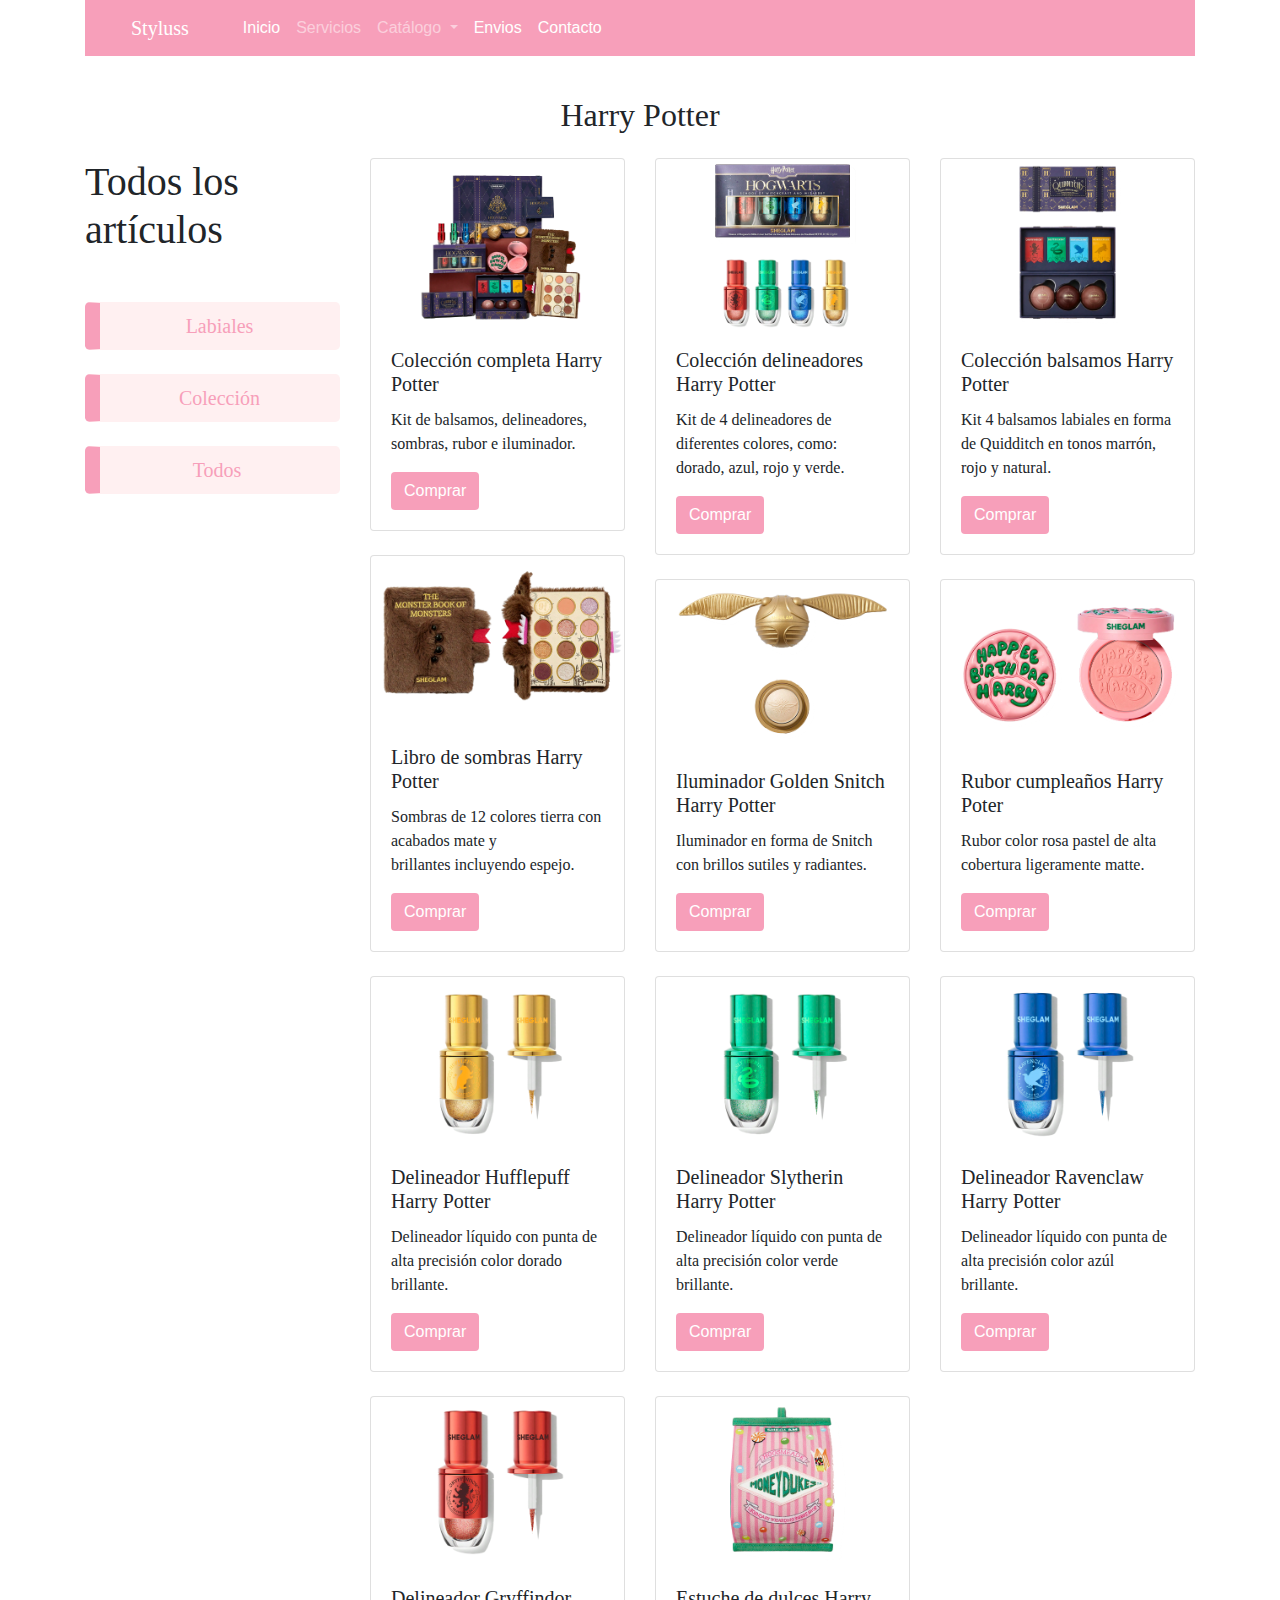
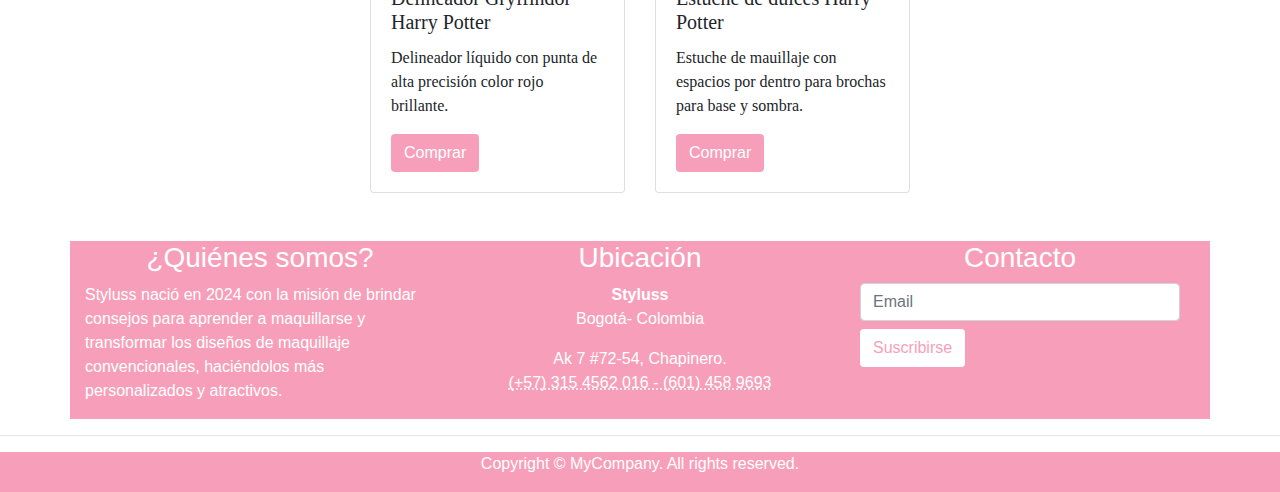
<file: catalogo_tres.html>
<!DOCTYPE html>
<html lang="en">
  <head>
    <meta charset="utf-8">
    <meta http-equiv="X-UA-Compatible" content="IE=edge">
    <meta name="viewport" content="width=device-width, initial-scale=1">
    <title>Bootstrap - Prebuilt Layout</title>

    <!-- Bootstrap -->
	  
	  <link rel="icon" type="image/x-icon" href="images/Sin título-1.png">
	  
    <link href="css/bootstrap-4.4.1.css" rel="stylesheet">
    <style type="text/css">
    .color1 {
    background-color: #F79FBA;
    color: #FFFFFF;
}
    .monserrat {
    font-family: "Montserrat SemiBold";
}
    .monserroto {
    font-family: "Montserrat SemiBold";
}
    .color_letra_contorno {
    color: #F79FBA;
    border-left-color: #F79FBA;
    border-left-width: 15px;
    background-color: #FFF0F1;
}
.jesusto {
    font-family: "Noto Sans";
}
.invertido {
    background-color: #FFFFFF;
    color: #F79FBA;
}
    </style>
    <link href="css/diseno_catalogos.css" rel="stylesheet" type="text/css">
  </head>
  <body>
<div class="container">
  <nav class="navbar navbar-expand-lg navbar-dark m-xl-auto color1"> <a class="navbar-brand monserrat" href="index.html">&nbsp; &nbsp; &nbsp; Styluss&nbsp; &nbsp; &nbsp;&nbsp;</a>
    <button class="navbar-toggler" type="button" data-toggle="collapse" data-target="#navbarSupportedContent1" aria-controls="navbarSupportedContent1" aria-expanded="false" aria-label="Toggle navigation"> <span class="navbar-toggler-icon"></span></button>
    <div class="collapse navbar-collapse" id="navbarSupportedContent1">
      <ul class="navbar-nav mr-auto">
        <li class="nav-item active"> <a class="nav-link" href="index.html">Inicio <span class="sr-only">(current)</span></a></li>
        <li class="nav-item"> <a class="nav-link" href="servicios.html">Servicios</a></li>
        <li class="nav-item dropdown"> <a class="nav-link dropdown-toggle" href="catalogo_cinco.html" id="navbarDropdown2" role="button" data-toggle="dropdown" aria-haspopup="true" aria-expanded="false"> Catálogo </a>
          <div class="dropdown-menu" aria-labelledby="navbarDropdown1"> <a class="dropdown-item" href="catalogo_cinco.html">Todos los artículos</a> <a class="dropdown-item" href="catalogo.html">Hora de aventura</a><a class="dropdown-item" href="catalogo_dos.html">Rick y Morty</a><a class="dropdown-item" href="catalogo_tres.html">Harry Potter</a></div>
        </li>
        <li class="nav-item"> <a href="envios_vacio.html" class="nav-link active">Envios</a></li>
        <li class="nav-item"> <a href="contacto.html" class="nav-link active">Contacto</a></li>
      </ul>
    </div>
  </nav>
</div>
<h2 class="text-center p-3 mt-4 monserroto">Harry Potter</h2>
<div class="container">
  <div class="row">
    <div class="col-xl-3">
    
      <h1 class="monserrat">Todos los artículos</h1>
      <p>&nbsp; </p>
      
      <a href="catalogo_cuatro.html">
      <button type="button" class="btn btn-lg monserroto color_letra_contorno w-100">Labiales</button>
      </a>
      <a href="catalogo_seis.html">
      <button type="button" class="btn btn-lg monserroto color_letra_contorno w-100 mt-4">Colección</button>
      </a>
      <a href="catalogo_cinco.html">
      <button type="button" class="btn btn-lg monserroto color_letra_contorno w-100 mt-4">Todos&nbsp;</button>
      </a>
        </div>
    <div class="col-xl-3">
      <div class="card"> <img class="card-img-top" src="images/coleccion hp.png" alt="Card image cap">
        <div class="card-body">
          <h5 class="card-title monserroto">Colección completa Harry Potter</h5>
          <p class="card-text jesusto">Kit de balsamos, delineadores, sombras, rubor e iluminador.</p>
          <a href="envio_colecion_harry.html" class="btn color1">Comprar</a></div>
      </div>
      <div class="card mt-4"> <img class="card-img-top" src="images/sombras hp.png" alt="Card image cap">
        <div class="card-body">
          <h5 class="card-title monserroto">Libro de sombras Harry Potter</h5>
          <p class="card-text jesusto">Sombras de 12 colores tierra con acabados mate y brillantes&nbsp;incluyendo espejo.</p>
          <a href="envio_sombras_harry.html" class="btn color1">Comprar</a></div>
      </div>
      <div class="card mt-4"> <img class="card-img-top" src="images/delineador hp dorado.png" alt="Card image cap">
        <div class="card-body">
          <h5 class="card-title monserroto">Delineador Hufflepuff Harry Potter</h5>
          <p class="card-text jesusto">Delineador líquido con punta de alta precisión color dorado brillante.</p>
          <a href="envio_hufflepuff_harry.html" class="btn color1">Comprar</a></div>
      </div>
      <div class="card mt-4"> <img class="card-img-top" src="images/delineador hp rojo.png" alt="Card image cap">
        <div class="card-body">
          <h5 class="card-title monserroto">Delineador Gryffindor Harry Potter</h5>
          <p class="card-text jesusto">Delineador líquido con punta de alta precisión color rojo brillante.</p>
          <a href="envio_gryffindor_harry.html" class="btn color1">Comprar</a></div>
      </div>
    </div>
    <div class="col-xl-3">
      <div class="card"> <img class="card-img-top" src="images/coleccion delineadores hp.png" alt="Card image cap">
        <div class="card-body">
          <h5 class="card-title monserroto">Colección delineadores Harry Potter</h5>
          <p class="card-text jesusto">Kit de 4 delineadores de diferentes colores, como: dorado, azul, rojo y verde.&nbsp;&nbsp;</p>
        <a href="envio_delineadores_harry.html" class="btn color1">Comprar</a></div>
      </div>
      <div class="card mt-4"> <img class="card-img-top" src="images/iluminador hp.png" alt="Card image cap">
        <div class="card-body">
          <h5 class="card-title monserroto">Iluminador Golden Snitch Harry Potter&nbsp;</h5>
          <p class="card-text jesusto">Iluminador en forma de Snitch con brillos sutiles y radiantes.</p>
          <a href="envio_iluminador_harry.html" class="btn color1">Comprar</a></div>
      </div>
      <div class="card mt-4"> <img class="card-img-top" src="images/delineador hp verde.png" alt="Card image cap">
        <div class="card-body">
          <h5 class="card-title monserroto">Delineador Slytherin Harry Potter</h5>
          <p class="card-text jesusto">Delineador líquido con punta de alta precisión color verde brillante.</p>
          <a href="envio_slytherin_harry.html" class="btn color1">Comprar</a></div>
      </div>
      <div class="card mt-4"> <img class="card-img-top" src="images/estuche maquillaje hp.png" alt="Card image cap">
        <div class="card-body">
          <h5 class="card-title monserroto">Estuche de dulces Harry Potter</h5>
          <p class="card-text jesusto">Estuche de mauillaje con espacios por dentro para brochas para base y sombra.</p>
          <a href="envio_estuche_harry.html" class="btn color1">Comprar</a></div>
      </div>
      </div>
    <div class="col-xl-3">
      <div class="card"> <img class="card-img-top" src="images/coleccion balsamos hp.png" alt="Card image cap">
        <div class="card-body">
          <h5 class="card-title monserroto">Colección balsamos Harry Potter</h5>
          <p class="card-text jesusto">Kit 4 balsamos labiales en forma de Quidditch en tonos marrón, rojo y natural.</p>
          <a href="envio_balsamos_harry.html" class="btn color1">Comprar</a></div>
      </div>
      <div class="card mt-4"> <img class="card-img-top" src="images/rubor en polvo hp.png" alt="Card image cap">
        <div class="card-body">
          <h5 class="card-title monserroto">Rubor cumpleaños Harry Poter</h5>
          <p class="card-text jesusto">Rubor color rosa pastel de alta cobertura ligeramente matte.</p>
        <a href="envio_rubor_harry.html" class="btn color1">Comprar</a></div>
      </div>
      <div class="card mt-4"> <img class="card-img-top" src="images/delineador hp azul.png" alt="Card image cap">
        <div class="card-body">
          <h5 class="card-title monserroto">Delineador Ravenclaw Harry Potter</h5>
          <p class="card-text jesusto">Delineador líquido con punta de alta precisión color azúl brillante.</p>
          <a href="envio_ravenclaw_harry.html" class="btn color1">Comprar</a></div>
      </div>
      </div>
  </div>
</div>

<div class="container mt-5 color1">
  <div class="row">
    <div class="col-md-4 col-12">
      <h3 class="text-center">¿Quiénes somos?</h3>
      <p>Styluss nació en 2024 con la misión de brindar consejos para aprender a maquillarse y transformar los diseños de maquillaje convencionales, haciéndolos más personalizados y atractivos.</p>
    </div>
    <div class="col-md-4 col-12">
      <h3 class="text-center">Ubicación</h3>
      <address class="text-center">
        <strong>Styluss</strong><br>
        Bogotá- Colombia
      </address>
      <address class="text-center">
        Ak 7 #72-54, Chapinero.<br>
        <abbr title="Phone">(+57) 315 4562 016 - (601) 458 9693<br>
      </abbr>
      </address>
    </div>
    <div class="col-md-4 col-12">
      <h3 class="text-center">Contacto</h3>
      <form>
        <div class="form-group col-12">
          <input type="email" class="form-control" id="exampleInputEmail1" placeholder="Email">
          <button type="submit" class="btn mt-2 invertido">Suscribirse</button>
        </div>
      </form>
    </div>
  </div>
</div>
<hr>
<footer class="text-center color1">
  <div class="container">
    <div class="row">
      <div class="col-12">
        <p>Copyright © MyCompany. All rights reserved.</p>
      </div>
    </div>
  </div>
</footer>
<!-- jQuery (necessary for Bootstrap's JavaScript plugins) --> 
    <script src="js/jquery-3.4.1.min.js"></script>

    <!-- Include all compiled plugins (below), or include individual files as needed --> 
    <script src="js/popper.min.js"></script>
    <script src="js/bootstrap-4.4.1.js"></script>
  </body>
</html>
</file>
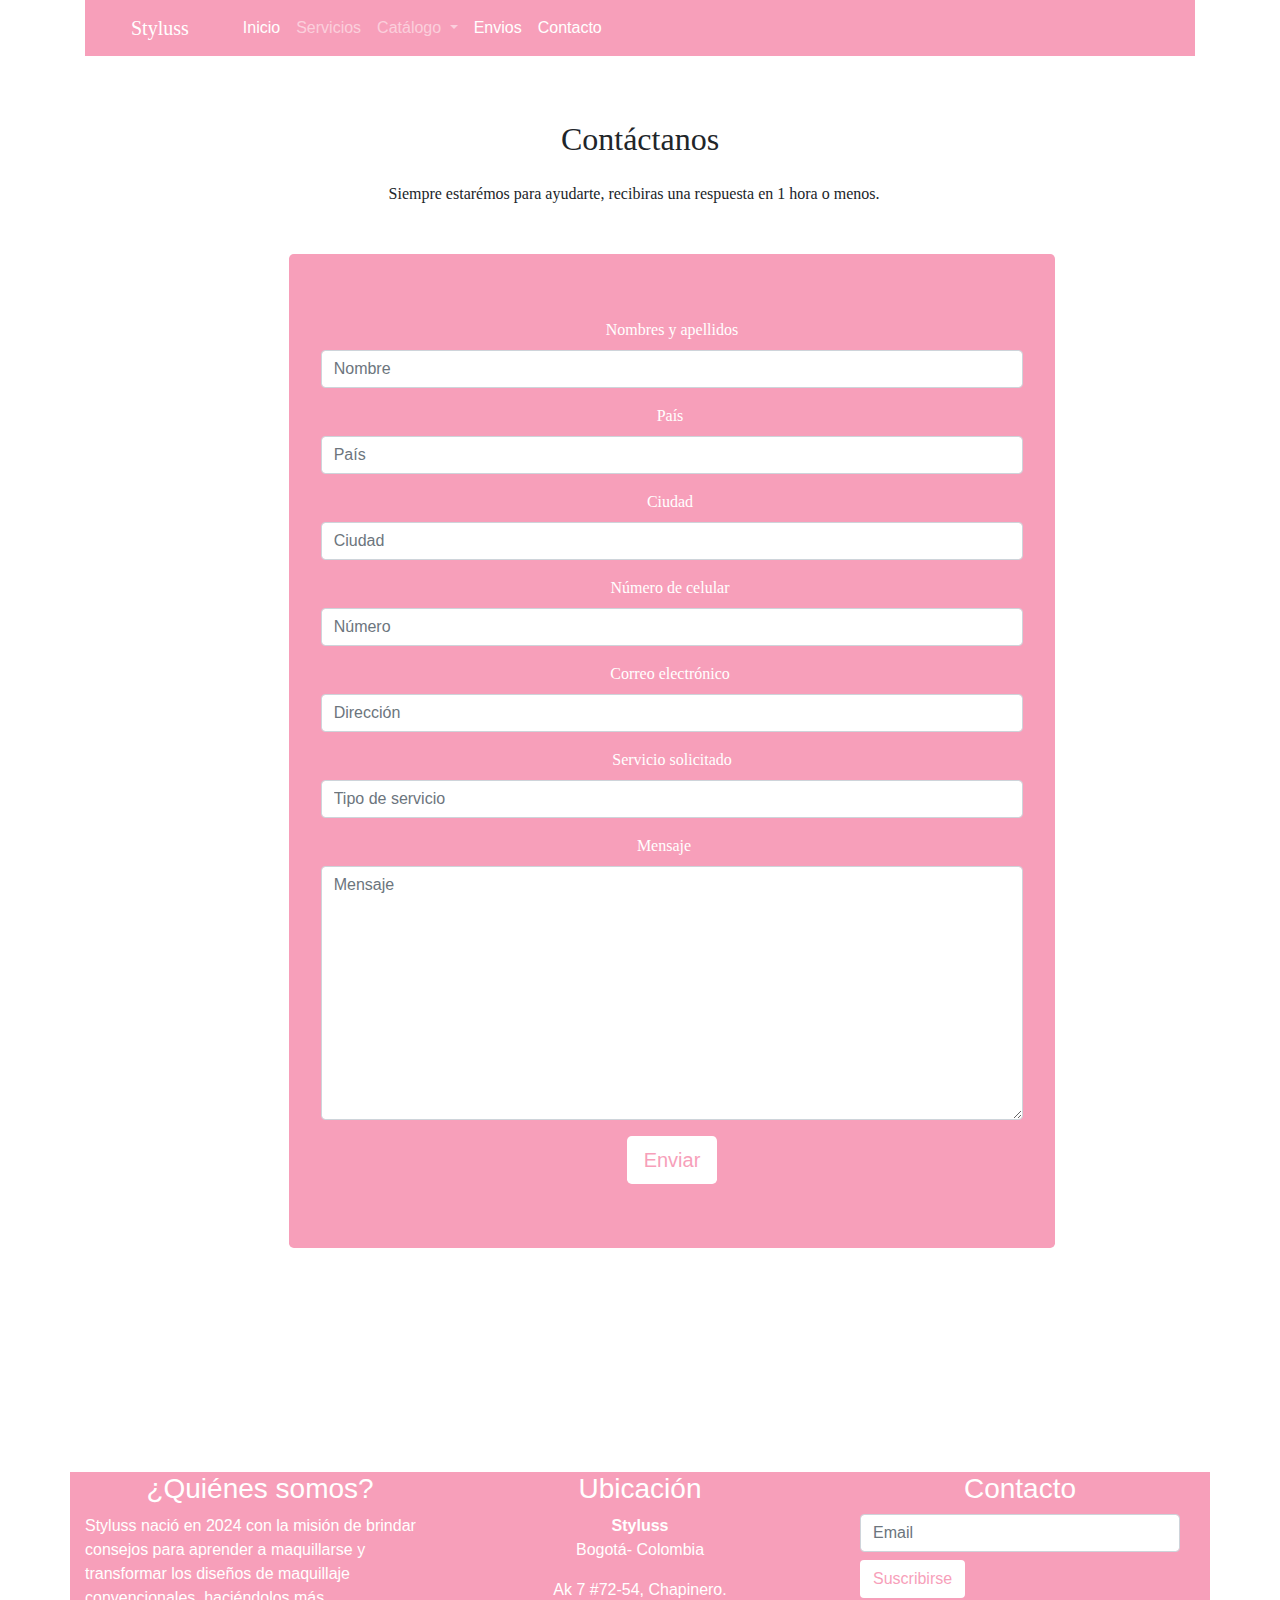
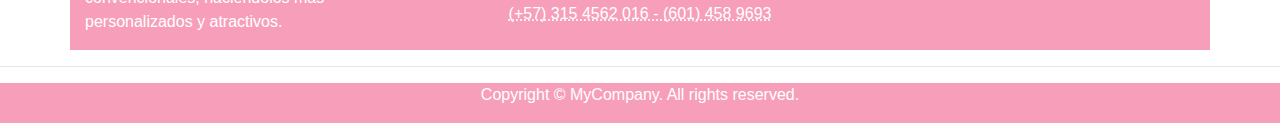
<file: contacto.html>
<!DOCTYPE html>
<html lang="en">
  <head>
    <meta charset="utf-8">
    <meta http-equiv="X-UA-Compatible" content="IE=edge">
    <meta name="viewport" content="width=device-width, initial-scale=1">
    <title>Bootstrap - Prebuilt Layout</title>

    <!-- Bootstrap -->
	  
	  <link rel="icon" type="image/x-icon" href="images/Sin título-1.png">
	  
	  <link rel="icon" type="image/x-icon" href="images/Sin título-1.png">
	  
    <link href="css/bootstrap-4.4.1.css" rel="stylesheet">
    <style type="text/css">
    .color1 {
    background-color: #F79FBA;
    color: #FFFFFF;
}
    .monserrat {
    font-family: "Montserrat SemiBold";
}
    .monserroto {
    font-family: "Montserrat SemiBold";
}
    .invertido {
    background-color: #FFFFFF;
    color: #F79FBA;
}
    .jesusto {
    font-family: "Noto Sans";
}
    </style>
    <link href="css/mios.css" rel="stylesheet" type="text/css">
  </head>
  <body>
<div class="container">
  <nav class="navbar navbar-expand-lg navbar-dark m-xl-auto color1"> <a class="navbar-brand monserrat" href="index.html">&nbsp; &nbsp; &nbsp; Styluss&nbsp; &nbsp; &nbsp;&nbsp;</a>
    <button class="navbar-toggler" type="button" data-toggle="collapse" data-target="#navbarSupportedContent1" aria-controls="navbarSupportedContent1" aria-expanded="false" aria-label="Toggle navigation"> <span class="navbar-toggler-icon"></span></button>
    <div class="collapse navbar-collapse" id="navbarSupportedContent1">
      <ul class="navbar-nav mr-auto">
        <li class="nav-item active"> <a class="nav-link" href="index.html">Inicio <span class="sr-only">(current)</span></a></li>
        <li class="nav-item"> <a class="nav-link" href="servicios.html">Servicios</a></li>
        <li class="nav-item dropdown"> <a class="nav-link dropdown-toggle" href="catalogo_cinco.html" id="navbarDropdown2" role="button" data-toggle="dropdown" aria-haspopup="true" aria-expanded="false"> Catálogo </a>
          <div class="dropdown-menu" aria-labelledby="navbarDropdown1"> <a class="dropdown-item" href="catalogo_cinco.html">Todos los artículos</a> <a class="dropdown-item" href="catalogo.html">Hora de aventura</a><a class="dropdown-item" href="catalogo_dos.html">Rick y Morty</a><a class="dropdown-item" href="catalogo_tres.html">Harry Potter</a></div>
        </li>
        <li class="nav-item"> <a href="envios_vacio.html" class="nav-link active">Envios</a></li>
        <li class="nav-item"> <a href="contacto.html" class="nav-link active">Contacto</a></li>
      </ul>
    </div>
  </nav>
</div>
<div class="container">
  <h2 class="text-center p-3 mt-5 monserroto">Contáctanos</h2>
  <p class="text-center jesusto">Siempre estarémos para ayudarte, recibiras una respuesta en 1 hora o menos.&nbsp; &nbsp;</p>
  <div class="container">
    <div class="container">
      <div class="container m-xl-5 mx-auto">
        <div class="row mx-3 mr-5">
          <div class="col-12 mx-auto offset-xl-0 offset-md-0 col-md-10">
            <div class="jumbotron color1">
              <div class="row text-center">
<div class="text-center col-12">
                  <!-- CONTACT FORM https://github.com/jonmbake/bootstrap3-contact-form -->
                  <form id="feedbackForm" class="text-center">
                    <div class="form-group">
                      <label for="name" class="jesusto">Nombres y apellidos</label>
                      <input type="text" class="form-control" id="name" name="name" placeholder="Nombre" aria-describedby="nameHelp">
                      <span id="nameHelp" class="form-text text-muted" style="display: none;">Please enter your name.</span></div>
                    <div class="form-group">
                      <label for="name2" class="jesusto">País&nbsp;</label>
                      <input type="text" class="form-control" id="name2" name="name2" placeholder="País" aria-describedby="nameHelp">
                      <span id="nameHelp2" class="form-text text-muted" style="display: none;">Please enter your name.</span></div>
                    <div class="form-group">
                      <label for="name3" class="jesusto">Ciudad&nbsp;</label>
                      <input type="text" class="form-control" id="name3" name="name3" placeholder="Ciudad" aria-describedby="nameHelp">
                      <span id="nameHelp3" class="form-text text-muted" style="display: none;">Please enter your name.</span></div>
                    <div class="form-group">
                      <label for="name4" class="jesusto">Número de celular&nbsp;</label>
                      <input type="text" class="form-control" id="name4" name="name4" placeholder="Número" aria-describedby="nameHelp">
                      <span id="nameHelp4" class="form-text text-muted" style="display: none;">Please enter your name.</span></div>
                    <div class="form-group">
                      <label for="email" class="jesusto">Correo electrónico&nbsp;</label>
                      <input type="email" class="form-control" id="email" name="email" placeholder="Dirección" aria-describedby="emailHelp">
                      <span id="emailHelp" class="form-text text-muted" style="display: none;">Please enter a valid e-mail address.</span></div>
                    <div class="form-group">
                      <label for="name5" class="jesusto">Servicio solicitado</label>
                      <input type="text" class="form-control" id="name5" name="name5" placeholder="Tipo de servicio" aria-describedby="nameHelp">
                      <span id="nameHelp5" class="form-text text-muted" style="display: none;">Please enter your name.</span></div>
<div class="form-group">
                      <label for="message" class="jesusto">Mensaje&nbsp; &nbsp;&nbsp;</label>
                      <textarea rows="10" cols="100" class="form-control" id="message" name="message" placeholder="Mensaje" aria-describedby="messageHelp"></textarea>
                      <span id="messageHelp" class="form-text text-muted" style="display: none;">Please enter a message.</span></div>
                    <button type="submit" id="feedbackSubmit" class="btn btn-lg invertido"> Enviar</button>
                  </form>
                </div>
              </div>
            </div>
          </div>
        </div>
      </div>
    </div>
  </div>
</div>

<div class="container p-5"></div>
<div class="container mt-5 color1">
  <div class="row">
    <div class="col-md-4 col-12">
      <h3 class="text-center">¿Quiénes somos?</h3>
      <p>Styluss nació en 2024 con la misión de brindar consejos para aprender a maquillarse y transformar los diseños de maquillaje convencionales, haciéndolos más personalizados y atractivos.</p>
    </div>
    <div class="col-md-4 col-12">
      <h3 class="text-center">Ubicación</h3>
      <address class="text-center">
        <strong>Styluss</strong><br>
        Bogotá- Colombia
      </address>
      <address class="text-center">
        Ak 7 #72-54, Chapinero.<br>
        <abbr title="Phone">(+57) 315 4562 016 - (601) 458 9693<br>
      </abbr>
      </address>
    </div>
    <div class="col-md-4 col-12">
      <h3 class="text-center">Contacto</h3>
      <form>
        <div class="form-group col-12">
          <input type="email" class="form-control" id="exampleInputEmail1" placeholder="Email">
          <button type="submit" class="btn mt-2 invertido">Suscribirse</button>
        </div>
      </form>
    </div>
  </div>
</div>
<hr>
<footer class="text-center color1">
  <div class="container">
    <div class="row">
      <div class="col-12">
        <p>Copyright © MyCompany. All rights reserved.</p>
      </div>
    </div>
  </div>
</footer>

	  
	  
<!-- jQuery (necessary for Bootstrap's JavaScript plugins) --> 
    <script src="js/jquery-3.4.1.min.js"></script>

    <!-- Include all compiled plugins (below), or include individual files as needed --> 
    <script src="js/popper.min.js"></script>
    <script src="js/bootstrap-4.4.1.js"></script>
  </body>
</html>
</file>
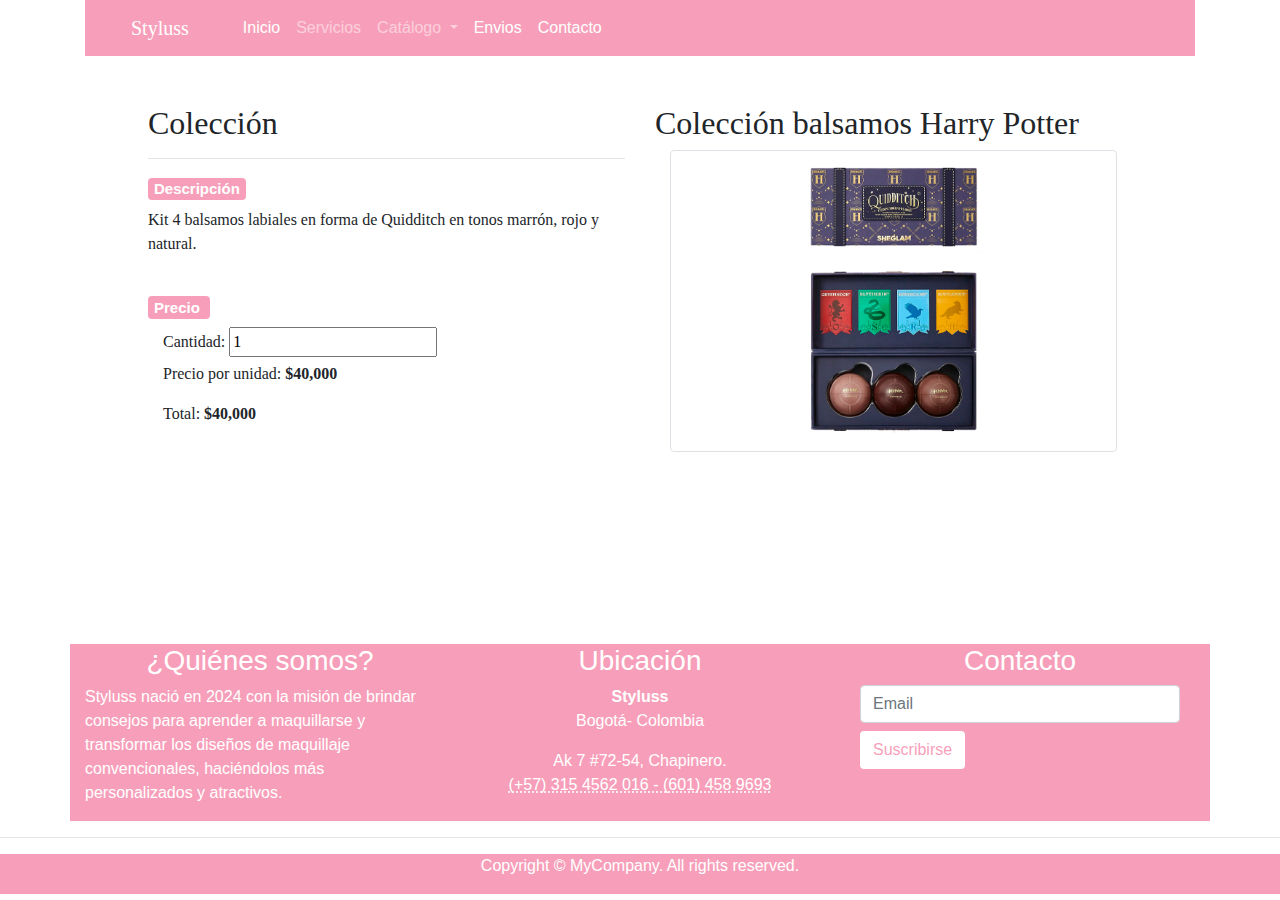
<file: envio_balsamos_harry.html>
<!DOCTYPE html>
<html lang="en">
  <head>
    <meta charset="utf-8">
    <meta http-equiv="X-UA-Compatible" content="IE=edge">
    <meta name="viewport" content="width=device-width, initial-scale=1">
    <title>Bootstrap - Prebuilt Layout</title>

    <!-- Bootstrap -->
	  
	  <link rel="icon" type="image/x-icon" href="images/Sin título-1.png">
	  
    <link href="css/bootstrap-4.4.1.css" rel="stylesheet">
    <style type="text/css">
    .color1 {
    background-color: #F79FBA;
    color: #FFFFFF;
}
    </style>
    <link href="css/mios.css" rel="stylesheet" type="text/css">
  </head>
  <body>
<div class="container">
  <nav class="navbar navbar-expand-lg navbar-dark m-xl-auto color1"> <a class="navbar-brand monserrat" href="index.html">&nbsp; &nbsp; &nbsp; Styluss&nbsp; &nbsp; &nbsp;&nbsp;</a>
    <button class="navbar-toggler" type="button" data-toggle="collapse" data-target="#navbarSupportedContent1" aria-controls="navbarSupportedContent1" aria-expanded="false" aria-label="Toggle navigation"> <span class="navbar-toggler-icon"></span></button>
    <div class="collapse navbar-collapse" id="navbarSupportedContent1">
      <ul class="navbar-nav mr-auto">
        <li class="nav-item active"> <a class="nav-link" href="index.html">Inicio <span class="sr-only">(current)</span></a></li>
        <li class="nav-item"> <a class="nav-link" href="servicios.html">Servicios</a></li>
        <li class="nav-item dropdown"> <a class="nav-link dropdown-toggle" href="catalogo_cinco.html" id="navbarDropdown2" role="button" data-toggle="dropdown" aria-haspopup="true" aria-expanded="false"> Catálogo </a>
          <div class="dropdown-menu" aria-labelledby="navbarDropdown1"> <a class="dropdown-item" href="catalogo_cinco.html">Todos los artículos</a> <a class="dropdown-item" href="catalogo.html">Hora de aventura</a><a class="dropdown-item" href="catalogo_dos.html">Rick y Morty</a><a class="dropdown-item" href="catalogo_tres.html">Harry Potter</a></div>
        </li>
        <li class="nav-item"> <a href="envio_balsamos_harry.html" class="nav-link active">Envios</a></li>
        <li class="nav-item"> <a href="contacto.html" class="nav-link active">Contacto</a></li>
      </ul>
    </div>
  </nav>
</div>
<div class="container">
  <div class="row m-xl-5">
    <div class="col-md-6 col-sm-12">
      <h2 class="monserroto">Colección</h2>
      <hr>
      <h5><span class="badge color1">Descripción</span></h5>
      <p class="jesusto">Kit 4 balsamos labiales en forma de Quidditch en tonos marrón, rojo y natural.&nbsp;</p>
      <h5><span class="badge mt-4 color1">Precio&nbsp;</span></h5>
      <div class="container jesusto">
        <label for="cantidad">Cantidad:</label>
        <input type="number" id="cantidad" min="1" value="1" oninput="calcularPrecio()">
        <p>Precio por unidad: <strong>$40,000</strong></p>
        <p>Total: <strong id="total">$40,000</strong></p>
      </div>
    </div>
    <div class="col-md-6 col-sm-12">
      <h2 class="monserroto">Colección balsamos Harry Potter</h2>
      <div class="container"><img src="images/coleccion balsamos hp.png" alt="" width="600" height="400" class="img-thumbnail img-fluid"/></div>
    </div>
  </div>
</div>

<div class="container p-5"></div>
<div class="container mt-5 color1">
  <div class="row">
    <div class="col-md-4 col-12">
      <h3 class="text-center">¿Quiénes somos?</h3>
      <p>Styluss nació en 2024 con la misión de brindar consejos para aprender a maquillarse y transformar los diseños de maquillaje convencionales, haciéndolos más personalizados y atractivos.</p>
    </div>
    <div class="col-md-4 col-12">
      <h3 class="text-center">Ubicación</h3>
      <address class="text-center">
        <strong>Styluss</strong><br>
        Bogotá- Colombia
      </address>
      <address class="text-center">
        Ak 7 #72-54, Chapinero.<br>
        <abbr title="Phone">(+57) 315 4562 016 - (601) 458 9693<br>
      </abbr>
      </address>
    </div>
    <div class="col-md-4 col-12">
      <h3 class="text-center">Contacto</h3>
      <form>
        <div class="form-group col-12">
          <input type="email" class="form-control" id="exampleInputEmail1" placeholder="Email">
          <button type="submit" class="btn mt-2 invertido">Suscribirse</button>
        </div>
      </form>
    </div>
  </div>
</div>
<hr>
<footer class="text-center color1">
  <div class="container">
    <div class="row">
      <div class="col-12">
        <p>Copyright © MyCompany. All rights reserved.</p>
      </div>
    </div>
  </div>
</footer>
 <script>
    function calcularPrecio() {
        let precioUnitario = 40000; // Precio corregido
        let cantidad = parseInt(document.getElementById("cantidad").value) || 1; // Convertir a número y evitar NaN
        let total = precioUnitario * cantidad; // Multiplicación correcta

        document.getElementById("total").innerText = `$${total.toLocaleString()}`; // Mostrar con formato
    }
</script>
<!-- jQuery (necessary for Bootstrap's JavaScript plugins) --> 
    <script src="js/jquery-3.4.1.min.js"></script>

    <!-- Include all compiled plugins (below), or include individual files as needed --> 
    <script src="js/popper.min.js"></script>
    <script src="js/bootstrap-4.4.1.js"></script>
  </body>
</html>
</file>
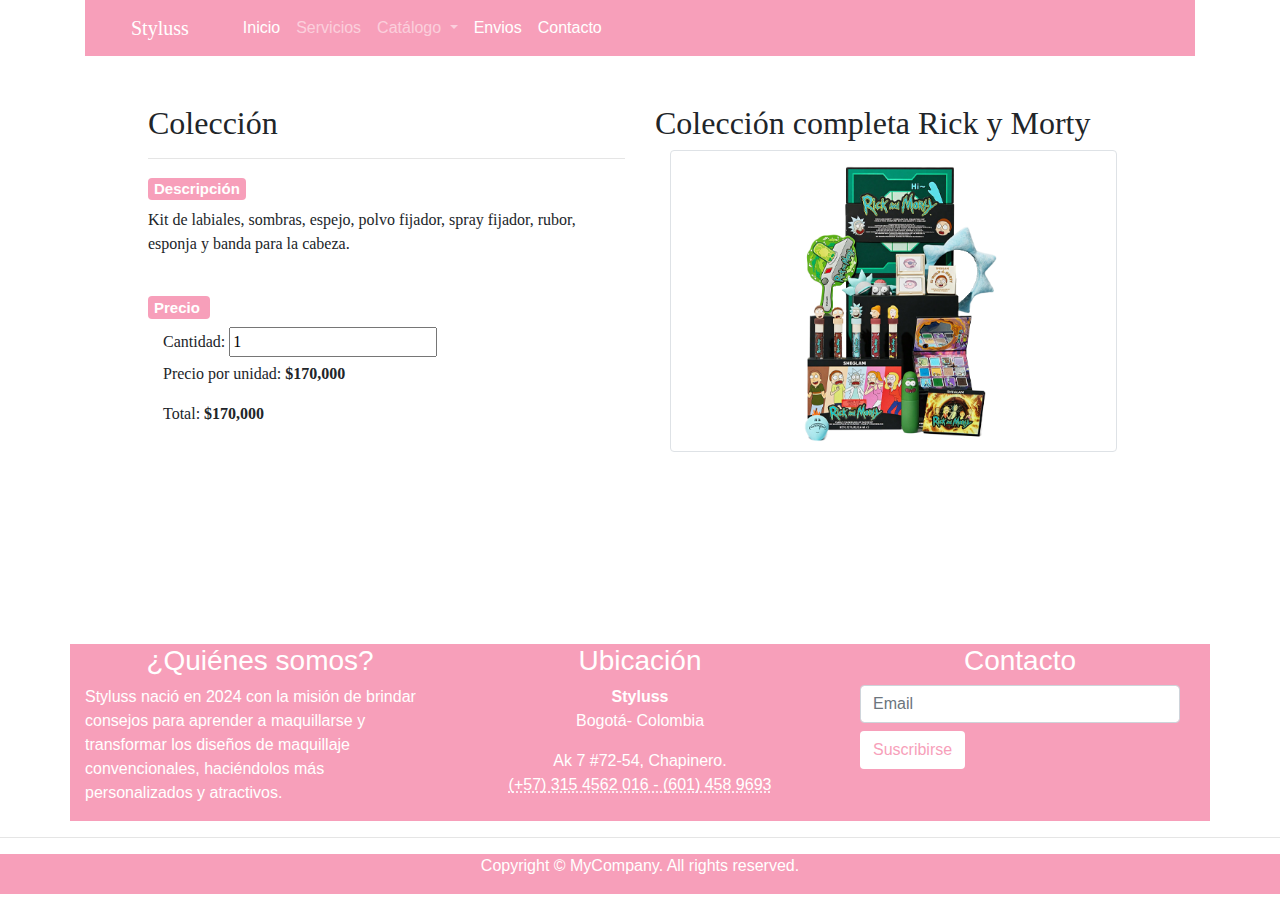
<file: envio_coleccionrym.html>
<!DOCTYPE html>
<html lang="en">
  <head>
    <meta charset="utf-8">
    <meta http-equiv="X-UA-Compatible" content="IE=edge">
    <meta name="viewport" content="width=device-width, initial-scale=1">
    <title>Bootstrap - Prebuilt Layout</title>

    <!-- Bootstrap -->
	  
	  <link rel="icon" type="image/x-icon" href="images/Sin título-1.png">
	  
    <link href="css/bootstrap-4.4.1.css" rel="stylesheet">
    <style type="text/css">
    .color1 {
    background-color: #F79FBA;
    color: #FFFFFF;
}
    </style>
    <link href="css/mios.css" rel="stylesheet" type="text/css">
  </head>
  <body>
<div class="container">
  <nav class="navbar navbar-expand-lg navbar-dark m-xl-auto color1"> <a class="navbar-brand monserrat" href="index.html">&nbsp; &nbsp; &nbsp; Styluss&nbsp; &nbsp; &nbsp;&nbsp;</a>
    <button class="navbar-toggler" type="button" data-toggle="collapse" data-target="#navbarSupportedContent1" aria-controls="navbarSupportedContent1" aria-expanded="false" aria-label="Toggle navigation"> <span class="navbar-toggler-icon"></span></button>
    <div class="collapse navbar-collapse" id="navbarSupportedContent1">
      <ul class="navbar-nav mr-auto">
        <li class="nav-item active"> <a class="nav-link" href="index.html">Inicio <span class="sr-only">(current)</span></a></li>
        <li class="nav-item"> <a class="nav-link" href="servicios.html">Servicios</a></li>
        <li class="nav-item dropdown"> <a class="nav-link dropdown-toggle" href="catalogo_cinco.html" id="navbarDropdown" role="button" data-toggle="dropdown" aria-haspopup="true" aria-expanded="false"> Catálogo </a>
          <div class="dropdown-menu" aria-labelledby="navbarDropdown1"> <a class="dropdown-item" href="catalogo_cinco.html">Todos los artículos</a> <a class="dropdown-item" href="catalogo.html">Hora de aventura</a><a class="dropdown-item" href="catalogo_dos.html">Rick y Morty</a><a class="dropdown-item" href="catalogo_tres.html">Harry Potter</a></div>
        </li>
        <li class="nav-item"> <a href="envio_coleccionrym.html" class="nav-link active">Envios</a></li>
        <li class="nav-item"> <a href="contacto.html" class="nav-link active">Contacto</a></li>
      </ul>
    </div>
  </nav>
</div>
<div class="container">
  <div class="row m-xl-5">
    <div class="col-md-6 col-sm-12">
      <h2 class="monserroto">Colección</h2>
      <hr>
      <h5><span class="badge color1">Descripción</span></h5>
      <p class="jesusto">Kit de labiales, sombras, espejo, polvo fijador, spray fijador, rubor, esponja y banda para la cabeza.</p>
      <h5><span class="badge mt-4 color1">Precio&nbsp;</span></h5>
      <div class="container jesusto">
        <label for="cantidad">Cantidad:</label>
        <input type="number" id="cantidad" min="1" value="1" oninput="calcularPrecio()">
        <p>Precio por unidad: <strong>$170,000</strong></p>
        <p>Total: <strong id="total">$170,000</strong></p>
      </div>
    </div>
    <div class="col-md-6 col-sm-12">
      <h2 class="monserroto">Colección completa Rick y Morty</h2>
      <div class="container"><img src="images/coleccion rym.png" alt="" width="600" height="400" class="img-thumbnail img-fluid"/></div>
    </div>
  </div>
</div>

<div class="container p-5"></div>
<div class="container mt-5 color1">
  <div class="row">
    <div class="col-md-4 col-12">
      <h3 class="text-center">¿Quiénes somos?</h3>
      <p>Styluss nació en 2024 con la misión de brindar consejos para aprender a maquillarse y transformar los diseños de maquillaje convencionales, haciéndolos más personalizados y atractivos.</p>
    </div>
    <div class="col-md-4 col-12">
      <h3 class="text-center">Ubicación</h3>
      <address class="text-center">
        <strong>Styluss</strong><br>
        Bogotá- Colombia
      </address>
      <address class="text-center">
        Ak 7 #72-54, Chapinero.<br>
        <abbr title="Phone">(+57) 315 4562 016 - (601) 458 9693<br>
      </abbr>
      </address>
    </div>
    <div class="col-md-4 col-12">
      <h3 class="text-center">Contacto</h3>
      <form>
        <div class="form-group col-12">
          <input type="email" class="form-control" id="exampleInputEmail1" placeholder="Email">
          <button type="submit" class="btn mt-2 invertido">Suscribirse</button>
        </div>
      </form>
    </div>
  </div>
</div>
<hr>
<footer class="text-center color1">
  <div class="container">
    <div class="row">
      <div class="col-12">
        <p>Copyright © MyCompany. All rights reserved.</p>
      </div>
    </div>
  </div>
</footer>
 <script>
    function calcularPrecio() {
        let precioUnitario = 170000; // Precio corregido
        let cantidad = parseInt(document.getElementById("cantidad").value) || 1; // Convertir a número y evitar NaN
        let total = precioUnitario * cantidad; // Multiplicación correcta

        document.getElementById("total").innerText = `$${total.toLocaleString()}`; // Mostrar con formato
    }
</script>
<!-- jQuery (necessary for Bootstrap's JavaScript plugins) --> 
    <script src="js/jquery-3.4.1.min.js"></script>

    <!-- Include all compiled plugins (below), or include individual files as needed --> 
    <script src="js/popper.min.js"></script>
    <script src="js/bootstrap-4.4.1.js"></script>
  </body>
</html>
</file>
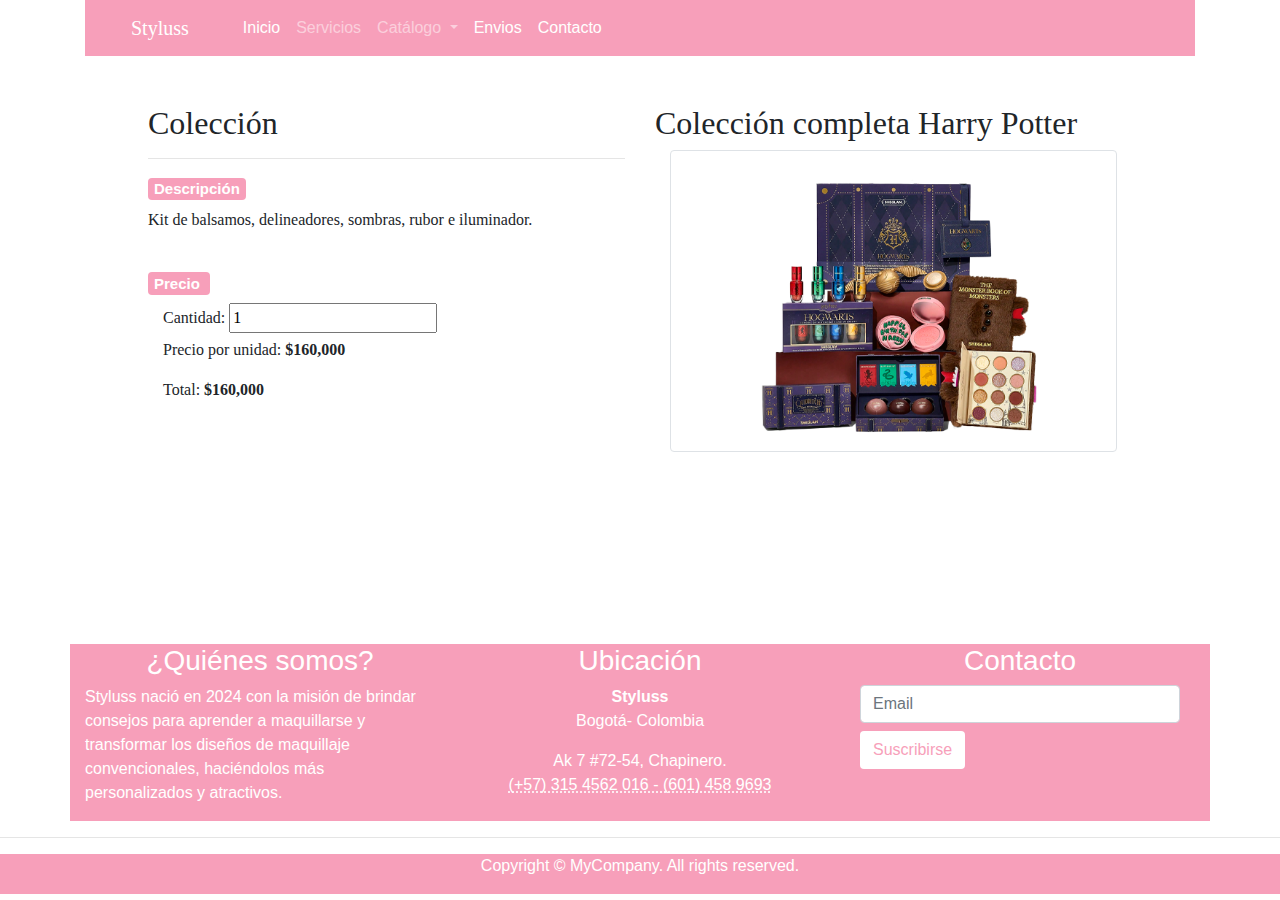
<file: envio_colecion_harry.html>
<!DOCTYPE html>
<html lang="en">
  <head>
    <meta charset="utf-8">
    <meta http-equiv="X-UA-Compatible" content="IE=edge">
    <meta name="viewport" content="width=device-width, initial-scale=1">
    <title>Bootstrap - Prebuilt Layout</title>

    <!-- Bootstrap -->
	  
	  <link rel="icon" type="image/x-icon" href="images/Sin título-1.png">
	  
    <link href="css/bootstrap-4.4.1.css" rel="stylesheet">
    <style type="text/css">
    .color1 {
    background-color: #F79FBA;
    color: #FFFFFF;
}
    </style>
    <link href="css/mios.css" rel="stylesheet" type="text/css">
  </head>
  <body>
<div class="container">
  <nav class="navbar navbar-expand-lg navbar-dark m-xl-auto color1"> <a class="navbar-brand monserrat" href="index.html">&nbsp; &nbsp; &nbsp; Styluss&nbsp; &nbsp; &nbsp;&nbsp;</a>
    <button class="navbar-toggler" type="button" data-toggle="collapse" data-target="#navbarSupportedContent1" aria-controls="navbarSupportedContent1" aria-expanded="false" aria-label="Toggle navigation"> <span class="navbar-toggler-icon"></span></button>
    <div class="collapse navbar-collapse" id="navbarSupportedContent1">
      <ul class="navbar-nav mr-auto">
        <li class="nav-item active"> <a class="nav-link" href="index.html">Inicio <span class="sr-only">(current)</span></a></li>
        <li class="nav-item"> <a class="nav-link" href="servicios.html">Servicios</a></li>
        <li class="nav-item dropdown"> <a class="nav-link dropdown-toggle" href="catalogo_cinco.html" id="navbarDropdown2" role="button" data-toggle="dropdown" aria-haspopup="true" aria-expanded="false"> Catálogo </a>
          <div class="dropdown-menu" aria-labelledby="navbarDropdown1"> <a class="dropdown-item" href="catalogo_cinco.html">Todos los artículos</a> <a class="dropdown-item" href="catalogo.html">Hora de aventura</a><a class="dropdown-item" href="catalogo_dos.html">Rick y Morty</a><a class="dropdown-item" href="catalogo_tres.html">Harry Potter</a></div>
        </li>
        <li class="nav-item"> <a href="envio_colecion_harry.html" class="nav-link active">Envios</a></li>
        <li class="nav-item"> <a href="contacto.html" class="nav-link active">Contacto</a></li>
      </ul>
    </div>
  </nav>
</div>
<div class="container">
  <div class="row m-xl-5">
    <div class="col-md-6 col-sm-12">
      <h2 class="monserroto">Colección</h2>
      <hr>
      <h5><span class="badge color1">Descripción</span></h5>
      <p class="jesusto">Kit de balsamos, delineadores, sombras, rubor e iluminador.</p>
      <h5><span class="badge mt-4 color1">Precio&nbsp;</span></h5>
      <div class="container jesusto">
        <label for="cantidad">Cantidad:</label>
        <input type="number" id="cantidad" min="1" value="1" oninput="calcularPrecio()">
        <p>Precio por unidad: <strong>$160,000</strong></p>
        <p>Total: <strong id="total">$160,000</strong></p>
      </div>
    </div>
    <div class="col-md-6 col-sm-12">
      <h2 class="monserroto">Colección completa Harry Potter</h2>
      <div class="container"><img src="images/coleccion hp.png" alt="" width="600" height="400" class="img-thumbnail img-fluid"/></div>
    </div>
  </div>
</div>

<div class="container p-5"></div>
<div class="container mt-5 color1">
  <div class="row">
    <div class="col-md-4 col-12">
      <h3 class="text-center">¿Quiénes somos?</h3>
      <p>Styluss nació en 2024 con la misión de brindar consejos para aprender a maquillarse y transformar los diseños de maquillaje convencionales, haciéndolos más personalizados y atractivos.</p>
    </div>
    <div class="col-md-4 col-12">
      <h3 class="text-center">Ubicación</h3>
      <address class="text-center">
        <strong>Styluss</strong><br>
        Bogotá- Colombia
      </address>
      <address class="text-center">
        Ak 7 #72-54, Chapinero.<br>
        <abbr title="Phone">(+57) 315 4562 016 - (601) 458 9693<br>
      </abbr>
      </address>
    </div>
    <div class="col-md-4 col-12">
      <h3 class="text-center">Contacto</h3>
      <form>
        <div class="form-group col-12">
          <input type="email" class="form-control" id="exampleInputEmail1" placeholder="Email">
          <button type="submit" class="btn mt-2 invertido">Suscribirse</button>
        </div>
      </form>
    </div>
  </div>
</div>
<hr>
<footer class="text-center color1">
  <div class="container">
    <div class="row">
      <div class="col-12">
        <p>Copyright © MyCompany. All rights reserved.</p>
      </div>
    </div>
  </div>
</footer>
 <script>
    function calcularPrecio() {
        let precioUnitario = 160000; // Precio corregido
        let cantidad = parseInt(document.getElementById("cantidad").value) || 1; // Convertir a número y evitar NaN
        let total = precioUnitario * cantidad; // Multiplicación correcta

        document.getElementById("total").innerText = `$${total.toLocaleString()}`; // Mostrar con formato
    }
</script>
<!-- jQuery (necessary for Bootstrap's JavaScript plugins) --> 
    <script src="js/jquery-3.4.1.min.js"></script>

    <!-- Include all compiled plugins (below), or include individual files as needed --> 
    <script src="js/popper.min.js"></script>
    <script src="js/bootstrap-4.4.1.js"></script>
  </body>
</html>
</file>
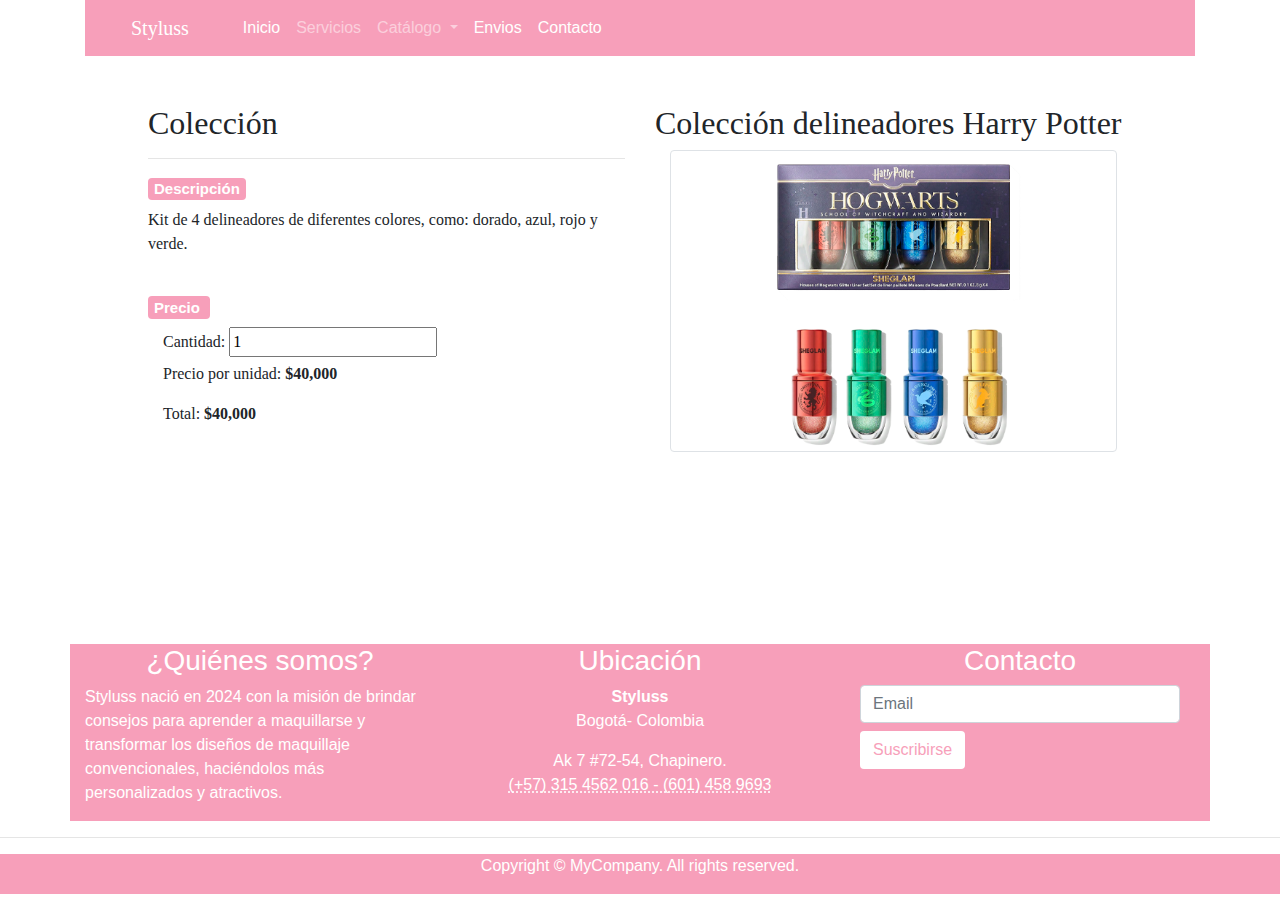
<file: envio_delineadores_harry.html>
<!DOCTYPE html>
<html lang="en">
  <head>
    <meta charset="utf-8">
    <meta http-equiv="X-UA-Compatible" content="IE=edge">
    <meta name="viewport" content="width=device-width, initial-scale=1">
    <title>Bootstrap - Prebuilt Layout</title>

    <!-- Bootstrap -->
	  
	  <link rel="icon" type="image/x-icon" href="images/Sin título-1.png">
	  
    <link href="css/bootstrap-4.4.1.css" rel="stylesheet">
    <style type="text/css">
    .color1 {
    background-color: #F79FBA;
    color: #FFFFFF;
}
    </style>
    <link href="css/mios.css" rel="stylesheet" type="text/css">
  </head>
  <body>
<div class="container">
  <nav class="navbar navbar-expand-lg navbar-dark m-xl-auto color1"> <a class="navbar-brand monserrat" href="index.html">&nbsp; &nbsp; &nbsp; Styluss&nbsp; &nbsp; &nbsp;&nbsp;</a>
    <button class="navbar-toggler" type="button" data-toggle="collapse" data-target="#navbarSupportedContent1" aria-controls="navbarSupportedContent1" aria-expanded="false" aria-label="Toggle navigation"> <span class="navbar-toggler-icon"></span></button>
    <div class="collapse navbar-collapse" id="navbarSupportedContent1">
      <ul class="navbar-nav mr-auto">
        <li class="nav-item active"> <a class="nav-link" href="index.html">Inicio <span class="sr-only">(current)</span></a></li>
        <li class="nav-item"> <a class="nav-link" href="servicios.html">Servicios</a></li>
        <li class="nav-item dropdown"> <a class="nav-link dropdown-toggle" href="catalogo_cinco.html" id="navbarDropdown" role="button" data-toggle="dropdown" aria-haspopup="true" aria-expanded="false"> Catálogo </a>
          <div class="dropdown-menu" aria-labelledby="navbarDropdown1"> <a class="dropdown-item" href="catalogo_cinco.html">Todos los artículos</a> <a class="dropdown-item" href="catalogo.html">Hora de aventura</a><a class="dropdown-item" href="catalogo_dos.html">Rick y Morty</a><a class="dropdown-item" href="catalogo_tres.html">Harry Potter</a></div>
        </li>
        <li class="nav-item"> <a href="envio_delineadores_harry.html" class="nav-link active">Envios</a></li>
        <li class="nav-item"> <a href="contacto.html" class="nav-link active">Contacto</a></li>
      </ul>
    </div>
  </nav>
</div>
<div class="container">
  <div class="row m-xl-5">
    <div class="col-md-6 col-sm-12">
      <h2 class="monserroto">Colección</h2>
      <hr>
      <h5><span class="badge color1">Descripción</span></h5>
      <p class="jesusto">Kit de 4 delineadores de diferentes colores, como: dorado, azul, rojo y verde.</p>
      <h5><span class="badge mt-4 color1">Precio&nbsp;</span></h5>
      <div class="container jesusto">
        <label for="cantidad">Cantidad:</label>
        <input type="number" id="cantidad" min="1" value="1" oninput="calcularPrecio()">
        <p>Precio por unidad: <strong>$40,000</strong></p>
        <p>Total: <strong id="total">$40,000</strong></p>
      </div>
    </div>
    <div class="col-md-6 col-sm-12">
      <h2 class="monserroto">Colección delineadores Harry Potter</h2>
      <div class="container"><img src="images/coleccion delineadores hp.png" alt="" width="600" height="400" class="img-thumbnail img-fluid"/></div>
    </div>
  </div>
</div>

<div class="container p-5"></div>
<div class="container mt-5 color1">
  <div class="row">
    <div class="col-md-4 col-12">
      <h3 class="text-center">¿Quiénes somos?</h3>
      <p>Styluss nació en 2024 con la misión de brindar consejos para aprender a maquillarse y transformar los diseños de maquillaje convencionales, haciéndolos más personalizados y atractivos.</p>
    </div>
    <div class="col-md-4 col-12">
      <h3 class="text-center">Ubicación</h3>
      <address class="text-center">
        <strong>Styluss</strong><br>
        Bogotá- Colombia
      </address>
      <address class="text-center">
        Ak 7 #72-54, Chapinero.<br>
        <abbr title="Phone">(+57) 315 4562 016 - (601) 458 9693<br>
      </abbr>
      </address>
    </div>
    <div class="col-md-4 col-12">
      <h3 class="text-center">Contacto</h3>
      <form>
        <div class="form-group col-12">
          <input type="email" class="form-control" id="exampleInputEmail1" placeholder="Email">
          <button type="submit" class="btn mt-2 invertido">Suscribirse</button>
        </div>
      </form>
    </div>
  </div>
</div>
<hr>
<footer class="text-center color1">
  <div class="container">
    <div class="row">
      <div class="col-12">
        <p>Copyright © MyCompany. All rights reserved.</p>
      </div>
    </div>
  </div>
</footer>
 <script>
    function calcularPrecio() {
        let precioUnitario = 40000; // Precio corregido
        let cantidad = parseInt(document.getElementById("cantidad").value) || 1; // Convertir a número y evitar NaN
        let total = precioUnitario * cantidad; // Multiplicación correcta

        document.getElementById("total").innerText = `$${total.toLocaleString()}`; // Mostrar con formato
    }
</script>
<!-- jQuery (necessary for Bootstrap's JavaScript plugins) --> 
    <script src="js/jquery-3.4.1.min.js"></script>

    <!-- Include all compiled plugins (below), or include individual files as needed --> 
    <script src="js/popper.min.js"></script>
    <script src="js/bootstrap-4.4.1.js"></script>
  </body>
</html>
</file>
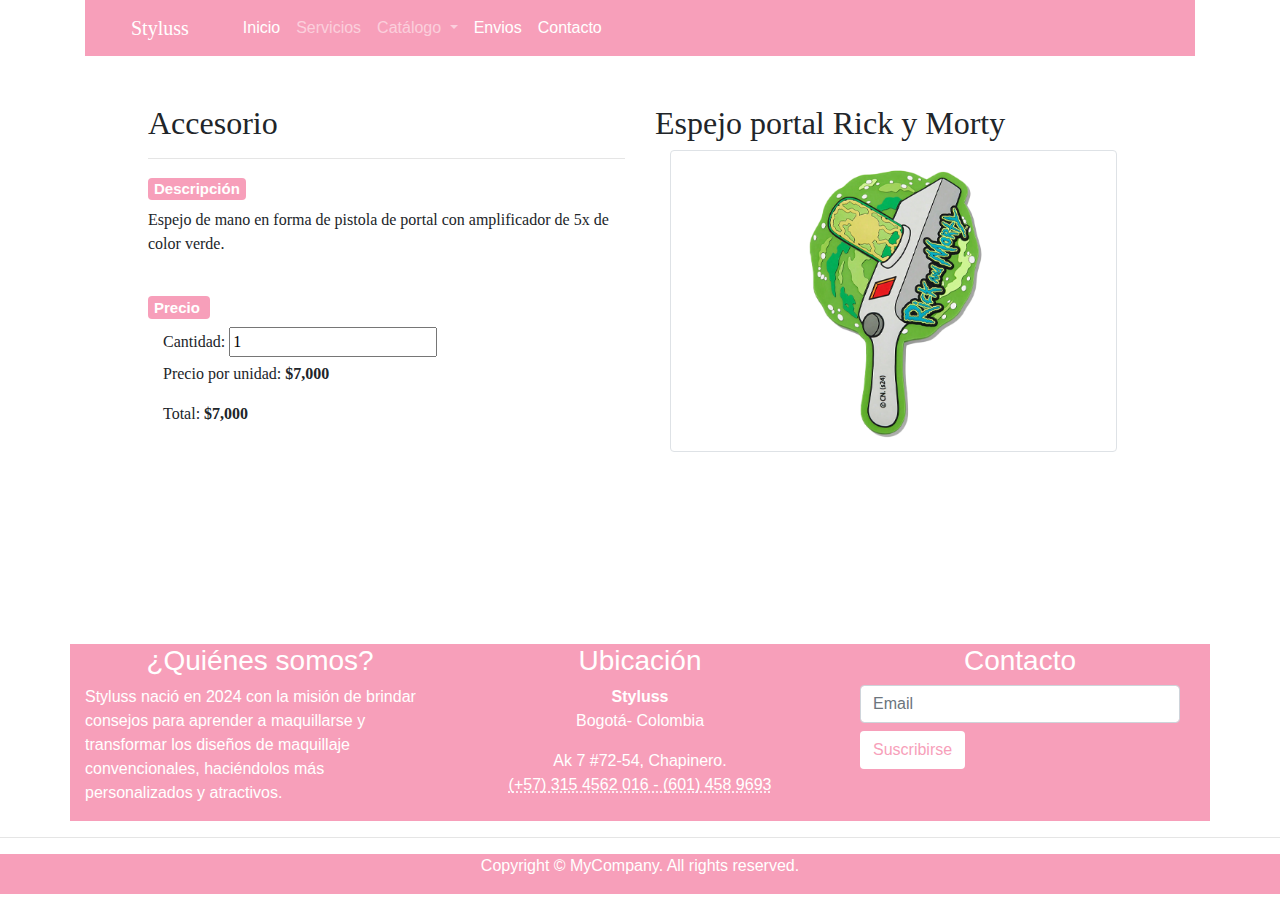
<file: envio_espejorym.html>
<!DOCTYPE html>
<html lang="en">
  <head>
    <meta charset="utf-8">
    <meta http-equiv="X-UA-Compatible" content="IE=edge">
    <meta name="viewport" content="width=device-width, initial-scale=1">
    <title>Bootstrap - Prebuilt Layout</title>

    <!-- Bootstrap -->
	  
	  <link rel="icon" type="image/x-icon" href="images/Sin título-1.png">
	  
    <link href="css/bootstrap-4.4.1.css" rel="stylesheet">
    <style type="text/css">
    .color1 {
    background-color: #F79FBA;
    color: #FFFFFF;
}
    </style>
    <link href="css/mios.css" rel="stylesheet" type="text/css">
  </head>
  <body>
<div class="container">
  <nav class="navbar navbar-expand-lg navbar-dark m-xl-auto color1"> <a class="navbar-brand monserrat" href="index.html">&nbsp; &nbsp; &nbsp; Styluss&nbsp; &nbsp; &nbsp;&nbsp;</a>
    <button class="navbar-toggler" type="button" data-toggle="collapse" data-target="#navbarSupportedContent1" aria-controls="navbarSupportedContent1" aria-expanded="false" aria-label="Toggle navigation"> <span class="navbar-toggler-icon"></span></button>
    <div class="collapse navbar-collapse" id="navbarSupportedContent1">
      <ul class="navbar-nav mr-auto">
        <li class="nav-item active"> <a class="nav-link" href="index.html">Inicio <span class="sr-only">(current)</span></a></li>
        <li class="nav-item"> <a class="nav-link" href="servicios.html">Servicios</a></li>
        <li class="nav-item dropdown"> <a class="nav-link dropdown-toggle" href="catalogo_cinco.html" id="navbarDropdown2" role="button" data-toggle="dropdown" aria-haspopup="true" aria-expanded="false"> Catálogo </a>
          <div class="dropdown-menu" aria-labelledby="navbarDropdown1"> <a class="dropdown-item" href="catalogo_cinco.html">Todos los artículos</a> <a class="dropdown-item" href="catalogo.html">Hora de aventura</a><a class="dropdown-item" href="catalogo_dos.html">Rick y Morty</a><a class="dropdown-item" href="catalogo_tres.html">Harry Potter</a></div>
        </li>
        <li class="nav-item"> <a href="envio_espejorym.html" class="nav-link active">Envios</a></li>
        <li class="nav-item"> <a href="contacto.html" class="nav-link active">Contacto</a></li>
      </ul>
    </div>
  </nav>
</div>
<div class="container">
  <div class="row m-xl-5">
    <div class="col-md-6 col-sm-12">
      <h2 class="monserroto">Accesorio</h2>
      <hr>
      <h5><span class="badge color1">Descripción</span></h5>
      <p class="jesusto">Espejo de mano en forma de pistola de portal con amplificador de 5x de color verde.</p>
      <h5><span class="badge mt-4 color1">Precio&nbsp;</span></h5>
      <div class="container jesusto">
        <label for="cantidad">Cantidad:</label>
        <input type="number" id="cantidad" min="1" value="1" oninput="calcularPrecio()">
        <p>Precio por unidad: <strong>$7,000</strong></p>
        <p>Total: <strong id="total">$7,000</strong></p>
      </div>
    </div>
    <div class="col-md-6 col-sm-12">
      <h2 class="monserroto">Espejo portal Rick y Morty</h2>
      <div class="container"><img src="images/espejo rym.png" alt="" width="600" height="400" class="img-thumbnail img-fluid"/></div>
    </div>
  </div>
</div>

<div class="container p-5"></div>
<div class="container mt-5 color1">
  <div class="row">
    <div class="col-md-4 col-12">
      <h3 class="text-center">¿Quiénes somos?</h3>
      <p>Styluss nació en 2024 con la misión de brindar consejos para aprender a maquillarse y transformar los diseños de maquillaje convencionales, haciéndolos más personalizados y atractivos.</p>
    </div>
    <div class="col-md-4 col-12">
      <h3 class="text-center">Ubicación</h3>
      <address class="text-center">
        <strong>Styluss</strong><br>
        Bogotá- Colombia
      </address>
      <address class="text-center">
        Ak 7 #72-54, Chapinero.<br>
        <abbr title="Phone">(+57) 315 4562 016 - (601) 458 9693<br>
      </abbr>
      </address>
    </div>
    <div class="col-md-4 col-12">
      <h3 class="text-center">Contacto</h3>
      <form>
        <div class="form-group col-12">
          <input type="email" class="form-control" id="exampleInputEmail1" placeholder="Email">
          <button type="submit" class="btn mt-2 invertido">Suscribirse</button>
        </div>
      </form>
    </div>
  </div>
</div>
<hr>
<footer class="text-center color1">
  <div class="container">
    <div class="row">
      <div class="col-12">
        <p>Copyright © MyCompany. All rights reserved.</p>
      </div>
    </div>
  </div>
</footer>
 <script>
    function calcularPrecio() {
        let precioUnitario = 7000; // Precio corregido
        let cantidad = parseInt(document.getElementById("cantidad").value) || 1; // Convertir a número y evitar NaN
        let total = precioUnitario * cantidad; // Multiplicación correcta

        document.getElementById("total").innerText = `$${total.toLocaleString()}`; // Mostrar con formato
    }
</script>
<!-- jQuery (necessary for Bootstrap's JavaScript plugins) --> 
    <script src="js/jquery-3.4.1.min.js"></script>

    <!-- Include all compiled plugins (below), or include individual files as needed --> 
    <script src="js/popper.min.js"></script>
    <script src="js/bootstrap-4.4.1.js"></script>
  </body>
</html>
</file>
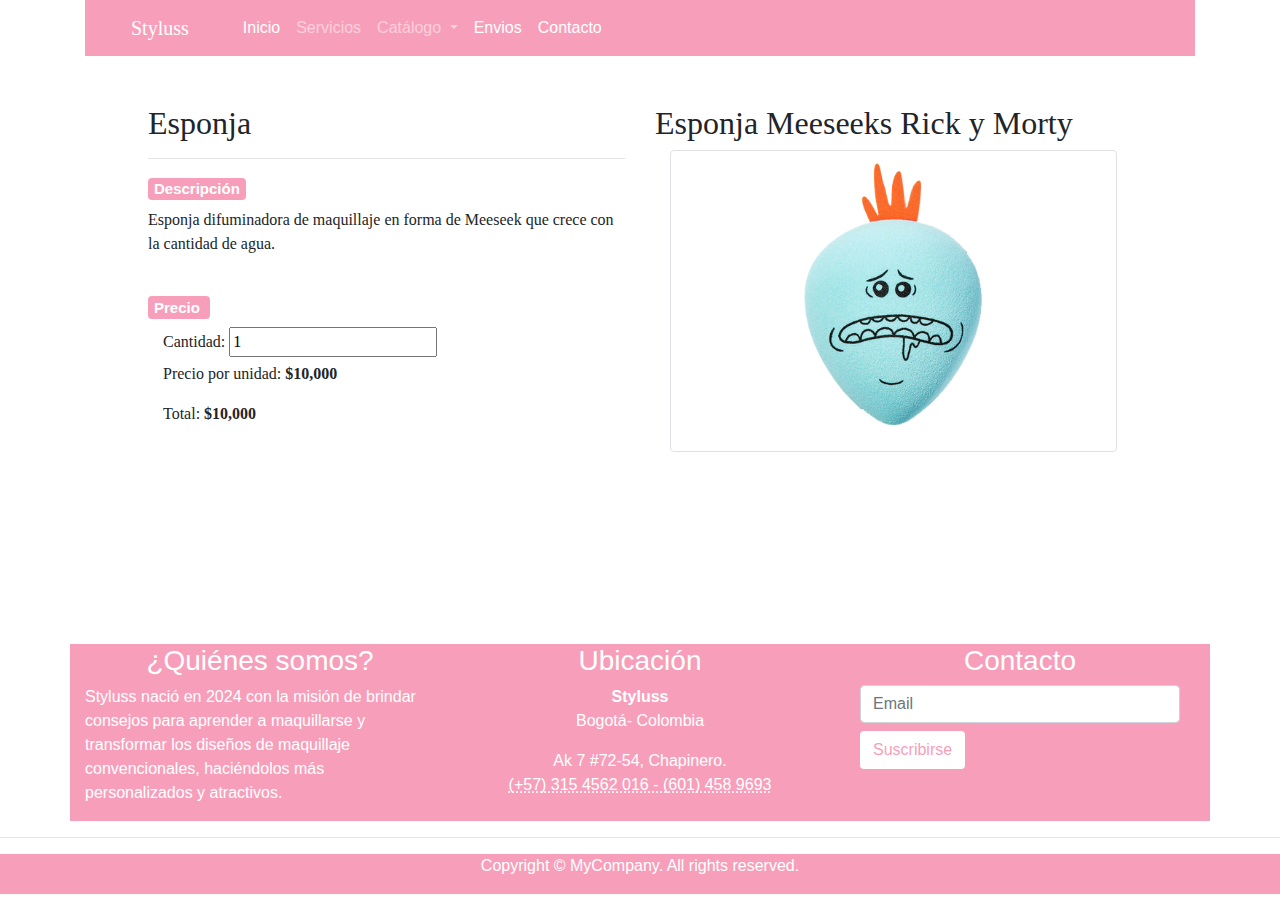
<file: envio_esponjarym.html>
<!DOCTYPE html>
<html lang="en">
  <head>
    <meta charset="utf-8">
    <meta http-equiv="X-UA-Compatible" content="IE=edge">
    <meta name="viewport" content="width=device-width, initial-scale=1">
    <title>Bootstrap - Prebuilt Layout</title>

    <!-- Bootstrap -->
	  
	  <link rel="icon" type="image/x-icon" href="images/Sin título-1.png">
	  
    <link href="css/bootstrap-4.4.1.css" rel="stylesheet">
    <style type="text/css">
    .color1 {
    background-color: #F79FBA;
    color: #FFFFFF;
}
    </style>
    <link href="css/mios.css" rel="stylesheet" type="text/css">
  </head>
  <body>
<div class="container">
  <nav class="navbar navbar-expand-lg navbar-dark m-xl-auto color1"> <a class="navbar-brand monserrat" href="index.html">&nbsp; &nbsp; &nbsp; Styluss&nbsp; &nbsp; &nbsp;&nbsp;</a>
    <button class="navbar-toggler" type="button" data-toggle="collapse" data-target="#navbarSupportedContent1" aria-controls="navbarSupportedContent1" aria-expanded="false" aria-label="Toggle navigation"> <span class="navbar-toggler-icon"></span></button>
    <div class="collapse navbar-collapse" id="navbarSupportedContent1">
      <ul class="navbar-nav mr-auto">
        <li class="nav-item active"> <a class="nav-link" href="index.html">Inicio <span class="sr-only">(current)</span></a></li>
        <li class="nav-item"> <a class="nav-link" href="servicios.html">Servicios</a></li>
        <li class="nav-item dropdown"> <a class="nav-link dropdown-toggle" href="catalogo_cinco.html" id="navbarDropdown" role="button" data-toggle="dropdown" aria-haspopup="true" aria-expanded="false"> Catálogo </a>
          <div class="dropdown-menu" aria-labelledby="navbarDropdown1"> <a class="dropdown-item" href="catalogo_cinco.html">Todos los artículos</a> <a class="dropdown-item" href="catalogo.html">Hora de aventura</a><a class="dropdown-item" href="catalogo_dos.html">Rick y Morty</a><a class="dropdown-item" href="catalogo_tres.html">Harry Potter</a></div>
        </li>
        <li class="nav-item"> <a href="envio_esponjarym.html" class="nav-link active">Envios</a></li>
        <li class="nav-item"> <a href="contacto.html" class="nav-link active">Contacto</a></li>
      </ul>
    </div>
  </nav>
</div>
<div class="container">
  <div class="row m-xl-5">
    <div class="col-md-6 col-sm-12">
      <h2 class="monserroto">Esponja</h2>
      <hr>
      <h5><span class="badge color1">Descripción</span></h5>
      <p class="jesusto">Esponja difuminadora de maquillaje en forma de Meeseek que crece con la cantidad de agua.</p>
      <h5><span class="badge mt-4 color1">Precio&nbsp;</span></h5>
      <div class="container jesusto">
        <label for="cantidad">Cantidad:</label>
        <input type="number" id="cantidad" min="1" value="1" oninput="calcularPrecio()">
        <p>Precio por unidad: <strong>$10,000</strong></p>
        <p>Total: <strong id="total">$10,000</strong></p>
      </div>
    </div>
    <div class="col-md-6 col-sm-12">
      <h2 class="monserroto">Esponja Meeseeks Rick y Morty&nbsp;</h2>
      <div class="container"><img src="images/esponja meesek.png" alt="" width="600" height="400" class="img-thumbnail img-fluid"/></div>
    </div>
  </div>
</div>

<div class="container p-5"></div>
<div class="container mt-5 color1">
  <div class="row">
    <div class="col-md-4 col-12">
      <h3 class="text-center">¿Quiénes somos?</h3>
      <p>Styluss nació en 2024 con la misión de brindar consejos para aprender a maquillarse y transformar los diseños de maquillaje convencionales, haciéndolos más personalizados y atractivos.</p>
    </div>
    <div class="col-md-4 col-12">
      <h3 class="text-center">Ubicación</h3>
      <address class="text-center">
        <strong>Styluss</strong><br>
        Bogotá- Colombia
      </address>
      <address class="text-center">
        Ak 7 #72-54, Chapinero.<br>
        <abbr title="Phone">(+57) 315 4562 016 - (601) 458 9693<br>
      </abbr>
      </address>
    </div>
    <div class="col-md-4 col-12">
      <h3 class="text-center">Contacto</h3>
      <form>
        <div class="form-group col-12">
          <input type="email" class="form-control" id="exampleInputEmail1" placeholder="Email">
          <button type="submit" class="btn mt-2 invertido">Suscribirse</button>
        </div>
      </form>
    </div>
  </div>
</div>
<hr>
<footer class="text-center color1">
  <div class="container">
    <div class="row">
      <div class="col-12">
        <p>Copyright © MyCompany. All rights reserved.</p>
      </div>
    </div>
  </div>
</footer>
 <script>
    function calcularPrecio() {
        let precioUnitario = 10000; // Precio corregido
        let cantidad = parseInt(document.getElementById("cantidad").value) || 1; // Convertir a número y evitar NaN
        let total = precioUnitario * cantidad; // Multiplicación correcta

        document.getElementById("total").innerText = `$${total.toLocaleString()}`; // Mostrar con formato
    }
</script>
<!-- jQuery (necessary for Bootstrap's JavaScript plugins) --> 
    <script src="js/jquery-3.4.1.min.js"></script>

    <!-- Include all compiled plugins (below), or include individual files as needed --> 
    <script src="js/popper.min.js"></script>
    <script src="js/bootstrap-4.4.1.js"></script>
  </body>
</html>
</file>
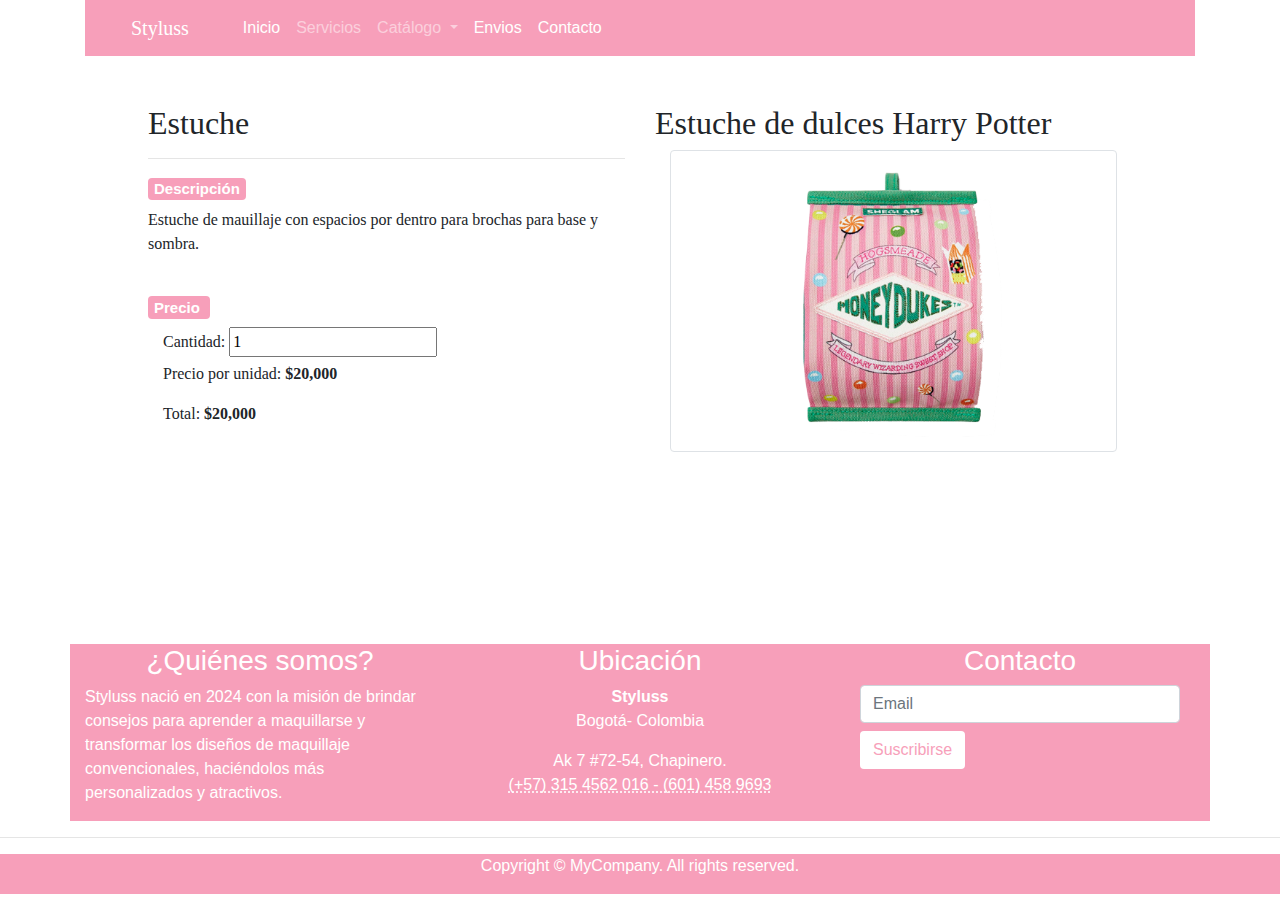
<file: envio_estuche_harry.html>
<!DOCTYPE html>
<html lang="en">
  <head>
    <meta charset="utf-8">
    <meta http-equiv="X-UA-Compatible" content="IE=edge">
    <meta name="viewport" content="width=device-width, initial-scale=1">
    <title>Bootstrap - Prebuilt Layout</title>

    <!-- Bootstrap -->
	  
	  <link rel="icon" type="image/x-icon" href="images/Sin título-1.png">
	  
    <link href="css/bootstrap-4.4.1.css" rel="stylesheet">
    <style type="text/css">
    .color1 {
    background-color: #F79FBA;
    color: #FFFFFF;
}
    </style>
    <link href="css/mios.css" rel="stylesheet" type="text/css">
  </head>
  <body>
<div class="container">
  <nav class="navbar navbar-expand-lg navbar-dark m-xl-auto color1"> <a class="navbar-brand monserrat" href="index.html">&nbsp; &nbsp; &nbsp; Styluss&nbsp; &nbsp; &nbsp;&nbsp;</a>
    <button class="navbar-toggler" type="button" data-toggle="collapse" data-target="#navbarSupportedContent1" aria-controls="navbarSupportedContent1" aria-expanded="false" aria-label="Toggle navigation"> <span class="navbar-toggler-icon"></span></button>
    <div class="collapse navbar-collapse" id="navbarSupportedContent1">
      <ul class="navbar-nav mr-auto">
        <li class="nav-item active"> <a class="nav-link" href="index.html">Inicio <span class="sr-only">(current)</span></a></li>
        <li class="nav-item"> <a class="nav-link" href="servicios.html">Servicios</a></li>
        <li class="nav-item dropdown"> <a class="nav-link dropdown-toggle" href="catalogo_cinco.html" id="navbarDropdown2" role="button" data-toggle="dropdown" aria-haspopup="true" aria-expanded="false"> Catálogo </a>
          <div class="dropdown-menu" aria-labelledby="navbarDropdown1"> <a class="dropdown-item" href="catalogo_cinco.html">Todos los artículos</a> <a class="dropdown-item" href="catalogo.html">Hora de aventura</a><a class="dropdown-item" href="catalogo_dos.html">Rick y Morty</a><a class="dropdown-item" href="catalogo_tres.html">Harry Potter</a></div>
        </li>
        <li class="nav-item"> <a href="envio_estuche_harry.html" class="nav-link active">Envios</a></li>
        <li class="nav-item"> <a href="contacto.html" class="nav-link active">Contacto</a></li>
      </ul>
    </div>
  </nav>
</div>
<div class="container">
  <div class="row m-xl-5">
    <div class="col-md-6 col-sm-12">
      <h2 class="monserroto">Estuche</h2>
      <hr>
      <h5><span class="badge color1">Descripción</span></h5>
      <p class="jesusto">Estuche de mauillaje con espacios por dentro para brochas para base y sombra.&nbsp;</p>
      <h5><span class="badge mt-4 color1">Precio&nbsp;</span></h5>
      <div class="container jesusto">
        <label for="cantidad">Cantidad:</label>
        <input type="number" id="cantidad" min="1" value="1" oninput="calcularPrecio()">
        <p>Precio por unidad: <strong>$20,000</strong></p>
        <p>Total: <strong id="total">$20,000</strong></p>
      </div>
    </div>
    <div class="col-md-6 col-sm-12">
      <h2 class="monserroto">Estuche de dulces Harry Potter</h2>
      <div class="container"><img src="images/estuche maquillaje hp.png" alt="" width="600" height="400" class="img-thumbnail img-fluid"/></div>
    </div>
  </div>
</div>

<div class="container p-5"></div>
<div class="container mt-5 color1">
  <div class="row">
    <div class="col-md-4 col-12">
      <h3 class="text-center">¿Quiénes somos?</h3>
      <p>Styluss nació en 2024 con la misión de brindar consejos para aprender a maquillarse y transformar los diseños de maquillaje convencionales, haciéndolos más personalizados y atractivos.</p>
    </div>
    <div class="col-md-4 col-12">
      <h3 class="text-center">Ubicación</h3>
      <address class="text-center">
        <strong>Styluss</strong><br>
        Bogotá- Colombia
      </address>
      <address class="text-center">
        Ak 7 #72-54, Chapinero.<br>
        <abbr title="Phone">(+57) 315 4562 016 - (601) 458 9693<br>
      </abbr>
      </address>
    </div>
    <div class="col-md-4 col-12">
      <h3 class="text-center">Contacto</h3>
      <form>
        <div class="form-group col-12">
          <input type="email" class="form-control" id="exampleInputEmail1" placeholder="Email">
          <button type="submit" class="btn mt-2 invertido">Suscribirse</button>
        </div>
      </form>
    </div>
  </div>
</div>
<hr>
<footer class="text-center color1">
  <div class="container">
    <div class="row">
      <div class="col-12">
        <p>Copyright © MyCompany. All rights reserved.</p>
      </div>
    </div>
  </div>
</footer>
 <script>
    function calcularPrecio() {
        let precioUnitario = 20000; // Precio corregido
        let cantidad = parseInt(document.getElementById("cantidad").value) || 1; // Convertir a número y evitar NaN
        let total = precioUnitario * cantidad; // Multiplicación correcta

        document.getElementById("total").innerText = `$${total.toLocaleString()}`; // Mostrar con formato
    }
</script>
<!-- jQuery (necessary for Bootstrap's JavaScript plugins) --> 
    <script src="js/jquery-3.4.1.min.js"></script>

    <!-- Include all compiled plugins (below), or include individual files as needed --> 
    <script src="js/popper.min.js"></script>
    <script src="js/bootstrap-4.4.1.js"></script>
  </body>
</html>
</file>
<file: css/diseno_catalogos.css>
@charset "utf-8";

    .color1 {
    background-color: #F79FBA;
    color: #FFFFFF;
}
    .monserrat {
    font-family: "Montserrat SemiBold";
}
    .monserroto {
    font-family: "Montserrat SemiBold";
}
    .invertido {
    background-color: #FFFFFF;
    color: #F79FBA;
}
.color_letra_contorno {
    color: #F79FBA;
    border-left-color: #F79FBA;
    border-left-width: 15px;
    background-color: #FFF0F1;
}
    .jesusto {
    font-family: "Noto Sans";
}
</file>
<file: css/mios.css>
@charset "utf-8";
.monserroto {
    font-family: "Montserrat SemiBold";
}
.jesusto {
    font-family: "Noto Sans";
}
.color1 {
    background-color: #F79FBA;
    color: #FFFFFF;
}
.invertido {
    background-color: #FFFFFF;
    color: #F79FBA;
}
.monserrat {
    font-family: "Montserrat SemiBold";
}
</file>
